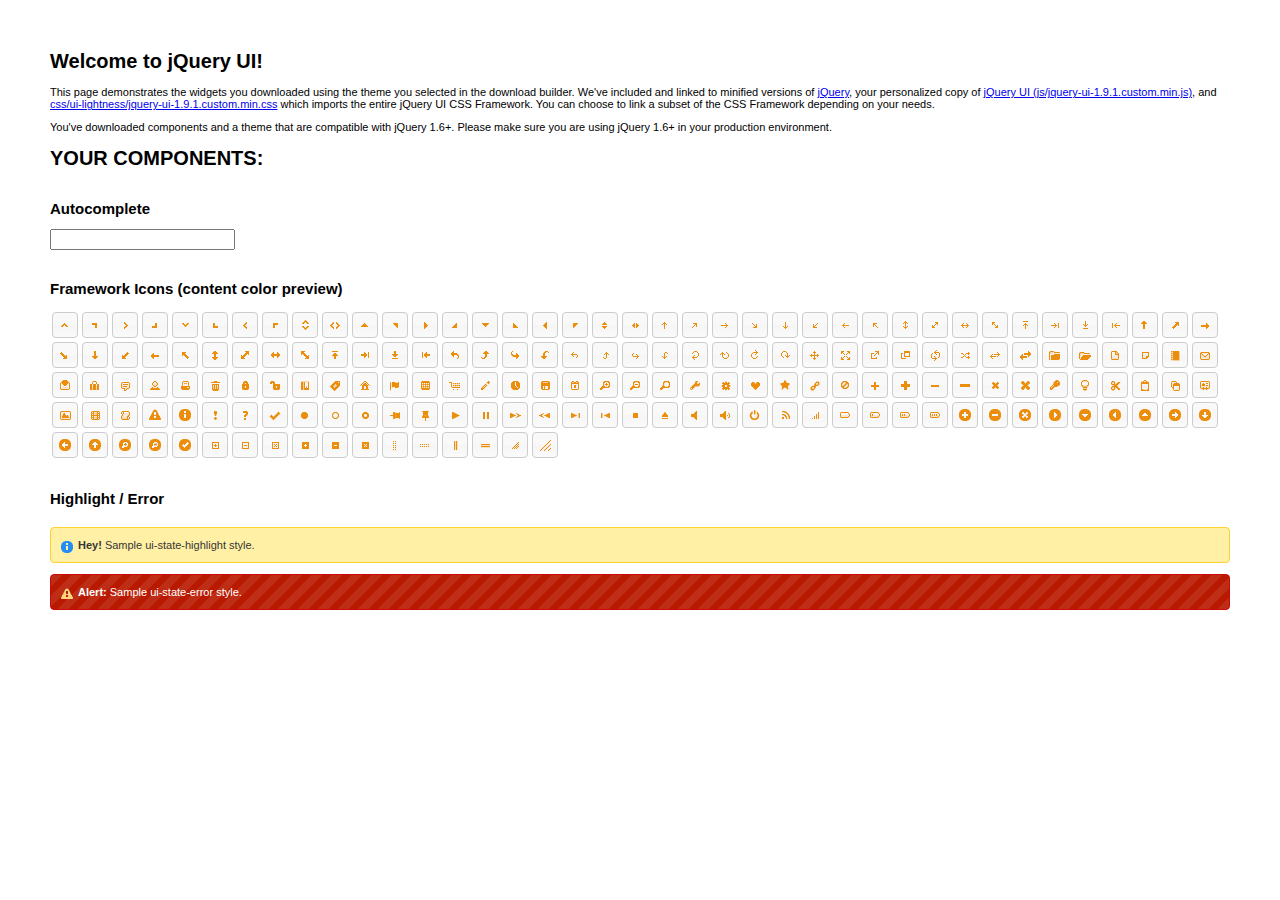
<file: resources/public/jquery-ui-1.9.1.custom/index.html>
<!doctype html>
<html lang="us">
<head>
	<meta charset="utf-8">
	<title>jQuery UI Example Page</title>
	<link href="css/ui-lightness/jquery-ui-1.9.1.custom.css" rel="stylesheet">
	<script src="js/jquery-1.8.2.js"></script>
	<script src="js/jquery-ui-1.9.1.custom.js"></script>
	<script>
	$(function() {
		

		
		var availableTags = [
			"ActionScript",
			"AppleScript",
			"Asp",
			"BASIC",
			"C",
			"C++",
			"Clojure",
			"COBOL",
			"ColdFusion",
			"Erlang",
			"Fortran",
			"Groovy",
			"Haskell",
			"Java",
			"JavaScript",
			"Lisp",
			"Perl",
			"PHP",
			"Python",
			"Ruby",
			"Scala",
			"Scheme"
		];
		$( "#autocomplete" ).autocomplete({
			source: availableTags
		});
		

		

		

		

		

		

		

		// Hover states on the static widgets
		$( "#dialog-link, #icons li" ).hover(
			function() {
				$( this ).addClass( "ui-state-hover" );
			},
			function() {
				$( this ).removeClass( "ui-state-hover" );
			}
		);
	});
	</script>
	<style>
	body{
		font: 62.5% "Trebuchet MS", sans-serif;
		margin: 50px;
	}
	.demoHeaders {
		margin-top: 2em;
	}
	#dialog-link {
		padding: .4em 1em .4em 20px;
		text-decoration: none;
		position: relative;
	}
	#dialog-link span.ui-icon {
		margin: 0 5px 0 0;
		position: absolute;
		left: .2em;
		top: 50%;
		margin-top: -8px;
	}
	#icons {
		margin: 0;
		padding: 0;
	}
	#icons li {
		margin: 2px;
		position: relative;
		padding: 4px 0;
		cursor: pointer;
		float: left;
		list-style: none;
	}
	#icons span.ui-icon {
		float: left;
		margin: 0 4px;
	}
	</style>
</head>
<body>

<h1>Welcome to jQuery UI!</h1>

<div class="ui-widget">
	<p>This page demonstrates the widgets you downloaded using the theme you selected in the download builder. We've included and linked to minified versions of <a href="js/jquery-1.8.2.js">jQuery</a>, your personalized copy of <a href="js/jquery-ui-1.9.1.custom.min.js">jQuery UI (js/jquery-ui-1.9.1.custom.min.js)</a>, and <a href="css/ui-lightness/jquery-ui-1.9.1.custom.min.css">css/ui-lightness/jquery-ui-1.9.1.custom.min.css</a> which imports the entire jQuery UI CSS Framework. You can choose to link a subset of the CSS Framework depending on your needs. </p>
	<p>You've downloaded components and a theme that are compatible with jQuery 1.6+. Please make sure you are using jQuery 1.6+ in your production environment.</p>
</div>

<h1>YOUR COMPONENTS:</h1>




<!-- Autocomplete -->
<h2 class="demoHeaders">Autocomplete</h2>
<div>
	<input id="autocomplete" title="type &quot;a&quot;">
</div>









<h2 class="demoHeaders">Framework Icons (content color preview)</h2>
<ul id="icons" class="ui-widget ui-helper-clearfix">
	<li class="ui-state-default ui-corner-all" title=".ui-icon-carat-1-n"><span class="ui-icon ui-icon-carat-1-n"></span></li>
	<li class="ui-state-default ui-corner-all" title=".ui-icon-carat-1-ne"><span class="ui-icon ui-icon-carat-1-ne"></span></li>
	<li class="ui-state-default ui-corner-all" title=".ui-icon-carat-1-e"><span class="ui-icon ui-icon-carat-1-e"></span></li>
	<li class="ui-state-default ui-corner-all" title=".ui-icon-carat-1-se"><span class="ui-icon ui-icon-carat-1-se"></span></li>
	<li class="ui-state-default ui-corner-all" title=".ui-icon-carat-1-s"><span class="ui-icon ui-icon-carat-1-s"></span></li>
	<li class="ui-state-default ui-corner-all" title=".ui-icon-carat-1-sw"><span class="ui-icon ui-icon-carat-1-sw"></span></li>
	<li class="ui-state-default ui-corner-all" title=".ui-icon-carat-1-w"><span class="ui-icon ui-icon-carat-1-w"></span></li>
	<li class="ui-state-default ui-corner-all" title=".ui-icon-carat-1-nw"><span class="ui-icon ui-icon-carat-1-nw"></span></li>
	<li class="ui-state-default ui-corner-all" title=".ui-icon-carat-2-n-s"><span class="ui-icon ui-icon-carat-2-n-s"></span></li>
	<li class="ui-state-default ui-corner-all" title=".ui-icon-carat-2-e-w"><span class="ui-icon ui-icon-carat-2-e-w"></span></li>
	<li class="ui-state-default ui-corner-all" title=".ui-icon-triangle-1-n"><span class="ui-icon ui-icon-triangle-1-n"></span></li>
	<li class="ui-state-default ui-corner-all" title=".ui-icon-triangle-1-ne"><span class="ui-icon ui-icon-triangle-1-ne"></span></li>
	<li class="ui-state-default ui-corner-all" title=".ui-icon-triangle-1-e"><span class="ui-icon ui-icon-triangle-1-e"></span></li>
	<li class="ui-state-default ui-corner-all" title=".ui-icon-triangle-1-se"><span class="ui-icon ui-icon-triangle-1-se"></span></li>
	<li class="ui-state-default ui-corner-all" title=".ui-icon-triangle-1-s"><span class="ui-icon ui-icon-triangle-1-s"></span></li>
	<li class="ui-state-default ui-corner-all" title=".ui-icon-triangle-1-sw"><span class="ui-icon ui-icon-triangle-1-sw"></span></li>
	<li class="ui-state-default ui-corner-all" title=".ui-icon-triangle-1-w"><span class="ui-icon ui-icon-triangle-1-w"></span></li>
	<li class="ui-state-default ui-corner-all" title=".ui-icon-triangle-1-nw"><span class="ui-icon ui-icon-triangle-1-nw"></span></li>
	<li class="ui-state-default ui-corner-all" title=".ui-icon-triangle-2-n-s"><span class="ui-icon ui-icon-triangle-2-n-s"></span></li>
	<li class="ui-state-default ui-corner-all" title=".ui-icon-triangle-2-e-w"><span class="ui-icon ui-icon-triangle-2-e-w"></span></li>
	<li class="ui-state-default ui-corner-all" title=".ui-icon-arrow-1-n"><span class="ui-icon ui-icon-arrow-1-n"></span></li>
	<li class="ui-state-default ui-corner-all" title=".ui-icon-arrow-1-ne"><span class="ui-icon ui-icon-arrow-1-ne"></span></li>
	<li class="ui-state-default ui-corner-all" title=".ui-icon-arrow-1-e"><span class="ui-icon ui-icon-arrow-1-e"></span></li>
	<li class="ui-state-default ui-corner-all" title=".ui-icon-arrow-1-se"><span class="ui-icon ui-icon-arrow-1-se"></span></li>
	<li class="ui-state-default ui-corner-all" title=".ui-icon-arrow-1-s"><span class="ui-icon ui-icon-arrow-1-s"></span></li>
	<li class="ui-state-default ui-corner-all" title=".ui-icon-arrow-1-sw"><span class="ui-icon ui-icon-arrow-1-sw"></span></li>
	<li class="ui-state-default ui-corner-all" title=".ui-icon-arrow-1-w"><span class="ui-icon ui-icon-arrow-1-w"></span></li>
	<li class="ui-state-default ui-corner-all" title=".ui-icon-arrow-1-nw"><span class="ui-icon ui-icon-arrow-1-nw"></span></li>
	<li class="ui-state-default ui-corner-all" title=".ui-icon-arrow-2-n-s"><span class="ui-icon ui-icon-arrow-2-n-s"></span></li>
	<li class="ui-state-default ui-corner-all" title=".ui-icon-arrow-2-ne-sw"><span class="ui-icon ui-icon-arrow-2-ne-sw"></span></li>
	<li class="ui-state-default ui-corner-all" title=".ui-icon-arrow-2-e-w"><span class="ui-icon ui-icon-arrow-2-e-w"></span></li>
	<li class="ui-state-default ui-corner-all" title=".ui-icon-arrow-2-se-nw"><span class="ui-icon ui-icon-arrow-2-se-nw"></span></li>
	<li class="ui-state-default ui-corner-all" title=".ui-icon-arrowstop-1-n"><span class="ui-icon ui-icon-arrowstop-1-n"></span></li>
	<li class="ui-state-default ui-corner-all" title=".ui-icon-arrowstop-1-e"><span class="ui-icon ui-icon-arrowstop-1-e"></span></li>
	<li class="ui-state-default ui-corner-all" title=".ui-icon-arrowstop-1-s"><span class="ui-icon ui-icon-arrowstop-1-s"></span></li>
	<li class="ui-state-default ui-corner-all" title=".ui-icon-arrowstop-1-w"><span class="ui-icon ui-icon-arrowstop-1-w"></span></li>
	<li class="ui-state-default ui-corner-all" title=".ui-icon-arrowthick-1-n"><span class="ui-icon ui-icon-arrowthick-1-n"></span></li>
	<li class="ui-state-default ui-corner-all" title=".ui-icon-arrowthick-1-ne"><span class="ui-icon ui-icon-arrowthick-1-ne"></span></li>
	<li class="ui-state-default ui-corner-all" title=".ui-icon-arrowthick-1-e"><span class="ui-icon ui-icon-arrowthick-1-e"></span></li>
	<li class="ui-state-default ui-corner-all" title=".ui-icon-arrowthick-1-se"><span class="ui-icon ui-icon-arrowthick-1-se"></span></li>
	<li class="ui-state-default ui-corner-all" title=".ui-icon-arrowthick-1-s"><span class="ui-icon ui-icon-arrowthick-1-s"></span></li>
	<li class="ui-state-default ui-corner-all" title=".ui-icon-arrowthick-1-sw"><span class="ui-icon ui-icon-arrowthick-1-sw"></span></li>
	<li class="ui-state-default ui-corner-all" title=".ui-icon-arrowthick-1-w"><span class="ui-icon ui-icon-arrowthick-1-w"></span></li>
	<li class="ui-state-default ui-corner-all" title=".ui-icon-arrowthick-1-nw"><span class="ui-icon ui-icon-arrowthick-1-nw"></span></li>
	<li class="ui-state-default ui-corner-all" title=".ui-icon-arrowthick-2-n-s"><span class="ui-icon ui-icon-arrowthick-2-n-s"></span></li>
	<li class="ui-state-default ui-corner-all" title=".ui-icon-arrowthick-2-ne-sw"><span class="ui-icon ui-icon-arrowthick-2-ne-sw"></span></li>
	<li class="ui-state-default ui-corner-all" title=".ui-icon-arrowthick-2-e-w"><span class="ui-icon ui-icon-arrowthick-2-e-w"></span></li>
	<li class="ui-state-default ui-corner-all" title=".ui-icon-arrowthick-2-se-nw"><span class="ui-icon ui-icon-arrowthick-2-se-nw"></span></li>
	<li class="ui-state-default ui-corner-all" title=".ui-icon-arrowthickstop-1-n"><span class="ui-icon ui-icon-arrowthickstop-1-n"></span></li>
	<li class="ui-state-default ui-corner-all" title=".ui-icon-arrowthickstop-1-e"><span class="ui-icon ui-icon-arrowthickstop-1-e"></span></li>
	<li class="ui-state-default ui-corner-all" title=".ui-icon-arrowthickstop-1-s"><span class="ui-icon ui-icon-arrowthickstop-1-s"></span></li>
	<li class="ui-state-default ui-corner-all" title=".ui-icon-arrowthickstop-1-w"><span class="ui-icon ui-icon-arrowthickstop-1-w"></span></li>
	<li class="ui-state-default ui-corner-all" title=".ui-icon-arrowreturnthick-1-w"><span class="ui-icon ui-icon-arrowreturnthick-1-w"></span></li>
	<li class="ui-state-default ui-corner-all" title=".ui-icon-arrowreturnthick-1-n"><span class="ui-icon ui-icon-arrowreturnthick-1-n"></span></li>
	<li class="ui-state-default ui-corner-all" title=".ui-icon-arrowreturnthick-1-e"><span class="ui-icon ui-icon-arrowreturnthick-1-e"></span></li>
	<li class="ui-state-default ui-corner-all" title=".ui-icon-arrowreturnthick-1-s"><span class="ui-icon ui-icon-arrowreturnthick-1-s"></span></li>
	<li class="ui-state-default ui-corner-all" title=".ui-icon-arrowreturn-1-w"><span class="ui-icon ui-icon-arrowreturn-1-w"></span></li>
	<li class="ui-state-default ui-corner-all" title=".ui-icon-arrowreturn-1-n"><span class="ui-icon ui-icon-arrowreturn-1-n"></span></li>
	<li class="ui-state-default ui-corner-all" title=".ui-icon-arrowreturn-1-e"><span class="ui-icon ui-icon-arrowreturn-1-e"></span></li>
	<li class="ui-state-default ui-corner-all" title=".ui-icon-arrowreturn-1-s"><span class="ui-icon ui-icon-arrowreturn-1-s"></span></li>
	<li class="ui-state-default ui-corner-all" title=".ui-icon-arrowrefresh-1-w"><span class="ui-icon ui-icon-arrowrefresh-1-w"></span></li>
	<li class="ui-state-default ui-corner-all" title=".ui-icon-arrowrefresh-1-n"><span class="ui-icon ui-icon-arrowrefresh-1-n"></span></li>
	<li class="ui-state-default ui-corner-all" title=".ui-icon-arrowrefresh-1-e"><span class="ui-icon ui-icon-arrowrefresh-1-e"></span></li>
	<li class="ui-state-default ui-corner-all" title=".ui-icon-arrowrefresh-1-s"><span class="ui-icon ui-icon-arrowrefresh-1-s"></span></li>
	<li class="ui-state-default ui-corner-all" title=".ui-icon-arrow-4"><span class="ui-icon ui-icon-arrow-4"></span></li>
	<li class="ui-state-default ui-corner-all" title=".ui-icon-arrow-4-diag"><span class="ui-icon ui-icon-arrow-4-diag"></span></li>
	<li class="ui-state-default ui-corner-all" title=".ui-icon-extlink"><span class="ui-icon ui-icon-extlink"></span></li>
	<li class="ui-state-default ui-corner-all" title=".ui-icon-newwin"><span class="ui-icon ui-icon-newwin"></span></li>
	<li class="ui-state-default ui-corner-all" title=".ui-icon-refresh"><span class="ui-icon ui-icon-refresh"></span></li>
	<li class="ui-state-default ui-corner-all" title=".ui-icon-shuffle"><span class="ui-icon ui-icon-shuffle"></span></li>
	<li class="ui-state-default ui-corner-all" title=".ui-icon-transfer-e-w"><span class="ui-icon ui-icon-transfer-e-w"></span></li>
	<li class="ui-state-default ui-corner-all" title=".ui-icon-transferthick-e-w"><span class="ui-icon ui-icon-transferthick-e-w"></span></li>
	<li class="ui-state-default ui-corner-all" title=".ui-icon-folder-collapsed"><span class="ui-icon ui-icon-folder-collapsed"></span></li>
	<li class="ui-state-default ui-corner-all" title=".ui-icon-folder-open"><span class="ui-icon ui-icon-folder-open"></span></li>
	<li class="ui-state-default ui-corner-all" title=".ui-icon-document"><span class="ui-icon ui-icon-document"></span></li>
	<li class="ui-state-default ui-corner-all" title=".ui-icon-document-b"><span class="ui-icon ui-icon-document-b"></span></li>
	<li class="ui-state-default ui-corner-all" title=".ui-icon-note"><span class="ui-icon ui-icon-note"></span></li>
	<li class="ui-state-default ui-corner-all" title=".ui-icon-mail-closed"><span class="ui-icon ui-icon-mail-closed"></span></li>
	<li class="ui-state-default ui-corner-all" title=".ui-icon-mail-open"><span class="ui-icon ui-icon-mail-open"></span></li>
	<li class="ui-state-default ui-corner-all" title=".ui-icon-suitcase"><span class="ui-icon ui-icon-suitcase"></span></li>
	<li class="ui-state-default ui-corner-all" title=".ui-icon-comment"><span class="ui-icon ui-icon-comment"></span></li>
	<li class="ui-state-default ui-corner-all" title=".ui-icon-person"><span class="ui-icon ui-icon-person"></span></li>
	<li class="ui-state-default ui-corner-all" title=".ui-icon-print"><span class="ui-icon ui-icon-print"></span></li>
	<li class="ui-state-default ui-corner-all" title=".ui-icon-trash"><span class="ui-icon ui-icon-trash"></span></li>
	<li class="ui-state-default ui-corner-all" title=".ui-icon-locked"><span class="ui-icon ui-icon-locked"></span></li>
	<li class="ui-state-default ui-corner-all" title=".ui-icon-unlocked"><span class="ui-icon ui-icon-unlocked"></span></li>
	<li class="ui-state-default ui-corner-all" title=".ui-icon-bookmark"><span class="ui-icon ui-icon-bookmark"></span></li>
	<li class="ui-state-default ui-corner-all" title=".ui-icon-tag"><span class="ui-icon ui-icon-tag"></span></li>
	<li class="ui-state-default ui-corner-all" title=".ui-icon-home"><span class="ui-icon ui-icon-home"></span></li>
	<li class="ui-state-default ui-corner-all" title=".ui-icon-flag"><span class="ui-icon ui-icon-flag"></span></li>
	<li class="ui-state-default ui-corner-all" title=".ui-icon-calculator"><span class="ui-icon ui-icon-calculator"></span></li>
	<li class="ui-state-default ui-corner-all" title=".ui-icon-cart"><span class="ui-icon ui-icon-cart"></span></li>
	<li class="ui-state-default ui-corner-all" title=".ui-icon-pencil"><span class="ui-icon ui-icon-pencil"></span></li>
	<li class="ui-state-default ui-corner-all" title=".ui-icon-clock"><span class="ui-icon ui-icon-clock"></span></li>
	<li class="ui-state-default ui-corner-all" title=".ui-icon-disk"><span class="ui-icon ui-icon-disk"></span></li>
	<li class="ui-state-default ui-corner-all" title=".ui-icon-calendar"><span class="ui-icon ui-icon-calendar"></span></li>
	<li class="ui-state-default ui-corner-all" title=".ui-icon-zoomin"><span class="ui-icon ui-icon-zoomin"></span></li>
	<li class="ui-state-default ui-corner-all" title=".ui-icon-zoomout"><span class="ui-icon ui-icon-zoomout"></span></li>
	<li class="ui-state-default ui-corner-all" title=".ui-icon-search"><span class="ui-icon ui-icon-search"></span></li>
	<li class="ui-state-default ui-corner-all" title=".ui-icon-wrench"><span class="ui-icon ui-icon-wrench"></span></li>
	<li class="ui-state-default ui-corner-all" title=".ui-icon-gear"><span class="ui-icon ui-icon-gear"></span></li>
	<li class="ui-state-default ui-corner-all" title=".ui-icon-heart"><span class="ui-icon ui-icon-heart"></span></li>
	<li class="ui-state-default ui-corner-all" title=".ui-icon-star"><span class="ui-icon ui-icon-star"></span></li>
	<li class="ui-state-default ui-corner-all" title=".ui-icon-link"><span class="ui-icon ui-icon-link"></span></li>
	<li class="ui-state-default ui-corner-all" title=".ui-icon-cancel"><span class="ui-icon ui-icon-cancel"></span></li>
	<li class="ui-state-default ui-corner-all" title=".ui-icon-plus"><span class="ui-icon ui-icon-plus"></span></li>
	<li class="ui-state-default ui-corner-all" title=".ui-icon-plusthick"><span class="ui-icon ui-icon-plusthick"></span></li>
	<li class="ui-state-default ui-corner-all" title=".ui-icon-minus"><span class="ui-icon ui-icon-minus"></span></li>
	<li class="ui-state-default ui-corner-all" title=".ui-icon-minusthick"><span class="ui-icon ui-icon-minusthick"></span></li>
	<li class="ui-state-default ui-corner-all" title=".ui-icon-close"><span class="ui-icon ui-icon-close"></span></li>
	<li class="ui-state-default ui-corner-all" title=".ui-icon-closethick"><span class="ui-icon ui-icon-closethick"></span></li>
	<li class="ui-state-default ui-corner-all" title=".ui-icon-key"><span class="ui-icon ui-icon-key"></span></li>
	<li class="ui-state-default ui-corner-all" title=".ui-icon-lightbulb"><span class="ui-icon ui-icon-lightbulb"></span></li>
	<li class="ui-state-default ui-corner-all" title=".ui-icon-scissors"><span class="ui-icon ui-icon-scissors"></span></li>
	<li class="ui-state-default ui-corner-all" title=".ui-icon-clipboard"><span class="ui-icon ui-icon-clipboard"></span></li>
	<li class="ui-state-default ui-corner-all" title=".ui-icon-copy"><span class="ui-icon ui-icon-copy"></span></li>
	<li class="ui-state-default ui-corner-all" title=".ui-icon-contact"><span class="ui-icon ui-icon-contact"></span></li>
	<li class="ui-state-default ui-corner-all" title=".ui-icon-image"><span class="ui-icon ui-icon-image"></span></li>
	<li class="ui-state-default ui-corner-all" title=".ui-icon-video"><span class="ui-icon ui-icon-video"></span></li>
	<li class="ui-state-default ui-corner-all" title=".ui-icon-script"><span class="ui-icon ui-icon-script"></span></li>
	<li class="ui-state-default ui-corner-all" title=".ui-icon-alert"><span class="ui-icon ui-icon-alert"></span></li>
	<li class="ui-state-default ui-corner-all" title=".ui-icon-info"><span class="ui-icon ui-icon-info"></span></li>
	<li class="ui-state-default ui-corner-all" title=".ui-icon-notice"><span class="ui-icon ui-icon-notice"></span></li>
	<li class="ui-state-default ui-corner-all" title=".ui-icon-help"><span class="ui-icon ui-icon-help"></span></li>
	<li class="ui-state-default ui-corner-all" title=".ui-icon-check"><span class="ui-icon ui-icon-check"></span></li>
	<li class="ui-state-default ui-corner-all" title=".ui-icon-bullet"><span class="ui-icon ui-icon-bullet"></span></li>
	<li class="ui-state-default ui-corner-all" title=".ui-icon-radio-off"><span class="ui-icon ui-icon-radio-off"></span></li>
	<li class="ui-state-default ui-corner-all" title=".ui-icon-radio-on"><span class="ui-icon ui-icon-radio-on"></span></li>
	<li class="ui-state-default ui-corner-all" title=".ui-icon-pin-w"><span class="ui-icon ui-icon-pin-w"></span></li>
	<li class="ui-state-default ui-corner-all" title=".ui-icon-pin-s"><span class="ui-icon ui-icon-pin-s"></span></li>
	<li class="ui-state-default ui-corner-all" title=".ui-icon-play"><span class="ui-icon ui-icon-play"></span></li>
	<li class="ui-state-default ui-corner-all" title=".ui-icon-pause"><span class="ui-icon ui-icon-pause"></span></li>
	<li class="ui-state-default ui-corner-all" title=".ui-icon-seek-next"><span class="ui-icon ui-icon-seek-next"></span></li>
	<li class="ui-state-default ui-corner-all" title=".ui-icon-seek-prev"><span class="ui-icon ui-icon-seek-prev"></span></li>
	<li class="ui-state-default ui-corner-all" title=".ui-icon-seek-end"><span class="ui-icon ui-icon-seek-end"></span></li>
	<li class="ui-state-default ui-corner-all" title=".ui-icon-seek-first"><span class="ui-icon ui-icon-seek-first"></span></li>
	<li class="ui-state-default ui-corner-all" title=".ui-icon-stop"><span class="ui-icon ui-icon-stop"></span></li>
	<li class="ui-state-default ui-corner-all" title=".ui-icon-eject"><span class="ui-icon ui-icon-eject"></span></li>
	<li class="ui-state-default ui-corner-all" title=".ui-icon-volume-off"><span class="ui-icon ui-icon-volume-off"></span></li>
	<li class="ui-state-default ui-corner-all" title=".ui-icon-volume-on"><span class="ui-icon ui-icon-volume-on"></span></li>
	<li class="ui-state-default ui-corner-all" title=".ui-icon-power"><span class="ui-icon ui-icon-power"></span></li>
	<li class="ui-state-default ui-corner-all" title=".ui-icon-signal-diag"><span class="ui-icon ui-icon-signal-diag"></span></li>
	<li class="ui-state-default ui-corner-all" title=".ui-icon-signal"><span class="ui-icon ui-icon-signal"></span></li>
	<li class="ui-state-default ui-corner-all" title=".ui-icon-battery-0"><span class="ui-icon ui-icon-battery-0"></span></li>
	<li class="ui-state-default ui-corner-all" title=".ui-icon-battery-1"><span class="ui-icon ui-icon-battery-1"></span></li>
	<li class="ui-state-default ui-corner-all" title=".ui-icon-battery-2"><span class="ui-icon ui-icon-battery-2"></span></li>
	<li class="ui-state-default ui-corner-all" title=".ui-icon-battery-3"><span class="ui-icon ui-icon-battery-3"></span></li>
	<li class="ui-state-default ui-corner-all" title=".ui-icon-circle-plus"><span class="ui-icon ui-icon-circle-plus"></span></li>
	<li class="ui-state-default ui-corner-all" title=".ui-icon-circle-minus"><span class="ui-icon ui-icon-circle-minus"></span></li>
	<li class="ui-state-default ui-corner-all" title=".ui-icon-circle-close"><span class="ui-icon ui-icon-circle-close"></span></li>
	<li class="ui-state-default ui-corner-all" title=".ui-icon-circle-triangle-e"><span class="ui-icon ui-icon-circle-triangle-e"></span></li>
	<li class="ui-state-default ui-corner-all" title=".ui-icon-circle-triangle-s"><span class="ui-icon ui-icon-circle-triangle-s"></span></li>
	<li class="ui-state-default ui-corner-all" title=".ui-icon-circle-triangle-w"><span class="ui-icon ui-icon-circle-triangle-w"></span></li>
	<li class="ui-state-default ui-corner-all" title=".ui-icon-circle-triangle-n"><span class="ui-icon ui-icon-circle-triangle-n"></span></li>
	<li class="ui-state-default ui-corner-all" title=".ui-icon-circle-arrow-e"><span class="ui-icon ui-icon-circle-arrow-e"></span></li>
	<li class="ui-state-default ui-corner-all" title=".ui-icon-circle-arrow-s"><span class="ui-icon ui-icon-circle-arrow-s"></span></li>
	<li class="ui-state-default ui-corner-all" title=".ui-icon-circle-arrow-w"><span class="ui-icon ui-icon-circle-arrow-w"></span></li>
	<li class="ui-state-default ui-corner-all" title=".ui-icon-circle-arrow-n"><span class="ui-icon ui-icon-circle-arrow-n"></span></li>
	<li class="ui-state-default ui-corner-all" title=".ui-icon-circle-zoomin"><span class="ui-icon ui-icon-circle-zoomin"></span></li>
	<li class="ui-state-default ui-corner-all" title=".ui-icon-circle-zoomout"><span class="ui-icon ui-icon-circle-zoomout"></span></li>
	<li class="ui-state-default ui-corner-all" title=".ui-icon-circle-check"><span class="ui-icon ui-icon-circle-check"></span></li>
	<li class="ui-state-default ui-corner-all" title=".ui-icon-circlesmall-plus"><span class="ui-icon ui-icon-circlesmall-plus"></span></li>
	<li class="ui-state-default ui-corner-all" title=".ui-icon-circlesmall-minus"><span class="ui-icon ui-icon-circlesmall-minus"></span></li>
	<li class="ui-state-default ui-corner-all" title=".ui-icon-circlesmall-close"><span class="ui-icon ui-icon-circlesmall-close"></span></li>
	<li class="ui-state-default ui-corner-all" title=".ui-icon-squaresmall-plus"><span class="ui-icon ui-icon-squaresmall-plus"></span></li>
	<li class="ui-state-default ui-corner-all" title=".ui-icon-squaresmall-minus"><span class="ui-icon ui-icon-squaresmall-minus"></span></li>
	<li class="ui-state-default ui-corner-all" title=".ui-icon-squaresmall-close"><span class="ui-icon ui-icon-squaresmall-close"></span></li>
	<li class="ui-state-default ui-corner-all" title=".ui-icon-grip-dotted-vertical"><span class="ui-icon ui-icon-grip-dotted-vertical"></span></li>
	<li class="ui-state-default ui-corner-all" title=".ui-icon-grip-dotted-horizontal"><span class="ui-icon ui-icon-grip-dotted-horizontal"></span></li>
	<li class="ui-state-default ui-corner-all" title=".ui-icon-grip-solid-vertical"><span class="ui-icon ui-icon-grip-solid-vertical"></span></li>
	<li class="ui-state-default ui-corner-all" title=".ui-icon-grip-solid-horizontal"><span class="ui-icon ui-icon-grip-solid-horizontal"></span></li>
	<li class="ui-state-default ui-corner-all" title=".ui-icon-gripsmall-diagonal-se"><span class="ui-icon ui-icon-gripsmall-diagonal-se"></span></li>
	<li class="ui-state-default ui-corner-all" title=".ui-icon-grip-diagonal-se"><span class="ui-icon ui-icon-grip-diagonal-se"></span></li>
</ul>







<!-- Highlight / Error -->
<h2 class="demoHeaders">Highlight / Error</h2>
<div class="ui-widget">
	<div class="ui-state-highlight ui-corner-all" style="margin-top: 20px; padding: 0 .7em;">
		<p><span class="ui-icon ui-icon-info" style="float: left; margin-right: .3em;"></span>
		<strong>Hey!</strong> Sample ui-state-highlight style.</p>
	</div>
</div>
<br>
<div class="ui-widget">
	<div class="ui-state-error ui-corner-all" style="padding: 0 .7em;">
		<p><span class="ui-icon ui-icon-alert" style="float: left; margin-right: .3em;"></span>
		<strong>Alert:</strong> Sample ui-state-error style.</p>
	</div>
</div>

</body>
</html>
</file>
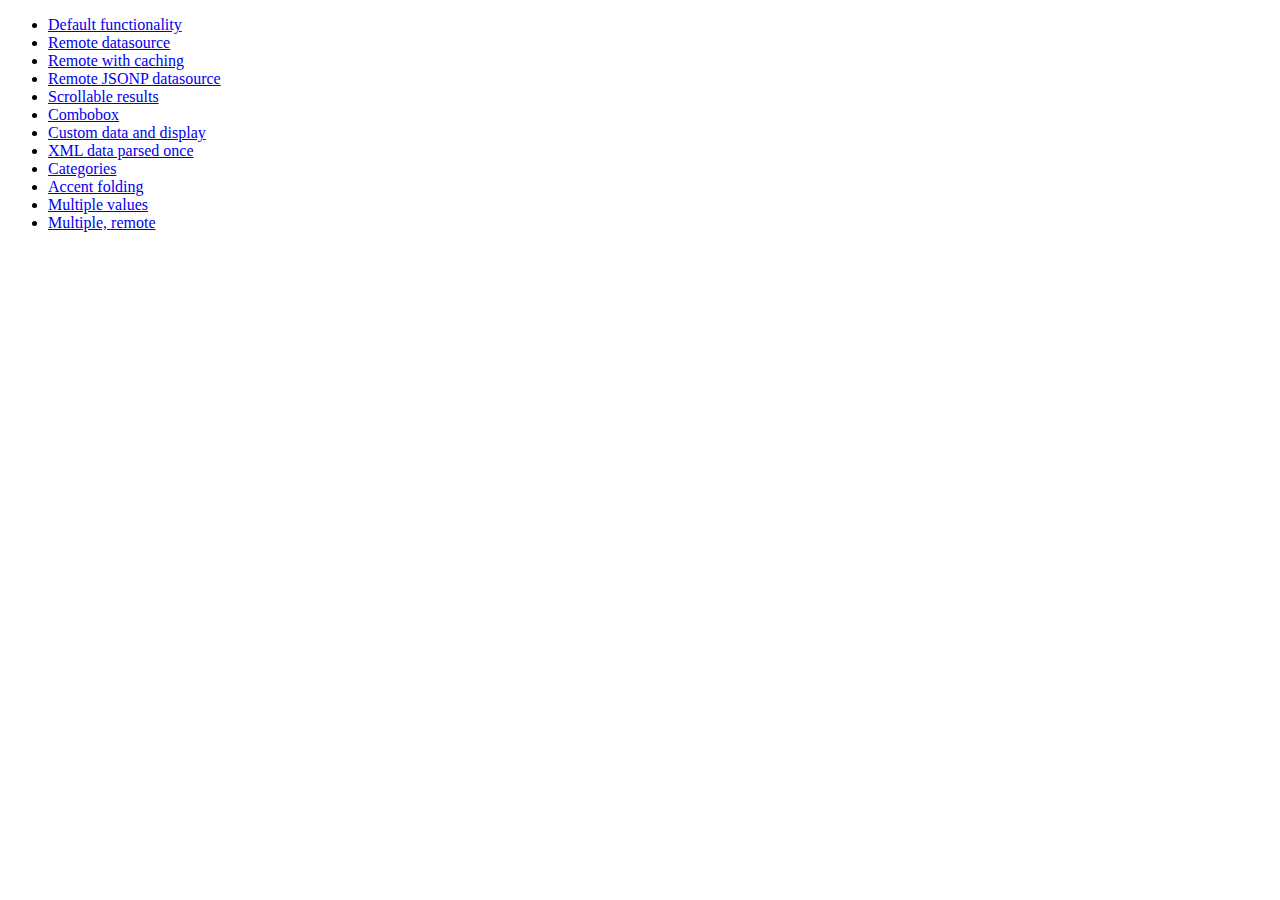
<file: resources/public/jquery-ui-1.9.1.custom/development-bundle/demos/autocomplete/index.html>
<!doctype html>
<html lang="en">
<head>
	<meta charset="utf-8">
	<title>jQuery UI Autocomplete Demos</title>
</head>
<body>

<ul>
	<li><a href="default.html">Default functionality</a></li>
	<li><a href="remote.html">Remote datasource</a></li>
	<li><a href="remote-with-cache.html">Remote with caching</a></li>
	<li><a href="remote-jsonp.html">Remote JSONP datasource</a></li>
	<li><a href="maxheight.html">Scrollable results</a></li>
	<li><a href="combobox.html">Combobox</a></li>
	<li><a href="custom-data.html">Custom data and display</a></li>
	<li><a href="xml.html">XML data parsed once</a></li>
	<li><a href="categories.html">Categories</a></li>
	<li><a href="folding.html">Accent folding</a></li>
	<li><a href="multiple.html">Multiple values</a></li>
	<li><a href="multiple-remote.html">Multiple, remote</a></li>
</ul>

</body>
</html>
</file>
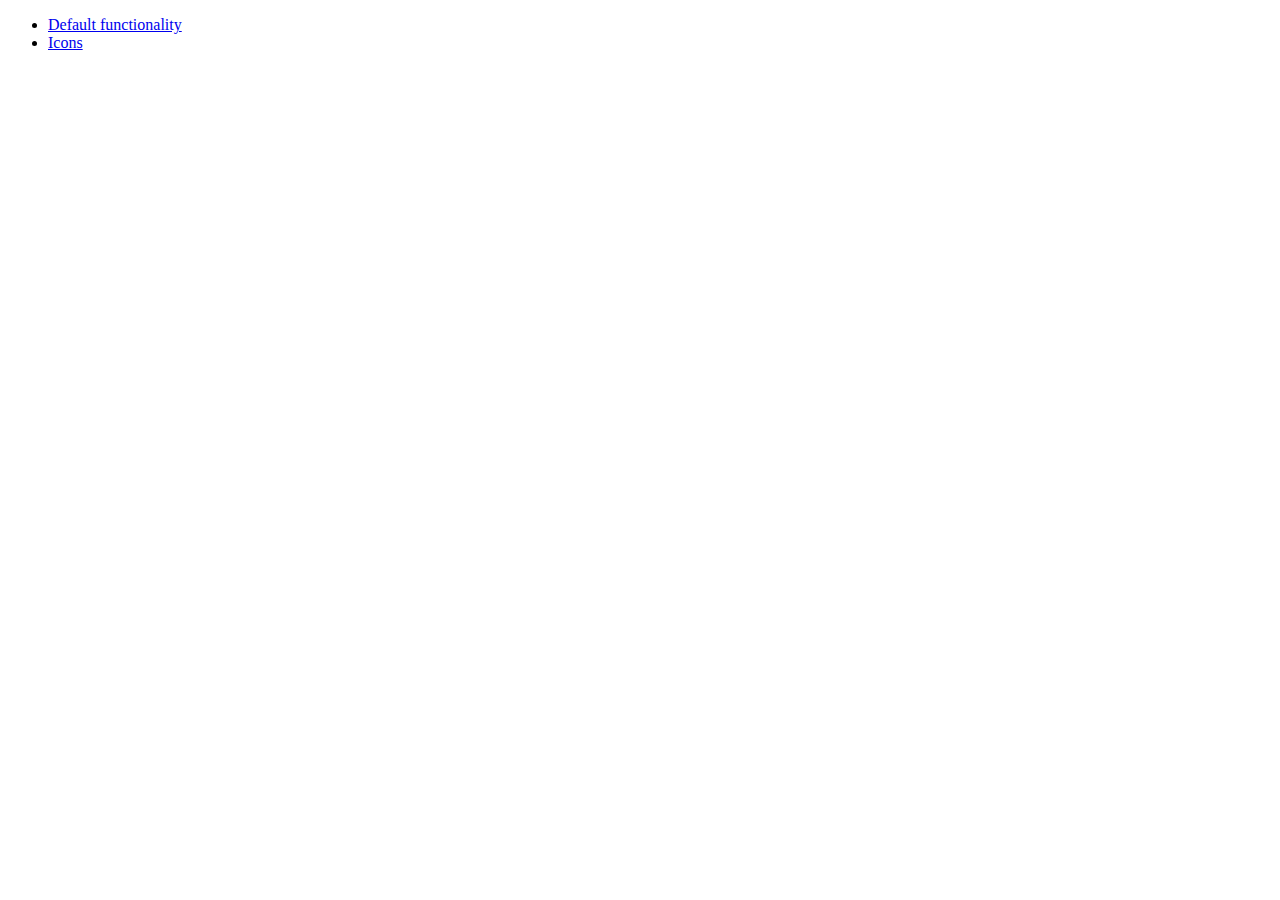
<file: resources/public/jquery-ui-1.9.1.custom/development-bundle/demos/menu/index.html>
<!doctype html>
<html lang="en">
<head>
	<meta charset="utf-8">
	<title>jQuery UI Menu Demos</title>
</head>
<body>

<ul>
	<li><a href="default.html">Default functionality</a></li>
	<li><a href="icons.html">Icons</a></li>
</ul>

</body>
</html>
</file>
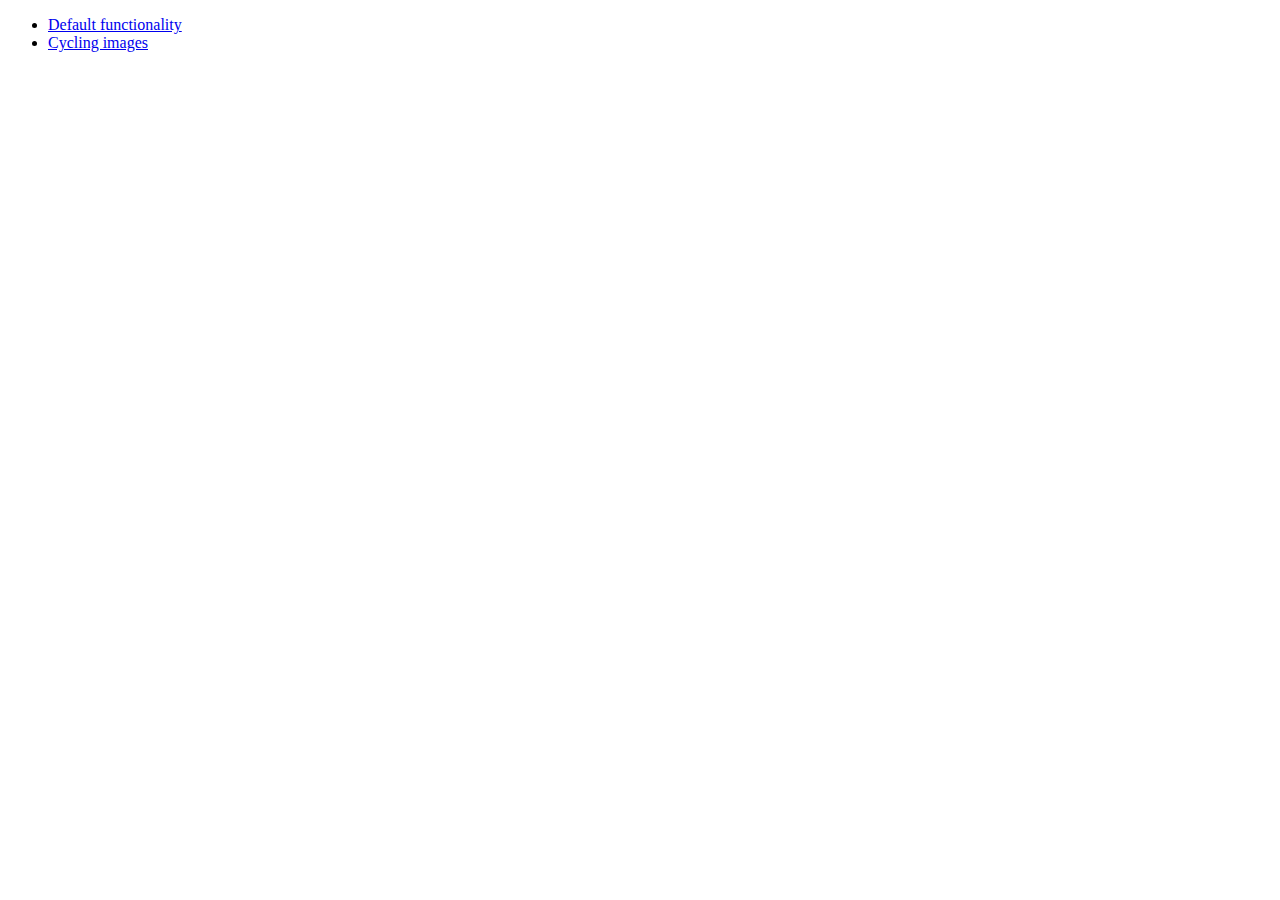
<file: resources/public/jquery-ui-1.9.1.custom/development-bundle/demos/position/index.html>
<!doctype html>
<html lang="en">
<head>
	<meta charset="utf-8">
	<title>jQuery UI Position Demo</title>
</head>
<body>

<ul>
	<li><a href="default.html">Default functionality</a></li>
	<li><a href="cycler.html">Cycling images</a></li>
</ul>

</body>
</html>
</file>
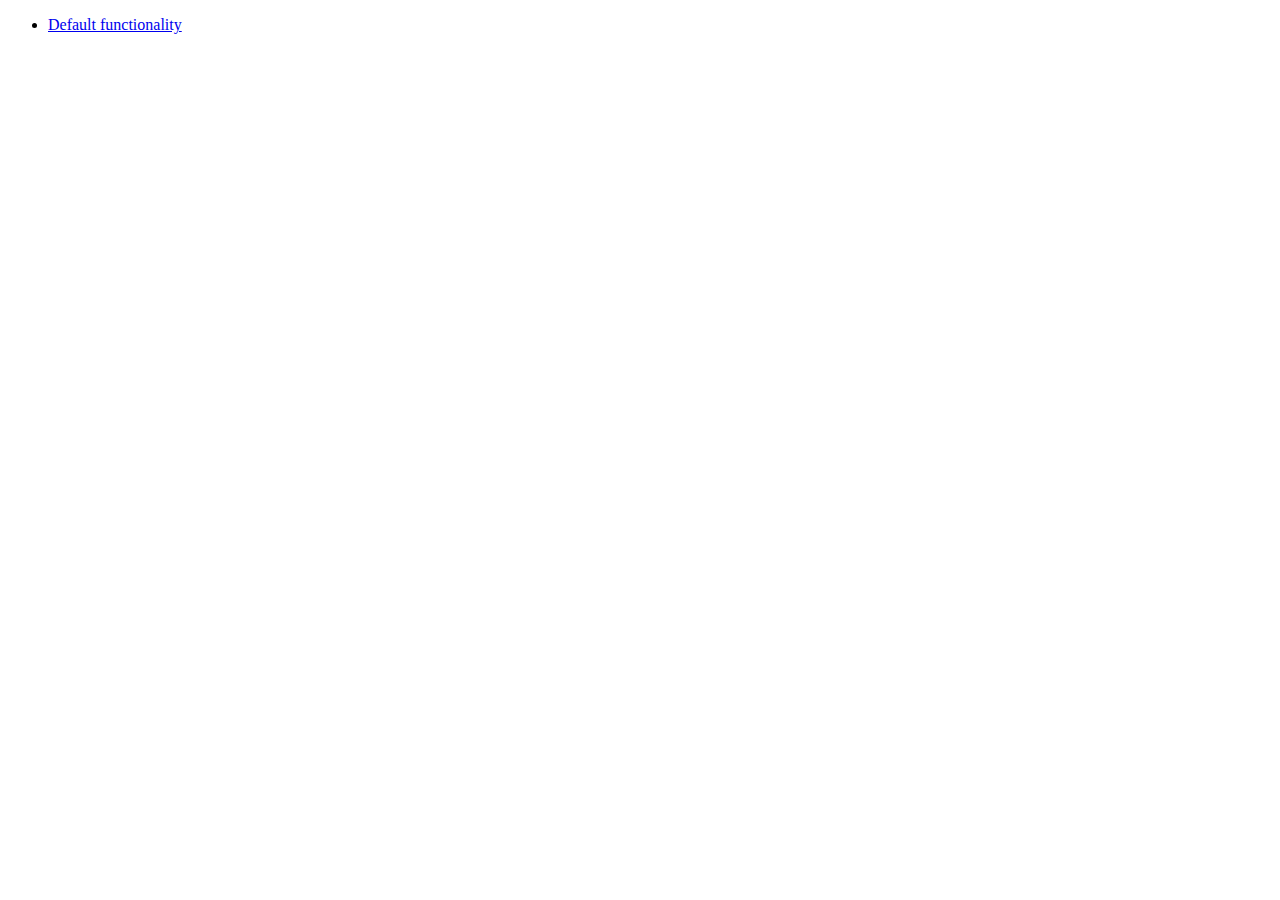
<file: resources/public/jquery-ui-1.9.1.custom/development-bundle/demos/widget/index.html>
<!doctype html>
<html lang="en">
<head>
	<meta charset="utf-8">
	<title>jQuery UI Widget Demo</title>
</head>
<body>

<ul>
	<li><a href="default.html">Default functionality</a></li>
</ul>

</body>
</html>
</file>
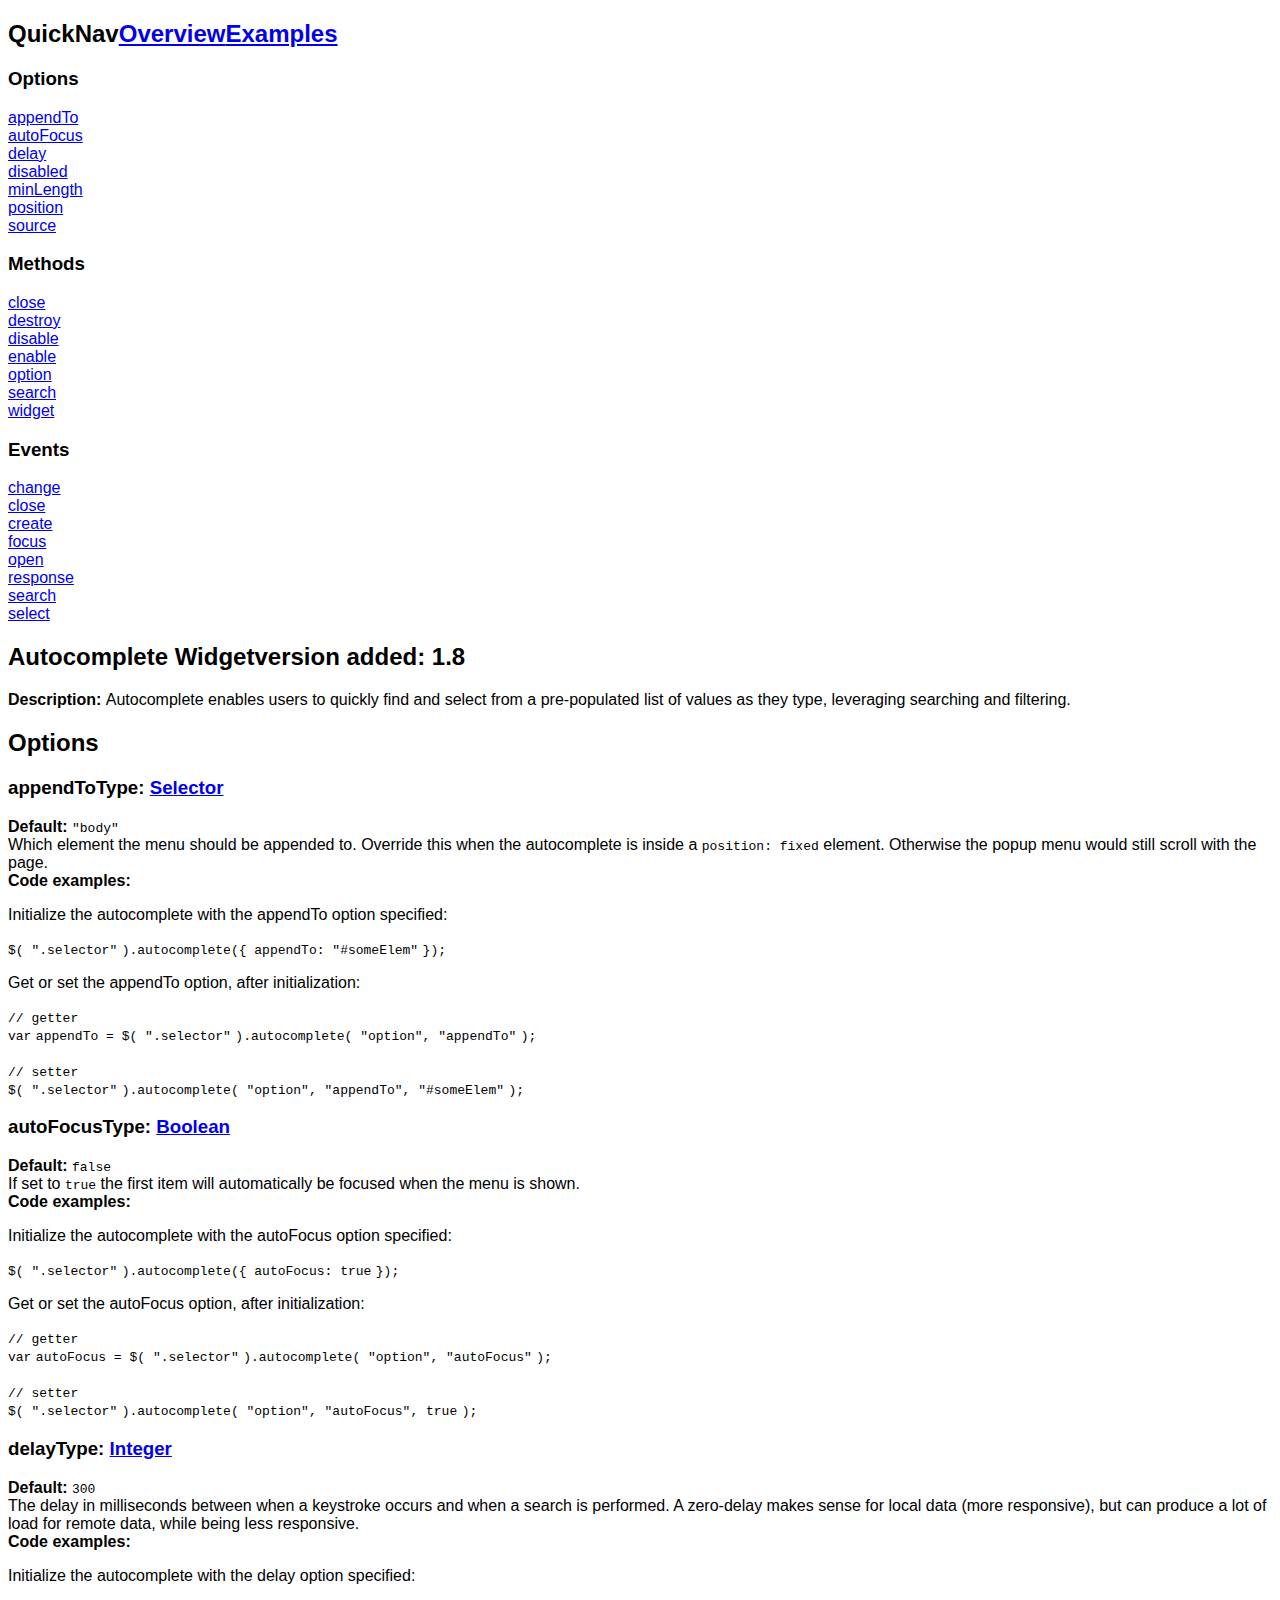
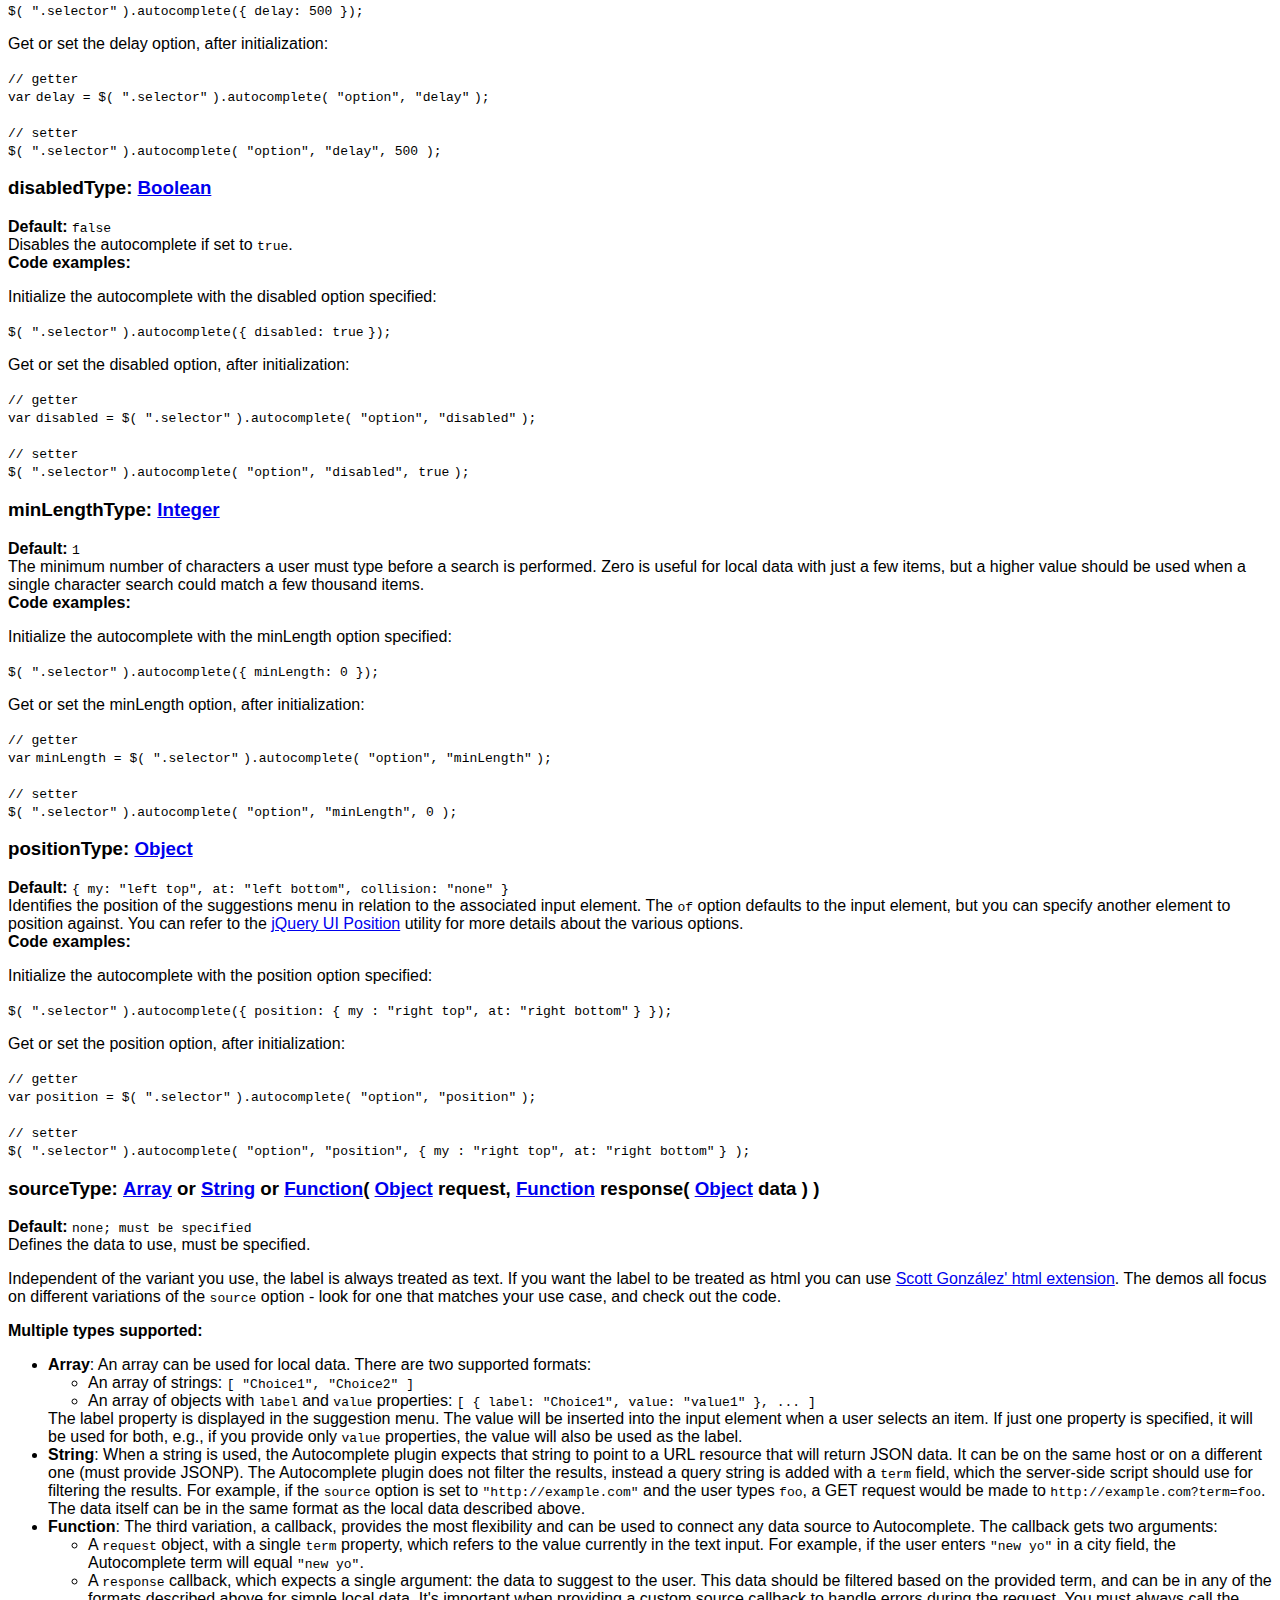
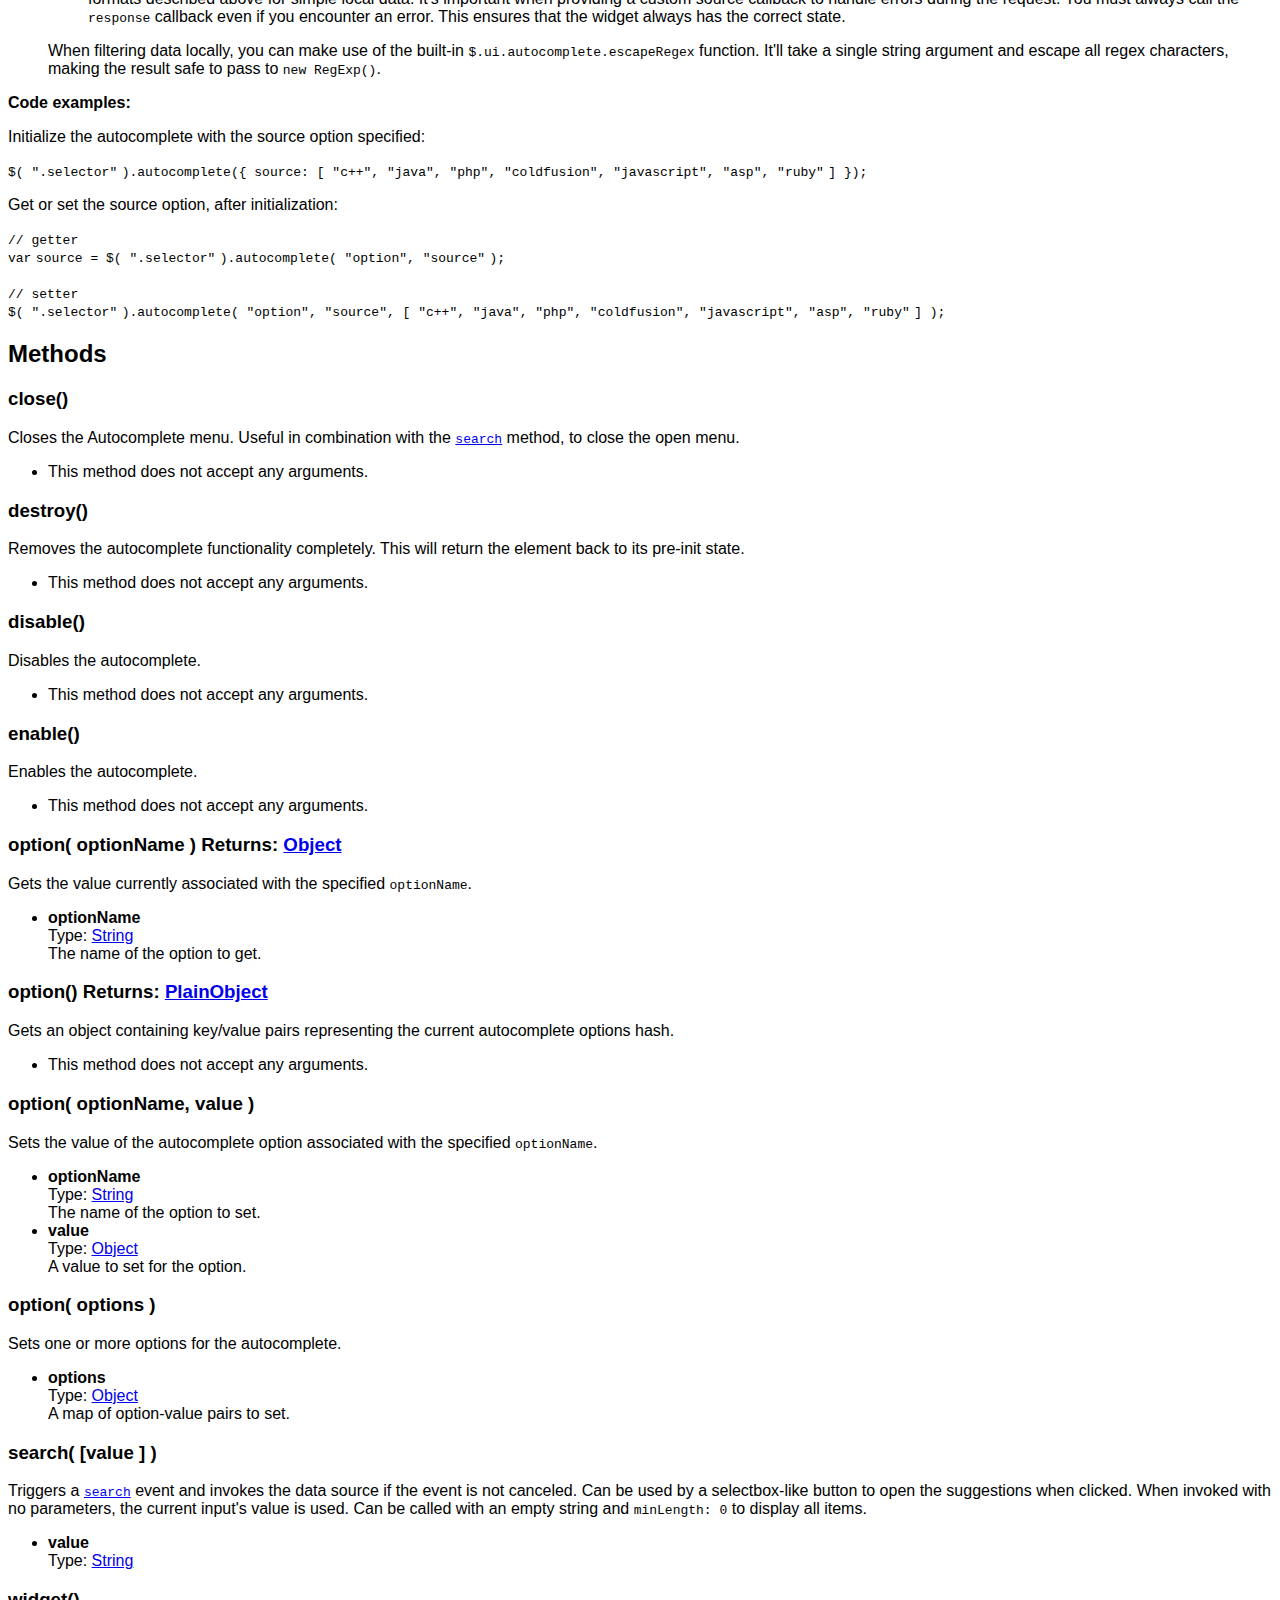
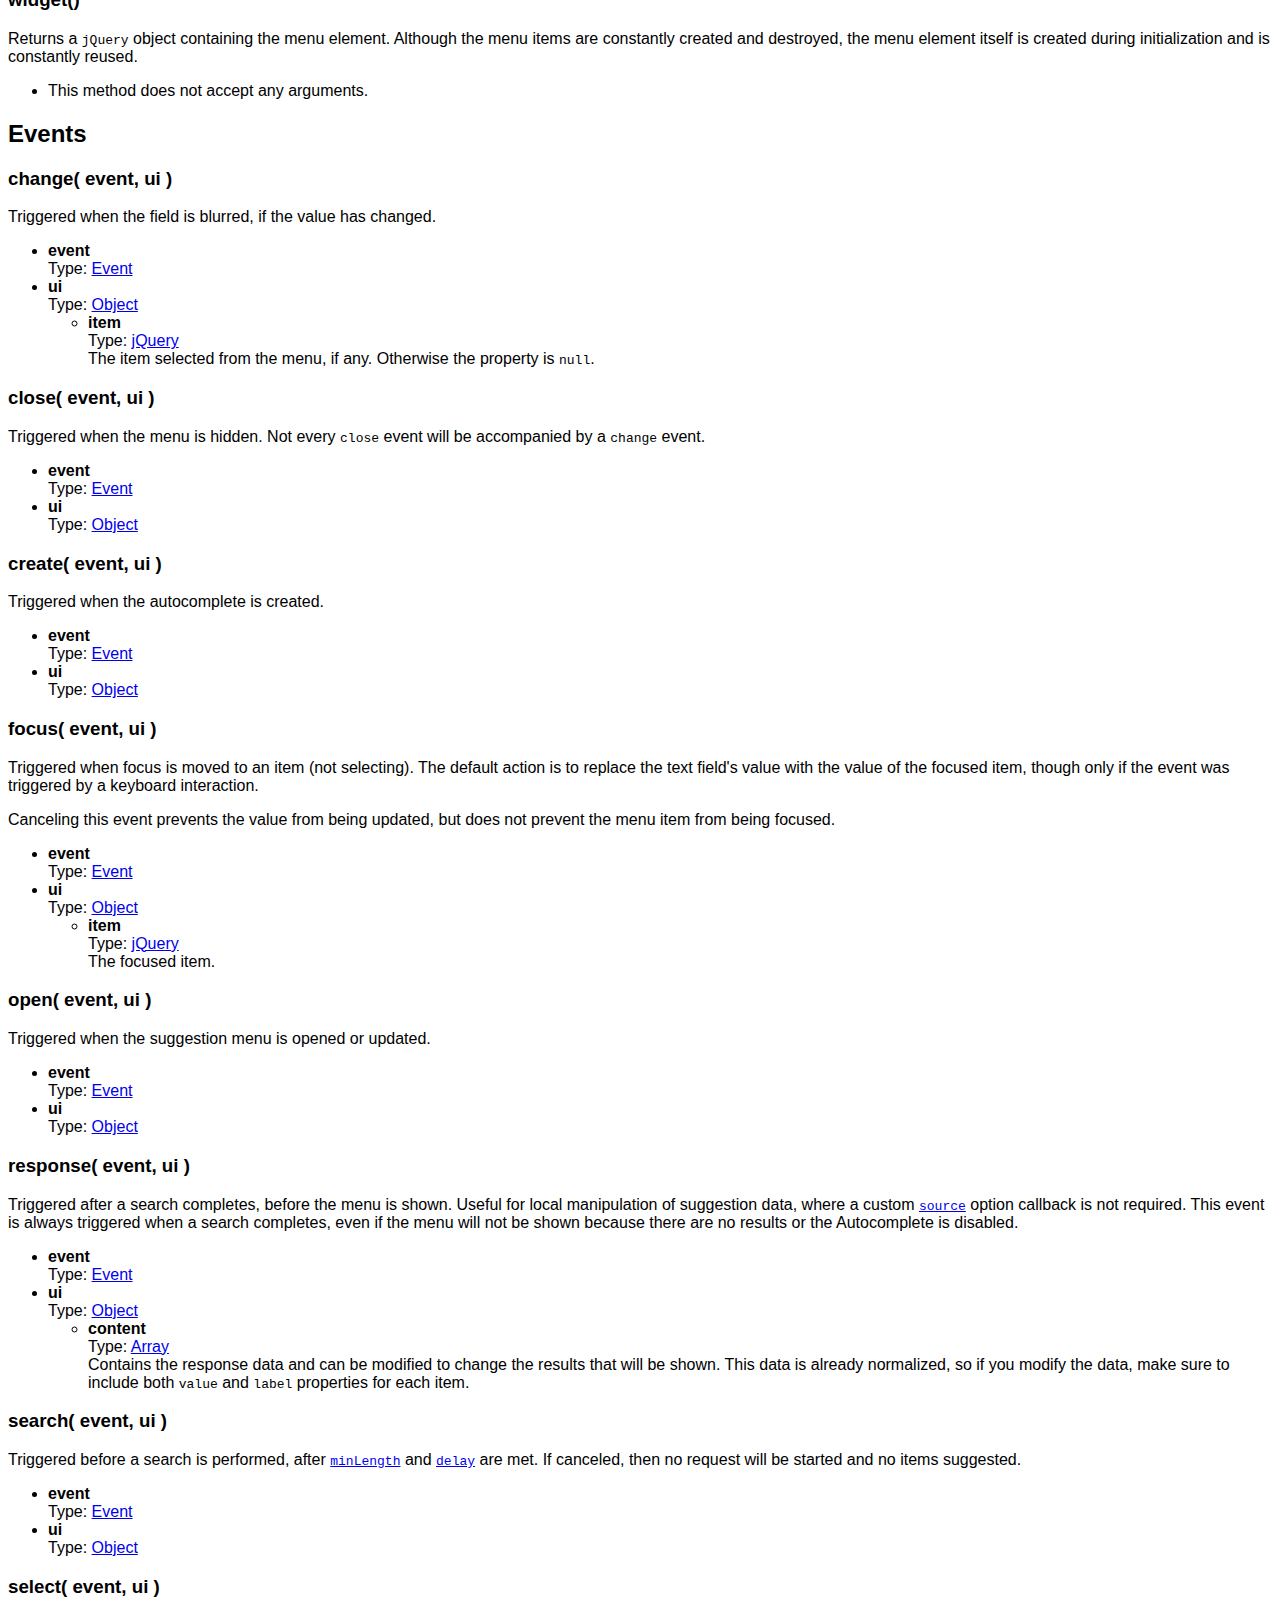
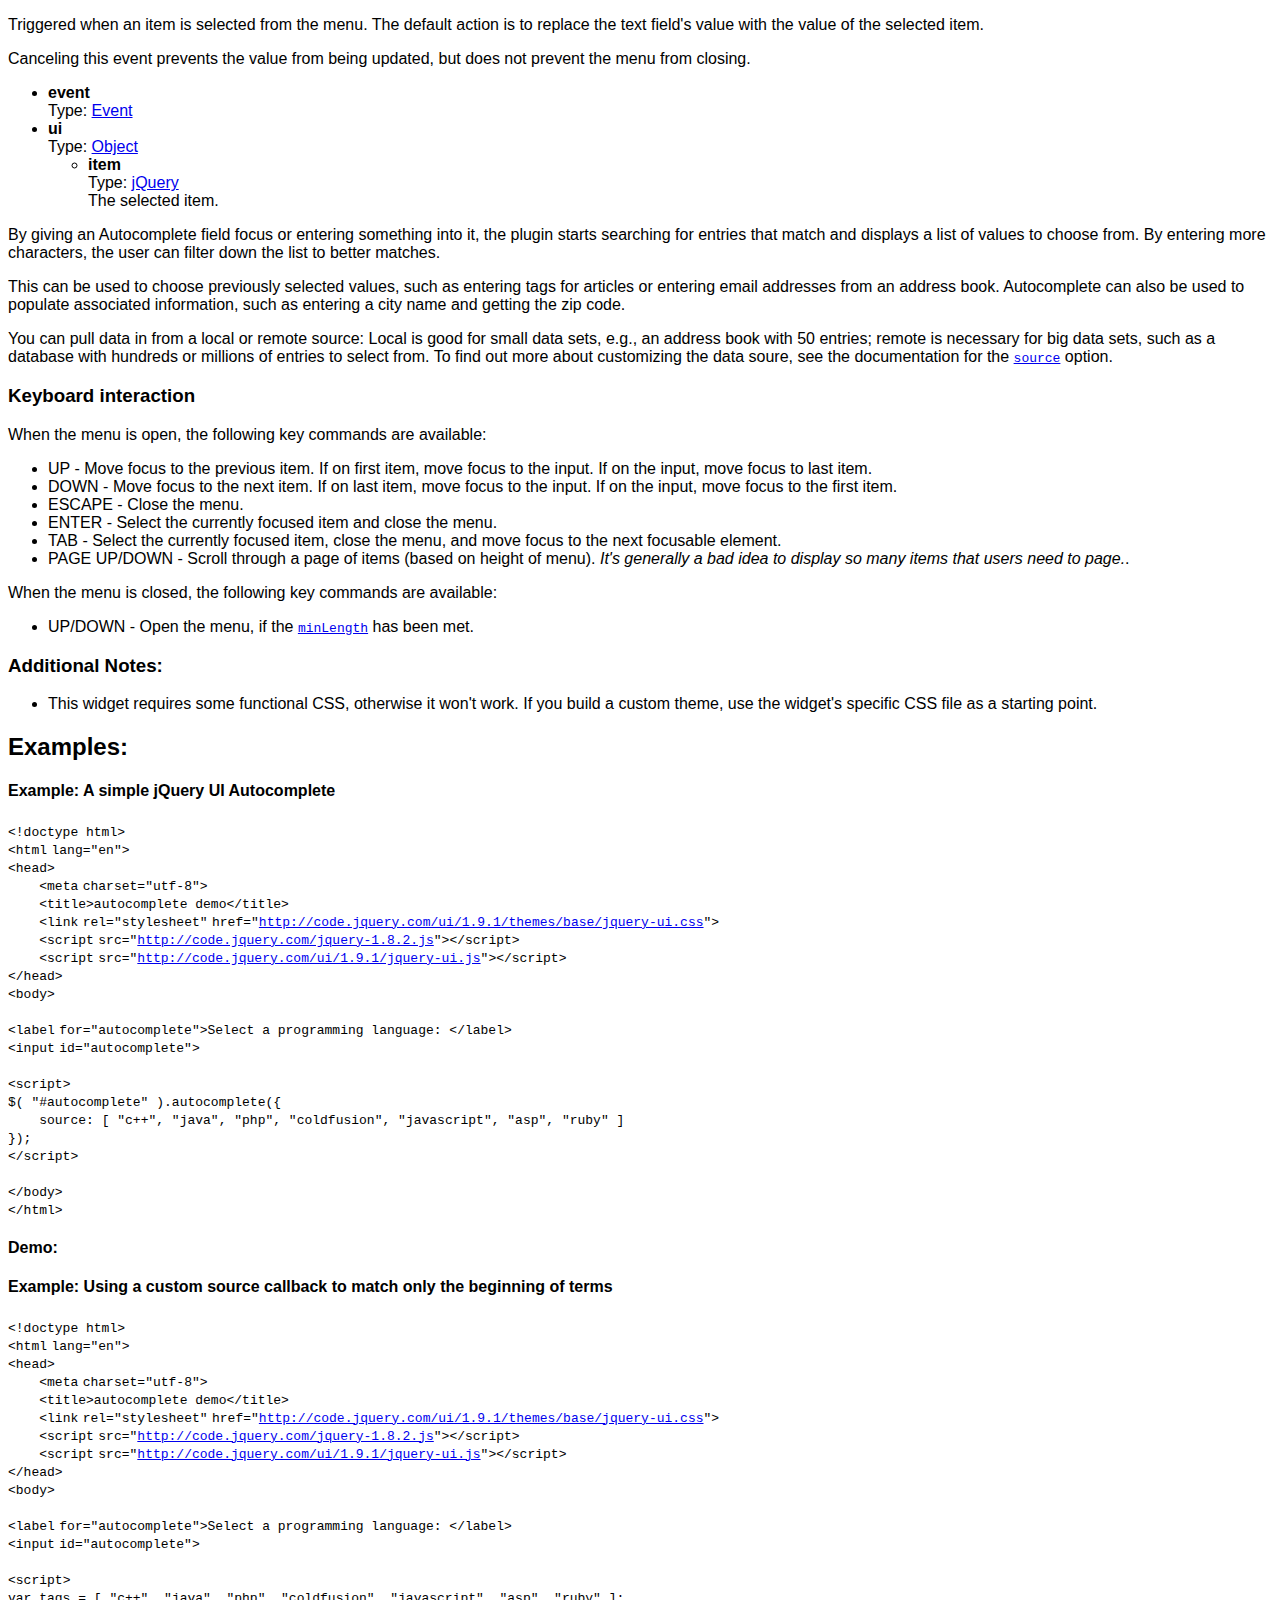
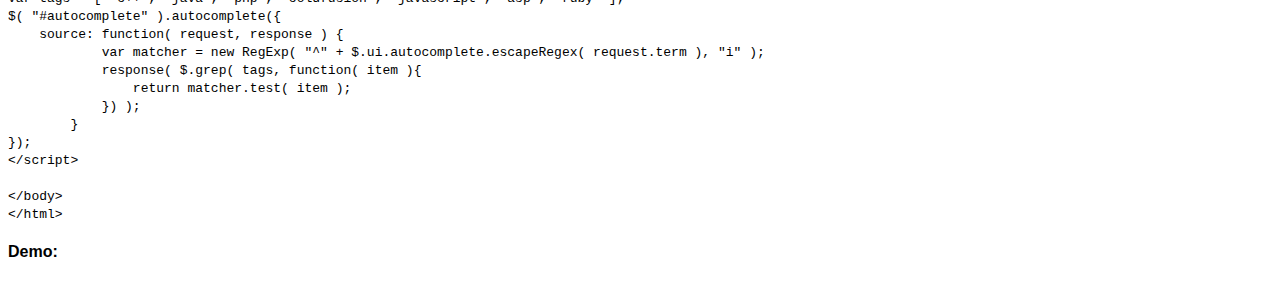
<file: resources/public/jquery-ui-1.9.1.custom/development-bundle/docs/autocomplete.html>
<!doctype html>
<html lang="en">
<head>
	<meta charset="utf-8">
	<title>jQuery UI autocomplete documentation</title>

	<style>
	body {
		font-family: "Trebuchet MS", "Arial", "Helvetica", "Verdana", "sans-serif"
	}
	.gutter {
		display: none;
	}
	</style>
</head>
<body>

<script>{
		"title":
			"Autocomplete Widget",
		"excerpt":
			"Autocomplete enables users to quickly find and select from a pre-populated list of values as they type, leveraging searching and filtering.",
		"termSlugs": {
			"category": [
				"widgets"
			]
		}
	}</script><section class="quick-nav"><header><h2>QuickNav<a href="#entry-longdesc">Overview</a><a href="#entry-examples">Examples</a>
</h2></header><div class="quick-nav-section">
<h3>Options</h3>
<div><a href="#option-appendTo">appendTo</a></div>
<div><a href="#option-autoFocus">autoFocus</a></div>
<div><a href="#option-delay">delay</a></div>
<div><a href="#option-disabled">disabled</a></div>
<div><a href="#option-minLength">minLength</a></div>
<div><a href="#option-position">position</a></div>
<div><a href="#option-source">source</a></div>
</div>
<div class="quick-nav-section">
<h3>Methods</h3>
<div><a href="#method-close">close</a></div>
<div><a href="#method-destroy">destroy</a></div>
<div><a href="#method-disable">disable</a></div>
<div><a href="#method-enable">enable</a></div>
<div><a href="#method-option">option</a></div>
<div><a href="#method-search">search</a></div>
<div><a href="#method-widget">widget</a></div>
</div>
<div class="quick-nav-section">
<h3>Events</h3>
<div><a href="#event-change">change</a></div>
<div><a href="#event-close">close</a></div>
<div><a href="#event-create">create</a></div>
<div><a href="#event-focus">focus</a></div>
<div><a href="#event-open">open</a></div>
<div><a href="#event-response">response</a></div>
<div><a href="#event-search">search</a></div>
<div><a href="#event-select">select</a></div>
</div></section><article id="autocomplete1" class="entry widget"><h2 class="section-title">
<span>Autocomplete Widget</span><span class="version-details">version added: 1.8</span>
</h2>
<div class="entry-wrapper">
<p class="desc"><strong>Description: </strong>Autocomplete enables users to quickly find and select from a pre-populated list of values as they type, leveraging searching and filtering.</p>
<section id="options"><header><h2 class="underline">Options</h2></header><div id="option-appendTo" class="api-item first-item">
<h3>appendTo<span class="option-type"><strong>Type: </strong><a href="http://api.jquery.com/Types#Selector">Selector</a></span>
</h3>
<div class="default">
<strong>Default: </strong><code>"body"</code>
</div>
<div>Which element the menu should be appended to. Override this when the autocomplete is inside a <code>position: fixed</code> element. Otherwise the popup menu would still scroll with the page.</div>
<strong>Code examples:</strong><p>Initialize the autocomplete with the appendTo option specified:</p>
<div class="syntaxhighlighter nogutter  "><table border="0" cellpadding="0" cellspacing="0"><tbody><tr><td class="code"><div class="container"><div class="line number1 index0 alt2"><code class="plain">$( </code><code class="string">".selector"</code> <code class="plain">).autocomplete({ appendTo: </code><code class="string">"#someElem"</code> <code class="plain">});</code></div></div></td></tr></tbody></table></div>
<p>Get or set the appendTo option, after initialization:</p>
<div class="syntaxhighlighter nogutter  "><table border="0" cellpadding="0" cellspacing="0"><tbody><tr><td class="code"><div class="container"><div class="line number1 index0 alt2"><code class="comments">// getter</code></div><div class="line number2 index1 alt1"><code class="keyword">var</code> <code class="plain">appendTo = $( </code><code class="string">".selector"</code> <code class="plain">).autocomplete( </code><code class="string">"option"</code><code class="plain">, </code><code class="string">"appendTo"</code> <code class="plain">);</code></div><div class="line number3 index2 alt2">&nbsp;</div><div class="line number4 index3 alt1"><code class="comments">// setter</code></div><div class="line number5 index4 alt2"><code class="plain">$( </code><code class="string">".selector"</code> <code class="plain">).autocomplete( </code><code class="string">"option"</code><code class="plain">, </code><code class="string">"appendTo"</code><code class="plain">, </code><code class="string">"#someElem"</code> <code class="plain">);</code></div></div></td></tr></tbody></table></div>
</div>
<div id="option-autoFocus" class="api-item">
<h3>autoFocus<span class="option-type"><strong>Type: </strong><a href="http://api.jquery.com/Types#Boolean">Boolean</a></span>
</h3>
<div class="default">
<strong>Default: </strong><code>false</code>
</div>
<div>If set to <code>true</code> the first item will automatically be focused when the menu is shown.</div>
<strong>Code examples:</strong><p>Initialize the autocomplete with the autoFocus option specified:</p>
<div class="syntaxhighlighter nogutter  "><table border="0" cellpadding="0" cellspacing="0"><tbody><tr><td class="code"><div class="container"><div class="line number1 index0 alt2"><code class="plain">$( </code><code class="string">".selector"</code> <code class="plain">).autocomplete({ autoFocus: </code><code class="keyword">true</code> <code class="plain">});</code></div></div></td></tr></tbody></table></div>
<p>Get or set the autoFocus option, after initialization:</p>
<div class="syntaxhighlighter nogutter  "><table border="0" cellpadding="0" cellspacing="0"><tbody><tr><td class="code"><div class="container"><div class="line number1 index0 alt2"><code class="comments">// getter</code></div><div class="line number2 index1 alt1"><code class="keyword">var</code> <code class="plain">autoFocus = $( </code><code class="string">".selector"</code> <code class="plain">).autocomplete( </code><code class="string">"option"</code><code class="plain">, </code><code class="string">"autoFocus"</code> <code class="plain">);</code></div><div class="line number3 index2 alt2">&nbsp;</div><div class="line number4 index3 alt1"><code class="comments">// setter</code></div><div class="line number5 index4 alt2"><code class="plain">$( </code><code class="string">".selector"</code> <code class="plain">).autocomplete( </code><code class="string">"option"</code><code class="plain">, </code><code class="string">"autoFocus"</code><code class="plain">, </code><code class="keyword">true</code> <code class="plain">);</code></div></div></td></tr></tbody></table></div>
</div>
<div id="option-delay" class="api-item">
<h3>delay<span class="option-type"><strong>Type: </strong><a href="http://api.jquery.com/Types#Integer">Integer</a></span>
</h3>
<div class="default">
<strong>Default: </strong><code>300</code>
</div>
<div>The delay in milliseconds between when a keystroke occurs and when a search is performed. A zero-delay makes sense for local data (more responsive), but can produce a lot of load for remote data, while being less responsive.</div>
<strong>Code examples:</strong><p>Initialize the autocomplete with the delay option specified:</p>
<div class="syntaxhighlighter nogutter  "><table border="0" cellpadding="0" cellspacing="0"><tbody><tr><td class="code"><div class="container"><div class="line number1 index0 alt2"><code class="plain">$( </code><code class="string">".selector"</code> <code class="plain">).autocomplete({ delay: 500 });</code></div></div></td></tr></tbody></table></div>
<p>Get or set the delay option, after initialization:</p>
<div class="syntaxhighlighter nogutter  "><table border="0" cellpadding="0" cellspacing="0"><tbody><tr><td class="code"><div class="container"><div class="line number1 index0 alt2"><code class="comments">// getter</code></div><div class="line number2 index1 alt1"><code class="keyword">var</code> <code class="plain">delay = $( </code><code class="string">".selector"</code> <code class="plain">).autocomplete( </code><code class="string">"option"</code><code class="plain">, </code><code class="string">"delay"</code> <code class="plain">);</code></div><div class="line number3 index2 alt2">&nbsp;</div><div class="line number4 index3 alt1"><code class="comments">// setter</code></div><div class="line number5 index4 alt2"><code class="plain">$( </code><code class="string">".selector"</code> <code class="plain">).autocomplete( </code><code class="string">"option"</code><code class="plain">, </code><code class="string">"delay"</code><code class="plain">, 500 );</code></div></div></td></tr></tbody></table></div>
</div>
<div id="option-disabled" class="api-item">
<h3>disabled<span class="option-type"><strong>Type: </strong><a href="http://api.jquery.com/Types#Boolean">Boolean</a></span>
</h3>
<div class="default">
<strong>Default: </strong><code>false</code>
</div>
<div>Disables the autocomplete if set to <code>true</code>.</div>
<strong>Code examples:</strong><p>Initialize the autocomplete with the disabled option specified:</p>
<div class="syntaxhighlighter nogutter  "><table border="0" cellpadding="0" cellspacing="0"><tbody><tr><td class="code"><div class="container"><div class="line number1 index0 alt2"><code class="plain">$( </code><code class="string">".selector"</code> <code class="plain">).autocomplete({ disabled: </code><code class="keyword">true</code> <code class="plain">});</code></div></div></td></tr></tbody></table></div>
<p>Get or set the disabled option, after initialization:</p>
<div class="syntaxhighlighter nogutter  "><table border="0" cellpadding="0" cellspacing="0"><tbody><tr><td class="code"><div class="container"><div class="line number1 index0 alt2"><code class="comments">// getter</code></div><div class="line number2 index1 alt1"><code class="keyword">var</code> <code class="plain">disabled = $( </code><code class="string">".selector"</code> <code class="plain">).autocomplete( </code><code class="string">"option"</code><code class="plain">, </code><code class="string">"disabled"</code> <code class="plain">);</code></div><div class="line number3 index2 alt2">&nbsp;</div><div class="line number4 index3 alt1"><code class="comments">// setter</code></div><div class="line number5 index4 alt2"><code class="plain">$( </code><code class="string">".selector"</code> <code class="plain">).autocomplete( </code><code class="string">"option"</code><code class="plain">, </code><code class="string">"disabled"</code><code class="plain">, </code><code class="keyword">true</code> <code class="plain">);</code></div></div></td></tr></tbody></table></div>
</div>
<div id="option-minLength" class="api-item">
<h3>minLength<span class="option-type"><strong>Type: </strong><a href="http://api.jquery.com/Types#Integer">Integer</a></span>
</h3>
<div class="default">
<strong>Default: </strong><code>1</code>
</div>
<div>The minimum number of characters a user must type before a search is performed. Zero is useful for local data with just a few items, but a higher value should be used when a single character search could match a few thousand items.</div>
<strong>Code examples:</strong><p>Initialize the autocomplete with the minLength option specified:</p>
<div class="syntaxhighlighter nogutter  "><table border="0" cellpadding="0" cellspacing="0"><tbody><tr><td class="code"><div class="container"><div class="line number1 index0 alt2"><code class="plain">$( </code><code class="string">".selector"</code> <code class="plain">).autocomplete({ minLength: 0 });</code></div></div></td></tr></tbody></table></div>
<p>Get or set the minLength option, after initialization:</p>
<div class="syntaxhighlighter nogutter  "><table border="0" cellpadding="0" cellspacing="0"><tbody><tr><td class="code"><div class="container"><div class="line number1 index0 alt2"><code class="comments">// getter</code></div><div class="line number2 index1 alt1"><code class="keyword">var</code> <code class="plain">minLength = $( </code><code class="string">".selector"</code> <code class="plain">).autocomplete( </code><code class="string">"option"</code><code class="plain">, </code><code class="string">"minLength"</code> <code class="plain">);</code></div><div class="line number3 index2 alt2">&nbsp;</div><div class="line number4 index3 alt1"><code class="comments">// setter</code></div><div class="line number5 index4 alt2"><code class="plain">$( </code><code class="string">".selector"</code> <code class="plain">).autocomplete( </code><code class="string">"option"</code><code class="plain">, </code><code class="string">"minLength"</code><code class="plain">, 0 );</code></div></div></td></tr></tbody></table></div>
</div>
<div id="option-position" class="api-item">
<h3>position<span class="option-type"><strong>Type: </strong><a href="http://api.jquery.com/Types#Object">Object</a></span>
</h3>
<div class="default">
<strong>Default: </strong><code>{ my: "left top", at: "left bottom", collision: "none" }</code>
</div>
<div>Identifies the position of the suggestions menu in relation to the associated input element. The <code>of</code> option defaults to the input element, but you can specify another element to position against. You can refer to the <a href="/position">jQuery UI Position</a> utility for more details about the various options.</div>
<strong>Code examples:</strong><p>Initialize the autocomplete with the position option specified:</p>
<div class="syntaxhighlighter nogutter  "><table border="0" cellpadding="0" cellspacing="0"><tbody><tr><td class="code"><div class="container"><div class="line number1 index0 alt2"><code class="plain">$( </code><code class="string">".selector"</code> <code class="plain">).autocomplete({ position: { my : </code><code class="string">"right top"</code><code class="plain">, at: </code><code class="string">"right bottom"</code> <code class="plain">} });</code></div></div></td></tr></tbody></table></div>
<p>Get or set the position option, after initialization:</p>
<div class="syntaxhighlighter nogutter  "><table border="0" cellpadding="0" cellspacing="0"><tbody><tr><td class="code"><div class="container"><div class="line number1 index0 alt2"><code class="comments">// getter</code></div><div class="line number2 index1 alt1"><code class="keyword">var</code> <code class="plain">position = $( </code><code class="string">".selector"</code> <code class="plain">).autocomplete( </code><code class="string">"option"</code><code class="plain">, </code><code class="string">"position"</code> <code class="plain">);</code></div><div class="line number3 index2 alt2">&nbsp;</div><div class="line number4 index3 alt1"><code class="comments">// setter</code></div><div class="line number5 index4 alt2"><code class="plain">$( </code><code class="string">".selector"</code> <code class="plain">).autocomplete( </code><code class="string">"option"</code><code class="plain">, </code><code class="string">"position"</code><code class="plain">, { my : </code><code class="string">"right top"</code><code class="plain">, at: </code><code class="string">"right bottom"</code> <code class="plain">} );</code></div></div></td></tr></tbody></table></div>
</div>
<div id="option-source" class="api-item">
<h3>source<span class="option-type"><strong>Type: </strong><a href="http://api.jquery.com/Types#Array">Array</a> or <a href="http://api.jquery.com/Types#String">String</a> or <a href="http://api.jquery.com/Types/#Function">Function</a>( <a href="http://api.jquery.com/Types#Object">Object</a> request, <a href="http://api.jquery.com/Types#Function">Function</a> response( <a href="http://api.jquery.com/Types#Object">Object</a> data ) )</span>
</h3>
<div class="default">
<strong>Default: </strong><code>none; must be specified</code>
</div>
<div>
				Defines the data to use, must be specified.
				<p>Independent of the variant you use, the label is always treated as text. If you want the label to be treated as html you can use <a href="https://github.com/scottgonzalez/jquery-ui-extensions/blob/master/autocomplete/jquery.ui.autocomplete.html.js">Scott González' html extension</a>. The demos all focus on different variations of the <code>source</code> option - look for one that matches your use case, and check out the code.</p>
			</div>
<strong>Multiple types supported:</strong><ul>
<li>
<strong>Array</strong>: 
					An array can be used for local data. There are two supported formats:
					<ul>
						<li>An array of strings: <code>[ "Choice1", "Choice2" ]</code>
</li>
						<li>An array of objects with <code>label</code> and <code>value</code> properties: <code>[ { label: "Choice1", value: "value1" }, ... ]</code>
</li>
					</ul>
					The label property is displayed in the suggestion menu. The value will be inserted into the input element when a user selects an item. If just one property is specified, it will be used for both, e.g., if you provide only <code>value</code> properties, the value will also be used as the label.
				</li>
<li>
<strong>String</strong>: When a string is used, the Autocomplete plugin expects that string to point to a URL resource that will return JSON data. It can be on the same host or on a different one (must provide JSONP). The Autocomplete plugin does not filter the results, instead a query string is added with a <code>term</code> field, which the server-side script should use for filtering the results. For example, if the <code>source</code> option is set to <code>"http://example.com"</code> and the user types <code>foo</code>, a GET request would be made to <code>http://example.com?term=foo</code>. The data itself can be in the same format as the local data described above.</li>
<li>
<strong>Function</strong>: 
					The third variation, a callback, provides the most flexibility and can be used to connect any data source to Autocomplete. The callback gets two arguments:
					<ul>
						<li>A <code>request</code> object, with a single <code>term</code> property, which refers to the value currently in the text input. For example, if the user enters <code>"new yo"</code> in a city field, the Autocomplete term will equal <code>"new yo"</code>.</li>
						<li>A <code>response</code> callback, which expects a single argument: the data to suggest to the user. This data should be filtered based on the provided term, and can be in any of the formats described above for simple local data. It's important when providing a custom source callback to handle errors during the request. You must always call the <code>response</code> callback even if you encounter an error. This ensures that the widget always has the correct state.</li>
					</ul>
					<p>When filtering data locally, you can make use of the built-in <code>$.ui.autocomplete.escapeRegex</code> function. It'll take a single string argument and escape all regex characters, making the result safe to pass to <code>new RegExp()</code>.</p>
				</li>
</ul>
<strong>Code examples:</strong><p>Initialize the autocomplete with the source option specified:</p>
<div class="syntaxhighlighter nogutter  "><table border="0" cellpadding="0" cellspacing="0"><tbody><tr><td class="code"><div class="container"><div class="line number1 index0 alt2"><code class="plain">$( </code><code class="string">".selector"</code> <code class="plain">).autocomplete({ source: [ </code><code class="string">"c++"</code><code class="plain">, </code><code class="string">"java"</code><code class="plain">, </code><code class="string">"php"</code><code class="plain">, </code><code class="string">"coldfusion"</code><code class="plain">, </code><code class="string">"javascript"</code><code class="plain">, </code><code class="string">"asp"</code><code class="plain">, </code><code class="string">"ruby"</code> <code class="plain">] });</code></div></div></td></tr></tbody></table></div>
<p>Get or set the source option, after initialization:</p>
<div class="syntaxhighlighter nogutter  "><table border="0" cellpadding="0" cellspacing="0"><tbody><tr><td class="code"><div class="container"><div class="line number1 index0 alt2"><code class="comments">// getter</code></div><div class="line number2 index1 alt1"><code class="keyword">var</code> <code class="plain">source = $( </code><code class="string">".selector"</code> <code class="plain">).autocomplete( </code><code class="string">"option"</code><code class="plain">, </code><code class="string">"source"</code> <code class="plain">);</code></div><div class="line number3 index2 alt2">&nbsp;</div><div class="line number4 index3 alt1"><code class="comments">// setter</code></div><div class="line number5 index4 alt2"><code class="plain">$( </code><code class="string">".selector"</code> <code class="plain">).autocomplete( </code><code class="string">"option"</code><code class="plain">, </code><code class="string">"source"</code><code class="plain">, [ </code><code class="string">"c++"</code><code class="plain">, </code><code class="string">"java"</code><code class="plain">, </code><code class="string">"php"</code><code class="plain">, </code><code class="string">"coldfusion"</code><code class="plain">, </code><code class="string">"javascript"</code><code class="plain">, </code><code class="string">"asp"</code><code class="plain">, </code><code class="string">"ruby"</code> <code class="plain">] );</code></div></div></td></tr></tbody></table></div>
</div></section><section id="methods"><header><h2 class="underline">Methods</h2></header><div id="method-close"><div class="api-item first-item">
<h3>close()</h3>
<div>Closes the Autocomplete menu. Useful in combination with the <a href="#method-search"><code>search</code></a> method, to close the open menu.</div>
<ul><li><div class="null-signature">This method does not accept any arguments.</div></li></ul>
</div></div>
<div id="method-destroy"><div class="api-item">
<h3>destroy()</h3>
<div>
		Removes the autocomplete functionality completely. This will return the element back to its pre-init state.
	</div>
<ul><li><div class="null-signature">This method does not accept any arguments.</div></li></ul>
</div></div>
<div id="method-disable"><div class="api-item">
<h3>disable()</h3>
<div>
		Disables the autocomplete.
	</div>
<ul><li><div class="null-signature">This method does not accept any arguments.</div></li></ul>
</div></div>
<div id="method-enable"><div class="api-item">
<h3>enable()</h3>
<div>
		Enables the autocomplete.
	</div>
<ul><li><div class="null-signature">This method does not accept any arguments.</div></li></ul>
</div></div>
<div id="method-option">
<div class="api-item">
<h3>option( optionName ) <span class="returns">Returns: <a class="return" href="http://api.jquery.com/Types/#Object">Object</a></span>
</h3>
<div>Gets the value currently associated with the specified <code>optionName</code>.</div>
<ul><li>
<div><strong>optionName</strong></div>
<div>Type: <a href="http://api.jquery.com/Types#String">String</a>
</div>
<div>The name of the option to get.</div>
</li></ul>
</div>
<div class="api-item">
<h3>option() <span class="returns">Returns: <a class="return" href="http://api.jquery.com/Types/#PlainObject">PlainObject</a></span>
</h3>
<div>Gets an object containing key/value pairs representing the current autocomplete options hash.</div>
<ul><li><div class="null-signature">This method does not accept any arguments.</div></li></ul>
</div>
<div class="api-item">
<h3>option( optionName, value )</h3>
<div>Sets the value of the autocomplete option associated with the specified <code>optionName</code>.</div>
<ul>
<li>
<div><strong>optionName</strong></div>
<div>Type: <a href="http://api.jquery.com/Types#String">String</a>
</div>
<div>The name of the option to set.</div>
</li>
<li>
<div><strong>value</strong></div>
<div>Type: <a href="http://api.jquery.com/Types#Object">Object</a>
</div>
<div>A value to set for the option.</div>
</li>
</ul>
</div>
<div class="api-item">
<h3>option( options )</h3>
<div>Sets one or more options for the autocomplete.</div>
<ul><li>
<div><strong>options</strong></div>
<div>Type: <a href="http://api.jquery.com/Types#Object">Object</a>
</div>
<div>A map of option-value pairs to set.</div>
</li></ul>
</div>
</div>
<div id="method-search"><div class="api-item">
<h3>search(  [value ] )</h3>
<div>Triggers a <a href="#event-search"><code>search</code></a> event and invokes the data source if the event is not canceled. Can be used by a selectbox-like button to open the suggestions when clicked. When invoked with no parameters, the current input's value is used. Can be called with an empty string and <code>minLength: 0</code> to display all items.</div>
<ul><li>
<div><strong>value</strong></div>
<div>Type: <a href="http://api.jquery.com/Types#String">String</a>
</div>
<div></div>
</li></ul>
</div></div>
<div id="method-widget"><div class="api-item">
<h3>widget()</h3>
<div>Returns a <code>jQuery</code> object containing the menu element. Although the menu items are constantly created and destroyed, the menu element itself is created during initialization and is constantly reused.</div>
<ul><li><div class="null-signature">This method does not accept any arguments.</div></li></ul>
</div></div></section><section id="events"><header><h2 class="underline">Events</h2></header><div id="event-change" class="api-item first-item">
<h3>change( event, ui )</h3>
<div>Triggered when the field is blurred, if the value has changed.</div>
<ul>
<li>
<div><strong>event</strong></div>
<div>Type: <a href="http://api.jquery.com/Types#Event">Event</a>
</div>
<div></div>
</li>
<li>
<div><strong>ui</strong></div>
<div>Type: <a href="http://api.jquery.com/Types#Object">Object</a>
</div>
<div></div>
<ul><li>
<div><strong>item</strong></div>
<div>Type: <a href="http://api.jquery.com/Types#jQuery">jQuery</a>
</div>
<div>The item selected from the menu, if any. Otherwise the property is <code>null</code>.</div>
</li></ul>
</li>
</ul>
</div>
<div id="event-close" class="api-item">
<h3>close( event, ui )</h3>
<div>Triggered when the menu is hidden. Not every <code>close</code> event will be accompanied by a <code>change</code> event.</div>
<ul>
<li>
<div><strong>event</strong></div>
<div>Type: <a href="http://api.jquery.com/Types#Event">Event</a>
</div>
<div></div>
</li>
<li>
<div><strong>ui</strong></div>
<div>Type: <a href="http://api.jquery.com/Types#Object">Object</a>
</div>
<div></div>
</li>
</ul>
</div>
<div id="event-create" class="api-item">
<h3>create( event, ui )</h3>
<div>
		Triggered when the autocomplete is created.
	</div>
<ul>
<li>
<div><strong>event</strong></div>
<div>Type: <a href="http://api.jquery.com/Types#Event">Event</a>
</div>
<div></div>
</li>
<li>
<div><strong>ui</strong></div>
<div>Type: <a href="http://api.jquery.com/Types#Object">Object</a>
</div>
<div></div>
</li>
</ul>
</div>
<div id="event-focus" class="api-item">
<h3>focus( event, ui )</h3>
<div>
				Triggered when focus is moved to an item (not selecting). The default action is to replace the text field's value with the value of the focused item, though only if the event was triggered by a keyboard interaction.
				<p>Canceling this event prevents the value from being updated, but does not prevent the menu item from being focused.</p>
			</div>
<ul>
<li>
<div><strong>event</strong></div>
<div>Type: <a href="http://api.jquery.com/Types#Event">Event</a>
</div>
<div></div>
</li>
<li>
<div><strong>ui</strong></div>
<div>Type: <a href="http://api.jquery.com/Types#Object">Object</a>
</div>
<div></div>
<ul><li>
<div><strong>item</strong></div>
<div>Type: <a href="http://api.jquery.com/Types#jQuery">jQuery</a>
</div>
<div>The focused item.</div>
</li></ul>
</li>
</ul>
</div>
<div id="event-open" class="api-item">
<h3>open( event, ui )</h3>
<div>Triggered when the suggestion menu is opened or updated.</div>
<ul>
<li>
<div><strong>event</strong></div>
<div>Type: <a href="http://api.jquery.com/Types#Event">Event</a>
</div>
<div></div>
</li>
<li>
<div><strong>ui</strong></div>
<div>Type: <a href="http://api.jquery.com/Types#Object">Object</a>
</div>
<div></div>
</li>
</ul>
</div>
<div id="event-response" class="api-item">
<h3>response( event, ui )</h3>
<div>Triggered after a search completes, before the menu is shown. Useful for local manipulation of suggestion data, where a custom <a href="#option-source"><code>source</code></a> option callback is not required. This event is always triggered when a search completes, even if the menu will not be shown because there are no results or the Autocomplete is disabled.</div>
<ul>
<li>
<div><strong>event</strong></div>
<div>Type: <a href="http://api.jquery.com/Types#Event">Event</a>
</div>
<div></div>
</li>
<li>
<div><strong>ui</strong></div>
<div>Type: <a href="http://api.jquery.com/Types#Object">Object</a>
</div>
<div></div>
<ul><li>
<div><strong>content</strong></div>
<div>Type: <a href="http://api.jquery.com/Types#Array">Array</a>
</div>
<div>Contains the response data and can be modified to change the results that will be shown. This data is already normalized, so if you modify the data, make sure to include both <code>value</code> and <code>label</code> properties for each item.</div>
</li></ul>
</li>
</ul>
</div>
<div id="event-search" class="api-item">
<h3>search( event, ui )</h3>
<div>Triggered before a search is performed, after <a href="#option-minLength"><code>minLength</code></a> and <a href="#option-delay"><code>delay</code></a> are met. If canceled, then no request will be started and no items suggested.</div>
<ul>
<li>
<div><strong>event</strong></div>
<div>Type: <a href="http://api.jquery.com/Types#Event">Event</a>
</div>
<div></div>
</li>
<li>
<div><strong>ui</strong></div>
<div>Type: <a href="http://api.jquery.com/Types#Object">Object</a>
</div>
<div></div>
</li>
</ul>
</div>
<div id="event-select" class="api-item">
<h3>select( event, ui )</h3>
<div>
				Triggered when an item is selected from the menu. The default action is to replace the text field's value with the value of the selected item.
				<p>Canceling this event prevents the value from being updated, but does not prevent the menu from closing.</p>
			</div>
<ul>
<li>
<div><strong>event</strong></div>
<div>Type: <a href="http://api.jquery.com/Types#Event">Event</a>
</div>
<div></div>
</li>
<li>
<div><strong>ui</strong></div>
<div>Type: <a href="http://api.jquery.com/Types#Object">Object</a>
</div>
<div></div>
<ul><li>
<div><strong>item</strong></div>
<div>Type: <a href="http://api.jquery.com/Types#jQuery">jQuery</a>
</div>
<div>The selected item.</div>
</li></ul>
</li>
</ul>
</div></section><div class="longdesc" id="entry-longdesc">
		<p>By giving an Autocomplete field focus or entering something into it, the plugin starts searching for entries that match and displays a list of values to choose from. By entering more characters, the user can filter down the list to better matches.</p>

		<p>This can be used to choose previously selected values, such as entering tags for articles or entering email addresses from an address book. Autocomplete can also be used to populate associated information, such as entering a city name and getting the zip code.</p>

		<p>You can pull data in from a local or remote source: Local is good for small data sets, e.g., an address book with 50 entries; remote is necessary for big data sets, such as a database with hundreds or millions of entries to select from. To find out more about customizing the data soure, see the documentation for the <a href="#option-source"><code>source</code></a> option.</p>

		<h3>Keyboard interaction</h3>

		<p>When the menu is open, the following key commands are available:</p>
		<ul>
			<li>UP - Move focus to the previous item. If on first item, move focus to the input. If on the input, move focus to last item.</li>
			<li>DOWN - Move focus to the next item. If on last item, move focus to the input. If on the input, move focus to the first item.</li>
			<li>ESCAPE - Close the menu.</li>
			<li>ENTER - Select the currently focused item and close the menu.</li>
			<li>TAB - Select the currently focused item, close the menu, and move focus to the next focusable element.</li>
			<li>PAGE UP/DOWN - Scroll through a page of items (based on height of menu). <em>It's generally a bad idea to display so many items that users need to page.</em>.</li>
		</ul>

		<p>When the menu is closed, the following key commands are available:</p>
		<ul>
			<li>UP/DOWN - Open the menu, if the <a href="#option-minLength"><code>minLength</code></a> has been met.</li>
		</ul>
	</div>
<h3>Additional Notes:</h3>
<div class="longdesc"><ul><li>
			This widget requires some functional CSS, otherwise it won't work. If you build a custom theme, use the widget's specific CSS file as a starting point.
		</li></ul></div>
<section class="entry-examples" id="entry-examples"><header><h2 class="underline">Examples:</h2></header><div class="entry-example" id="example-0">
<h4>Example: <span class="desc">A simple jQuery UI Autocomplete</span>
</h4>
<div class="syntaxhighlighter  "><table border="0" cellpadding="0" cellspacing="0"><tbody><tr><td class="gutter"><div class="line number1 index0 alt2">1</div><div class="line number2 index1 alt1">2</div><div class="line number3 index2 alt2">3</div><div class="line number4 index3 alt1">4</div><div class="line number5 index4 alt2">5</div><div class="line number6 index5 alt1">6</div><div class="line number7 index6 alt2">7</div><div class="line number8 index7 alt1">8</div><div class="line number9 index8 alt2">9</div><div class="line number10 index9 alt1">10</div><div class="line number11 index10 alt2">11</div><div class="line number12 index11 alt1">12</div><div class="line number13 index12 alt2">13</div><div class="line number14 index13 alt1">14</div><div class="line number15 index14 alt2">15</div><div class="line number16 index15 alt1">16</div><div class="line number17 index16 alt2">17</div><div class="line number18 index17 alt1">18</div><div class="line number19 index18 alt2">19</div><div class="line number20 index19 alt1">20</div><div class="line number21 index20 alt2">21</div><div class="line number22 index21 alt1">22</div></td><td class="code"><div class="container"><div class="line number1 index0 alt2"><code class="plain">&lt;!doctype html&gt;</code></div><div class="line number2 index1 alt1"><code class="plain">&lt;</code><code class="keyword">html</code> <code class="color1">lang</code><code class="plain">=</code><code class="string">"en"</code><code class="plain">&gt;</code></div><div class="line number3 index2 alt2"><code class="plain">&lt;</code><code class="keyword">head</code><code class="plain">&gt;</code></div><div class="line number4 index3 alt1"><code class="undefined spaces">&nbsp;&nbsp;&nbsp;&nbsp;</code><code class="plain">&lt;</code><code class="keyword">meta</code> <code class="color1">charset</code><code class="plain">=</code><code class="string">"utf-8"</code><code class="plain">&gt;</code></div><div class="line number5 index4 alt2"><code class="undefined spaces">&nbsp;&nbsp;&nbsp;&nbsp;</code><code class="plain">&lt;</code><code class="keyword">title</code><code class="plain">&gt;autocomplete demo&lt;/</code><code class="keyword">title</code><code class="plain">&gt;</code></div><div class="line number6 index5 alt1"><code class="undefined spaces">&nbsp;&nbsp;&nbsp;&nbsp;</code><code class="plain">&lt;</code><code class="keyword">link</code> <code class="color1">rel</code><code class="plain">=</code><code class="string">"stylesheet"</code> <code class="color1">href</code><code class="plain">=</code><code class="string">"<a href="http://code.jquery.com/ui/1.9.1/themes/base/jquery-ui.css">http://code.jquery.com/ui/1.9.1/themes/base/jquery-ui.css</a>"</code><code class="plain">&gt;</code></div><div class="line number7 index6 alt2"><code class="undefined spaces">&nbsp;&nbsp;&nbsp;&nbsp;</code><code class="plain">&lt;</code><code class="keyword">script</code> <code class="color1">src</code><code class="plain">=</code><code class="string">"<a href="http://code.jquery.com/jquery-1.8.2.js">http://code.jquery.com/jquery-1.8.2.js</a>"</code><code class="plain">&gt;&lt;/</code><code class="keyword">script</code><code class="plain">&gt;</code></div><div class="line number8 index7 alt1"><code class="undefined spaces">&nbsp;&nbsp;&nbsp;&nbsp;</code><code class="plain">&lt;</code><code class="keyword">script</code> <code class="color1">src</code><code class="plain">=</code><code class="string">"<a href="http://code.jquery.com/ui/1.9.1/jquery-ui.js">http://code.jquery.com/ui/1.9.1/jquery-ui.js</a>"</code><code class="plain">&gt;&lt;/</code><code class="keyword">script</code><code class="plain">&gt;</code></div><div class="line number9 index8 alt2"><code class="plain">&lt;/</code><code class="keyword">head</code><code class="plain">&gt;</code></div><div class="line number10 index9 alt1"><code class="plain">&lt;</code><code class="keyword">body</code><code class="plain">&gt;</code></div><div class="line number11 index10 alt2">&nbsp;</div><div class="line number12 index11 alt1"><code class="plain">&lt;</code><code class="keyword">label</code> <code class="color1">for</code><code class="plain">=</code><code class="string">"autocomplete"</code><code class="plain">&gt;Select a programming language: &lt;/</code><code class="keyword">label</code><code class="plain">&gt;</code></div><div class="line number13 index12 alt2"><code class="plain">&lt;</code><code class="keyword">input</code> <code class="color1">id</code><code class="plain">=</code><code class="string">"autocomplete"</code><code class="plain">&gt;</code></div><div class="line number14 index13 alt1">&nbsp;</div><div class="line number15 index14 alt2"><code class="plain">&lt;</code><code class="keyword">script</code><code class="plain">&gt;</code></div><div class="line number16 index15 alt1"><code class="plain">$( "#autocomplete" ).autocomplete({</code></div><div class="line number17 index16 alt2"><code class="undefined spaces">&nbsp;&nbsp;&nbsp;&nbsp;</code><code class="plain">source: [ "c++", "java", "php", "coldfusion", "javascript", "asp", "ruby" ]</code></div><div class="line number18 index17 alt1"><code class="plain">});</code></div><div class="line number19 index18 alt2"><code class="plain">&lt;/</code><code class="keyword">script</code><code class="plain">&gt;</code></div><div class="line number20 index19 alt1">&nbsp;</div><div class="line number21 index20 alt2"><code class="plain">&lt;/</code><code class="keyword">body</code><code class="plain">&gt;</code></div><div class="line number22 index21 alt1"><code class="plain">&lt;/</code><code class="keyword">html</code><code class="plain">&gt;</code></div></div></td></tr></tbody></table></div>
<h4>Demo:</h4>
<div class="demo code-demo"></div>
</div>
<div class="entry-example" id="example-1">
<h4>Example: <span class="desc">Using a custom source callback to match only the beginning of terms</span>
</h4>
<div class="syntaxhighlighter  "><table border="0" cellpadding="0" cellspacing="0"><tbody><tr><td class="gutter"><div class="line number1 index0 alt2">1</div><div class="line number2 index1 alt1">2</div><div class="line number3 index2 alt2">3</div><div class="line number4 index3 alt1">4</div><div class="line number5 index4 alt2">5</div><div class="line number6 index5 alt1">6</div><div class="line number7 index6 alt2">7</div><div class="line number8 index7 alt1">8</div><div class="line number9 index8 alt2">9</div><div class="line number10 index9 alt1">10</div><div class="line number11 index10 alt2">11</div><div class="line number12 index11 alt1">12</div><div class="line number13 index12 alt2">13</div><div class="line number14 index13 alt1">14</div><div class="line number15 index14 alt2">15</div><div class="line number16 index15 alt1">16</div><div class="line number17 index16 alt2">17</div><div class="line number18 index17 alt1">18</div><div class="line number19 index18 alt2">19</div><div class="line number20 index19 alt1">20</div><div class="line number21 index20 alt2">21</div><div class="line number22 index21 alt1">22</div><div class="line number23 index22 alt2">23</div><div class="line number24 index23 alt1">24</div><div class="line number25 index24 alt2">25</div><div class="line number26 index25 alt1">26</div><div class="line number27 index26 alt2">27</div><div class="line number28 index27 alt1">28</div></td><td class="code"><div class="container"><div class="line number1 index0 alt2"><code class="plain">&lt;!doctype html&gt;</code></div><div class="line number2 index1 alt1"><code class="plain">&lt;</code><code class="keyword">html</code> <code class="color1">lang</code><code class="plain">=</code><code class="string">"en"</code><code class="plain">&gt;</code></div><div class="line number3 index2 alt2"><code class="plain">&lt;</code><code class="keyword">head</code><code class="plain">&gt;</code></div><div class="line number4 index3 alt1"><code class="undefined spaces">&nbsp;&nbsp;&nbsp;&nbsp;</code><code class="plain">&lt;</code><code class="keyword">meta</code> <code class="color1">charset</code><code class="plain">=</code><code class="string">"utf-8"</code><code class="plain">&gt;</code></div><div class="line number5 index4 alt2"><code class="undefined spaces">&nbsp;&nbsp;&nbsp;&nbsp;</code><code class="plain">&lt;</code><code class="keyword">title</code><code class="plain">&gt;autocomplete demo&lt;/</code><code class="keyword">title</code><code class="plain">&gt;</code></div><div class="line number6 index5 alt1"><code class="undefined spaces">&nbsp;&nbsp;&nbsp;&nbsp;</code><code class="plain">&lt;</code><code class="keyword">link</code> <code class="color1">rel</code><code class="plain">=</code><code class="string">"stylesheet"</code> <code class="color1">href</code><code class="plain">=</code><code class="string">"<a href="http://code.jquery.com/ui/1.9.1/themes/base/jquery-ui.css">http://code.jquery.com/ui/1.9.1/themes/base/jquery-ui.css</a>"</code><code class="plain">&gt;</code></div><div class="line number7 index6 alt2"><code class="undefined spaces">&nbsp;&nbsp;&nbsp;&nbsp;</code><code class="plain">&lt;</code><code class="keyword">script</code> <code class="color1">src</code><code class="plain">=</code><code class="string">"<a href="http://code.jquery.com/jquery-1.8.2.js">http://code.jquery.com/jquery-1.8.2.js</a>"</code><code class="plain">&gt;&lt;/</code><code class="keyword">script</code><code class="plain">&gt;</code></div><div class="line number8 index7 alt1"><code class="undefined spaces">&nbsp;&nbsp;&nbsp;&nbsp;</code><code class="plain">&lt;</code><code class="keyword">script</code> <code class="color1">src</code><code class="plain">=</code><code class="string">"<a href="http://code.jquery.com/ui/1.9.1/jquery-ui.js">http://code.jquery.com/ui/1.9.1/jquery-ui.js</a>"</code><code class="plain">&gt;&lt;/</code><code class="keyword">script</code><code class="plain">&gt;</code></div><div class="line number9 index8 alt2"><code class="plain">&lt;/</code><code class="keyword">head</code><code class="plain">&gt;</code></div><div class="line number10 index9 alt1"><code class="plain">&lt;</code><code class="keyword">body</code><code class="plain">&gt;</code></div><div class="line number11 index10 alt2">&nbsp;</div><div class="line number12 index11 alt1"><code class="plain">&lt;</code><code class="keyword">label</code> <code class="color1">for</code><code class="plain">=</code><code class="string">"autocomplete"</code><code class="plain">&gt;Select a programming language: &lt;/</code><code class="keyword">label</code><code class="plain">&gt;</code></div><div class="line number13 index12 alt2"><code class="plain">&lt;</code><code class="keyword">input</code> <code class="color1">id</code><code class="plain">=</code><code class="string">"autocomplete"</code><code class="plain">&gt;</code></div><div class="line number14 index13 alt1">&nbsp;</div><div class="line number15 index14 alt2"><code class="plain">&lt;</code><code class="keyword">script</code><code class="plain">&gt;</code></div><div class="line number16 index15 alt1"><code class="plain">var tags = [ "c++", "java", "php", "coldfusion", "javascript", "asp", "ruby" ];</code></div><div class="line number17 index16 alt2"><code class="plain">$( "#autocomplete" ).autocomplete({</code></div><div class="line number18 index17 alt1"><code class="undefined spaces">&nbsp;&nbsp;&nbsp;&nbsp;</code><code class="plain">source: function( request, response ) {</code></div><div class="line number19 index18 alt2"><code class="undefined spaces">&nbsp;&nbsp;&nbsp;&nbsp;&nbsp;&nbsp;&nbsp;&nbsp;&nbsp;&nbsp;&nbsp;&nbsp;</code><code class="plain">var matcher = new RegExp( "^" + $.ui.autocomplete.escapeRegex( request.term ), "i" );</code></div><div class="line number20 index19 alt1"><code class="undefined spaces">&nbsp;&nbsp;&nbsp;&nbsp;&nbsp;&nbsp;&nbsp;&nbsp;&nbsp;&nbsp;&nbsp;&nbsp;</code><code class="plain">response( $.grep( tags, function( item ){</code></div><div class="line number21 index20 alt2"><code class="undefined spaces">&nbsp;&nbsp;&nbsp;&nbsp;&nbsp;&nbsp;&nbsp;&nbsp;&nbsp;&nbsp;&nbsp;&nbsp;&nbsp;&nbsp;&nbsp;&nbsp;</code><code class="plain">return matcher.test( item );</code></div><div class="line number22 index21 alt1"><code class="undefined spaces">&nbsp;&nbsp;&nbsp;&nbsp;&nbsp;&nbsp;&nbsp;&nbsp;&nbsp;&nbsp;&nbsp;&nbsp;</code><code class="plain">}) );</code></div><div class="line number23 index22 alt2"><code class="undefined spaces">&nbsp;&nbsp;&nbsp;&nbsp;&nbsp;&nbsp;&nbsp;&nbsp;</code><code class="plain">}</code></div><div class="line number24 index23 alt1"><code class="plain">});</code></div><div class="line number25 index24 alt2"><code class="plain">&lt;/</code><code class="keyword">script</code><code class="plain">&gt;</code></div><div class="line number26 index25 alt1">&nbsp;</div><div class="line number27 index26 alt2"><code class="plain">&lt;/</code><code class="keyword">body</code><code class="plain">&gt;</code></div><div class="line number28 index27 alt1"><code class="plain">&lt;/</code><code class="keyword">html</code><code class="plain">&gt;</code></div></div></td></tr></tbody></table></div>
<h4>Demo:</h4>
<div class="demo code-demo"></div>
</div></section>
</div></article>

</body>
</html>
</file>
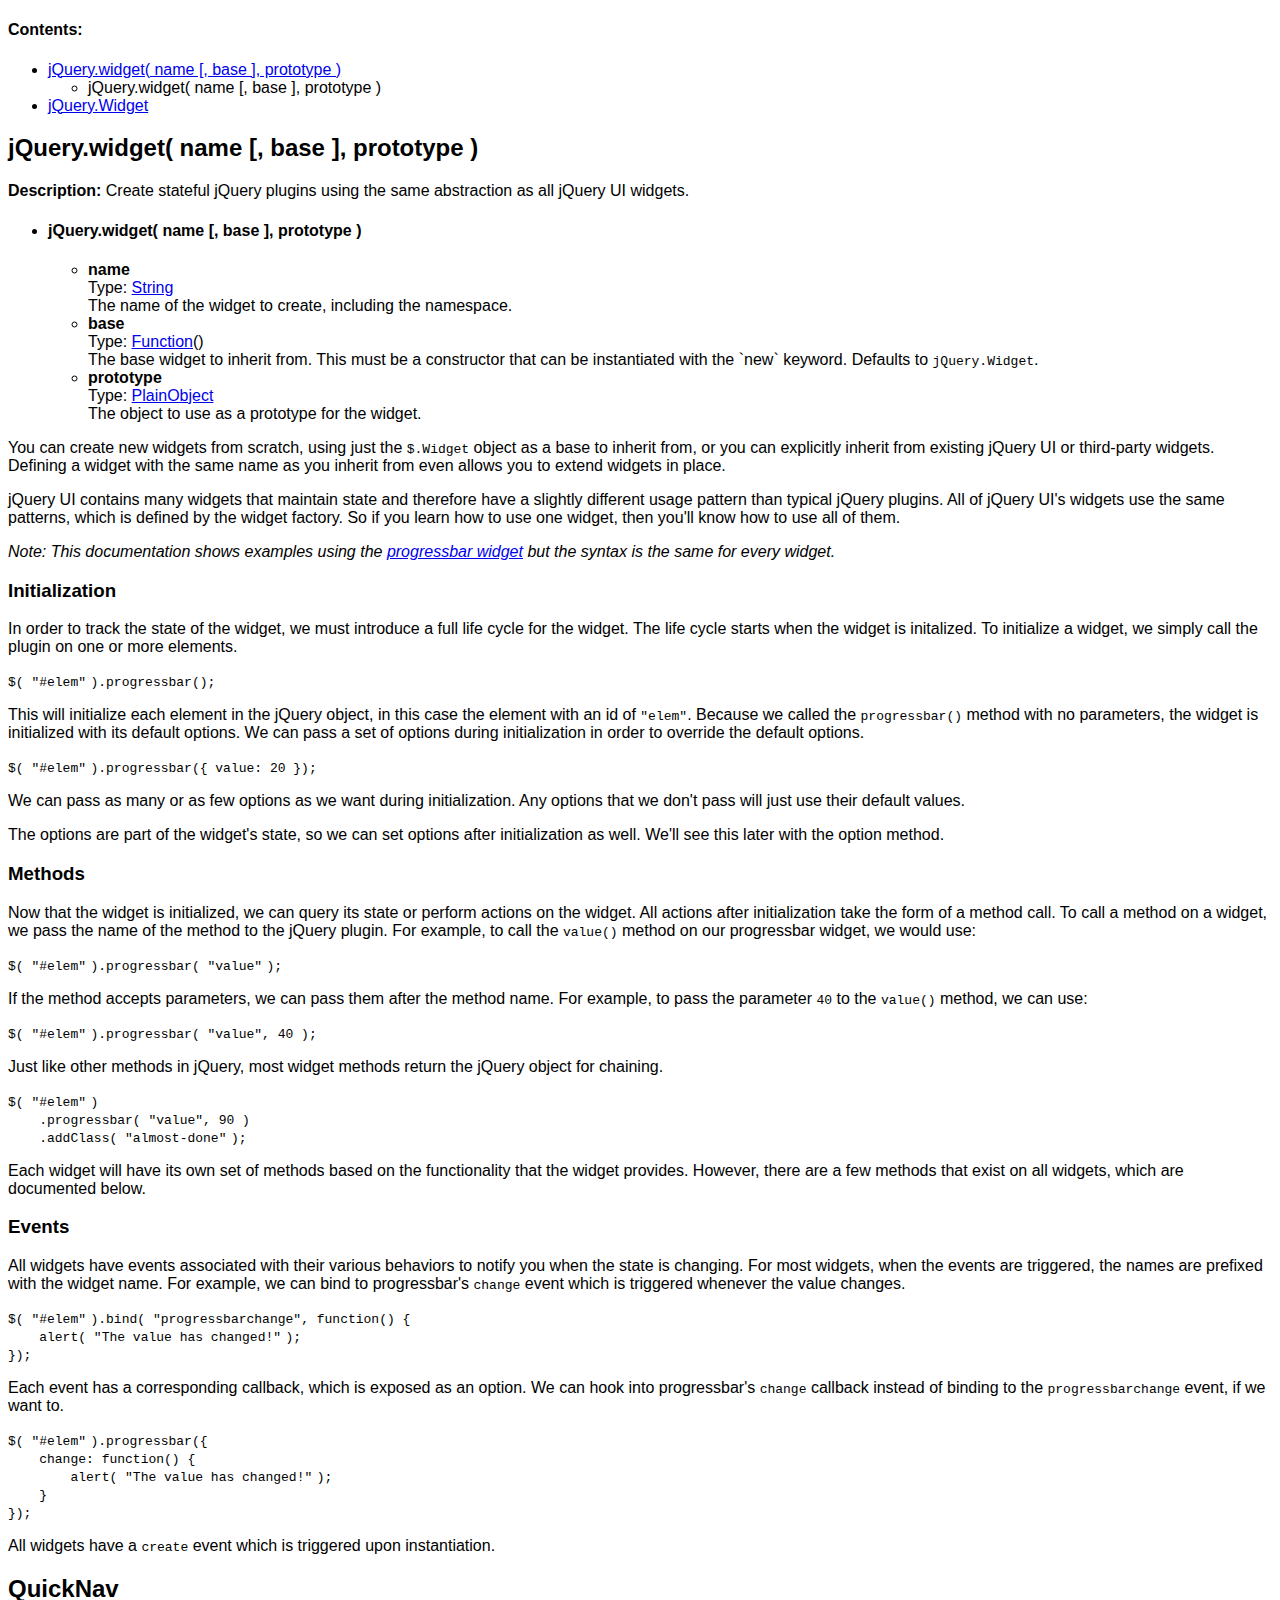
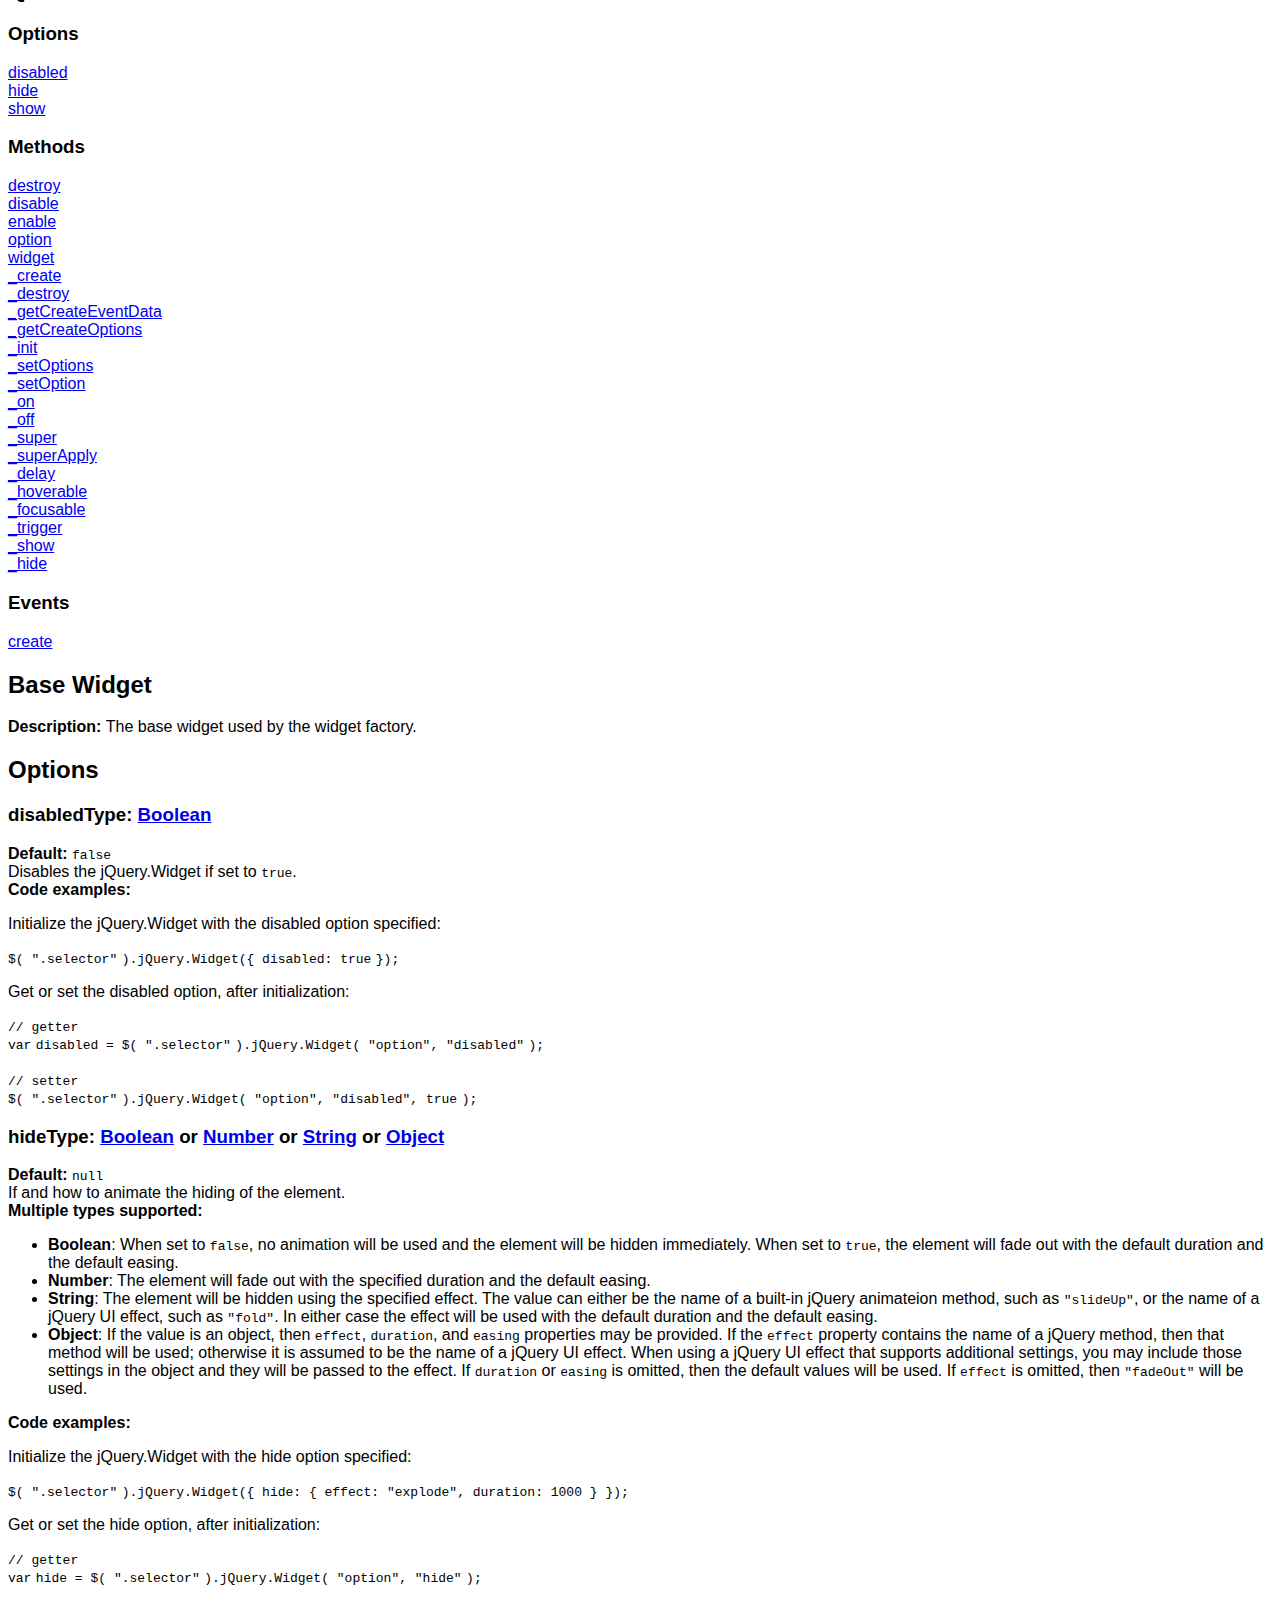
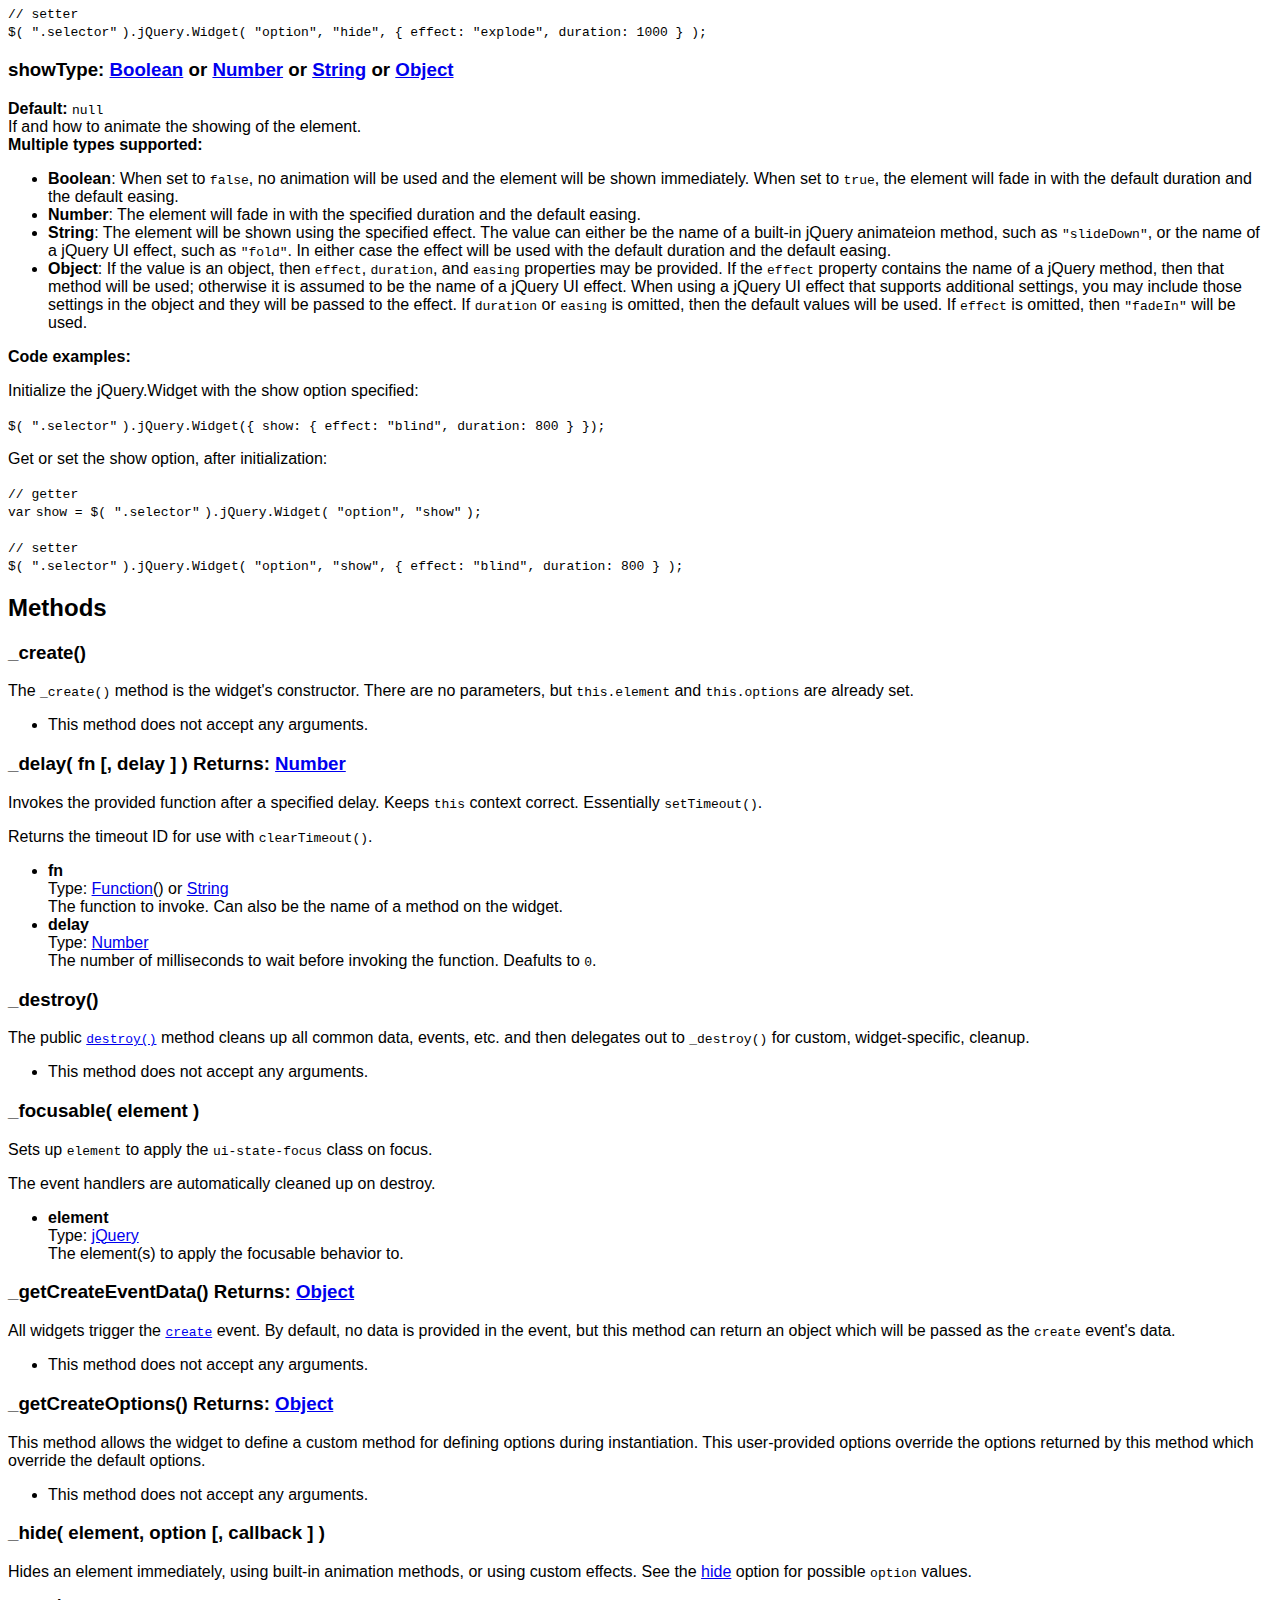
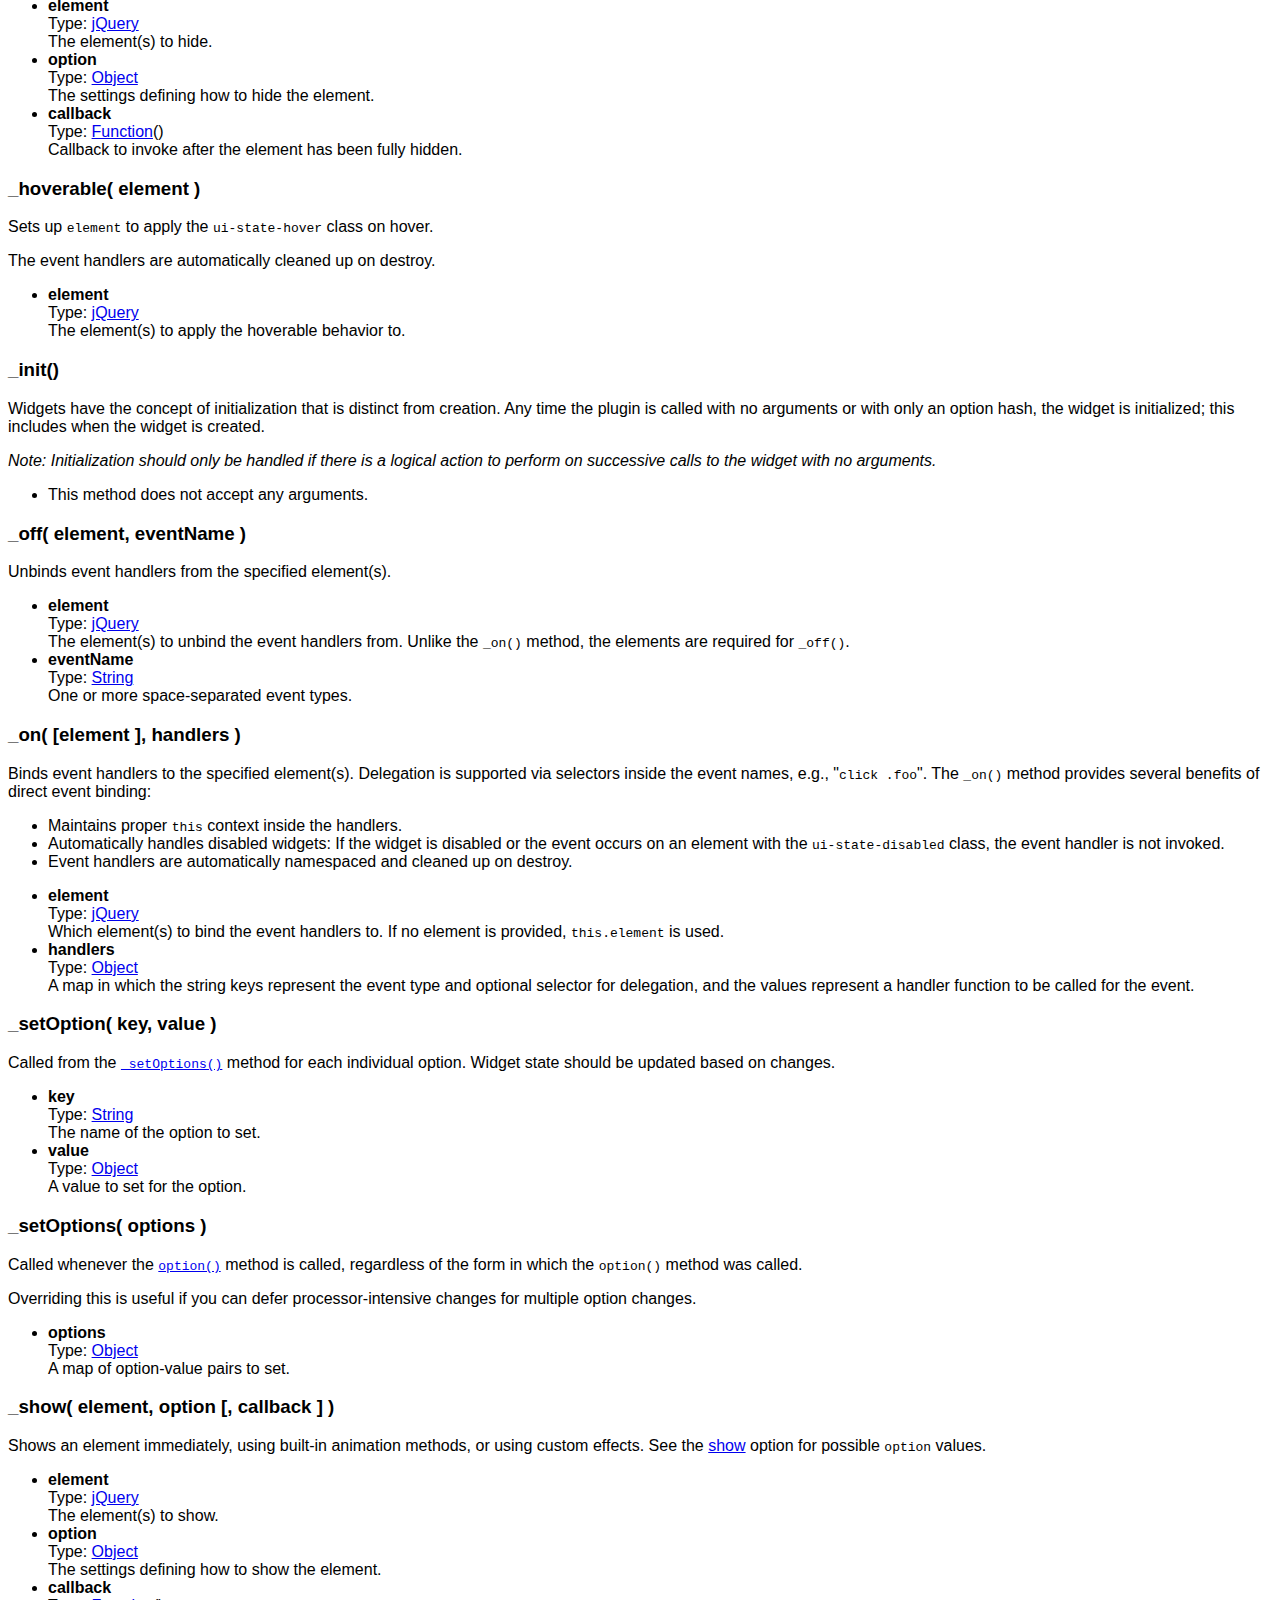
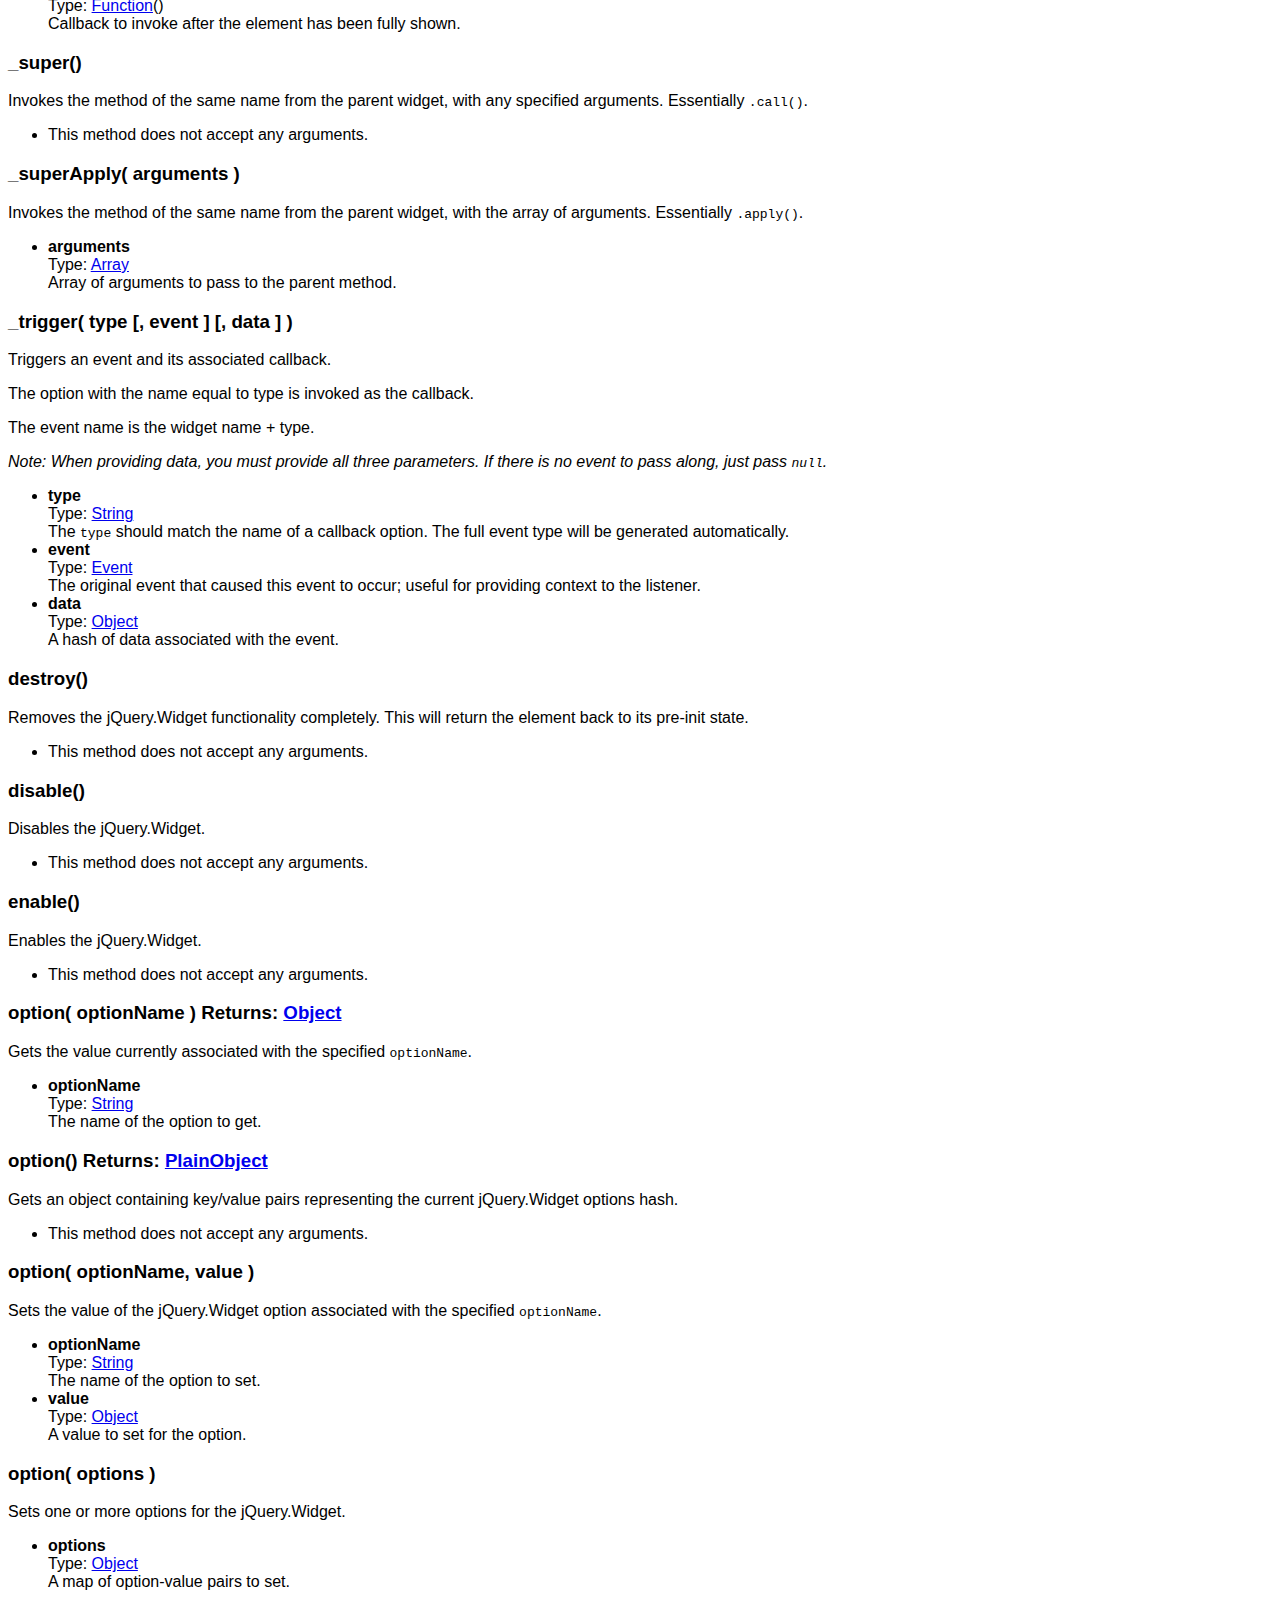
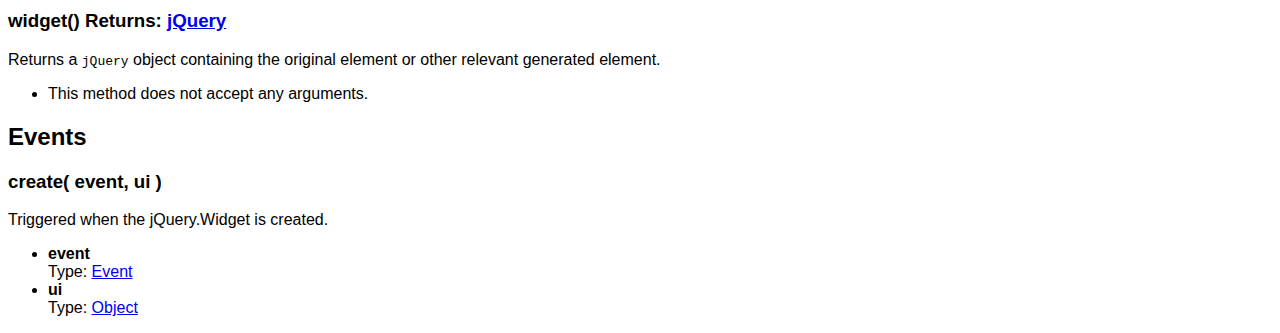
<file: resources/public/jquery-ui-1.9.1.custom/development-bundle/docs/jQuery.widget.html>
<!doctype html>
<html lang="en">
<head>
	<meta charset="utf-8">
	<title>jQuery UI jQuery documentation</title>

	<style>
	body {
		font-family: "Trebuchet MS", "Arial", "Helvetica", "Verdana", "sans-serif"
	}
	.gutter {
		display: none;
	}
	</style>
</head>
<body>

<script>{
		"title":
			"Widget Factory",
		"excerpt":
			"Create stateful jQuery plugins using the same abstraction as all jQuery UI widgets.",
		"termSlugs": {
			"category": [
				"utilities","utilities","widgets"
			]
		}
	}</script><div class="toc">
<h4><span>Contents:</span></h4>
<ul class="toc-list">
<li>
<a href="#jQuery-widget1">jQuery.widget( name [, base ], prototype )</a><ul><li>jQuery.widget( name [, base ], prototype )</li></ul>
</li>
<li><a href="#jQuery-Widget2">jQuery.Widget</a></li>
</ul>
</div><article id="jQuery-widget1" class="entry method"><h2 class="section-title"><span class="name">jQuery.widget( name [, base ], prototype )</span></h2>
<div class="entry-wrapper">
<p class="desc"><strong>Description: </strong>Create stateful jQuery plugins using the same abstraction as all jQuery UI widgets.</p>
<ul class="signatures"><li class="signature" id="jQuery-widget-name-base-prototype">
<h4 class="name">jQuery.widget( name [, base ], prototype )</h4>
<ul>
<li>
<div><strong>name</strong></div>
<div>Type: <a href="http://api.jquery.com/Types#String">String</a>
</div>
<div>The name of the widget to create, including the namespace.</div>
</li>
<li>
<div><strong>base</strong></div>
<div>Type: <a href="http://api.jquery.com/Types/#Function">Function</a>()</div>
<div>The base widget to inherit from. This must be a constructor that can be instantiated with the `new` keyword. Defaults to <code>jQuery.Widget</code>.</div>
</li>
<li>
<div><strong>prototype</strong></div>
<div>Type: <a href="http://api.jquery.com/Types#PlainObject">PlainObject</a>
</div>
<div>The object to use as a prototype for the widget.</div>
</li>
</ul>
</li></ul>
<div class="longdesc" id="entry-longdesc">
			<p>You can create new widgets from scratch, using just the <code>$.Widget</code> object as a base to inherit from, or you can explicitly inherit from existing jQuery UI or third-party widgets. Defining a widget with the same name as you inherit from even allows you to extend widgets in place.</p>

			<p>jQuery UI contains many widgets that maintain state and therefore have a slightly different usage pattern than typical jQuery plugins. All of jQuery UI's widgets use the same patterns, which is defined by the widget factory. So if you learn how to use one widget, then you'll know how to use all of them.</p>

			<p><em>Note: This documentation shows examples using the <a href="/progressbar">progressbar widget</a> but the syntax is the same for every widget.</em></p>

			<h3>Initialization</h3>

			<p>In order to track the state of the widget, we must introduce a full life cycle for the widget. The life cycle starts when the widget is initalized. To initialize a widget, we simply call the plugin on one or more elements.</p>

			<div class="syntaxhighlighter nogutter  "><table border="0" cellpadding="0" cellspacing="0"><tbody><tr><td class="code"><div class="container"><div class="line number1 index0 alt2"><code class="plain">$( </code><code class="string">"#elem"</code> <code class="plain">).progressbar();</code></div></div></td></tr></tbody></table></div>

			<p>This will initialize each element in the jQuery object, in this case the element with an id of <code>"elem"</code>. Because we called the <code>progressbar()</code> method with no parameters, the widget is initialized with its default options. We can pass a set of options during initialization in order to override the default options.</p>

			<div class="syntaxhighlighter nogutter  "><table border="0" cellpadding="0" cellspacing="0"><tbody><tr><td class="code"><div class="container"><div class="line number1 index0 alt2"><code class="plain">$( </code><code class="string">"#elem"</code> <code class="plain">).progressbar({ value: 20 });</code></div></div></td></tr></tbody></table></div>

			<p>We can pass as many or as few options as we want during initialization. Any options that we don't pass will just use their default values.</p>

			<p>The options are part of the widget's state, so we can set options after initialization as well. We'll see this later with the option method.</p>

			<h3>Methods</h3>

			<p>Now that the widget is initialized, we can query its state or perform actions on the widget. All actions after initialization take the form of a method call. To call a method on a widget, we pass the name of the method to the jQuery plugin. For example, to call the <code>value()</code> method on our progressbar widget, we would use:</p>

			<div class="syntaxhighlighter nogutter  "><table border="0" cellpadding="0" cellspacing="0"><tbody><tr><td class="code"><div class="container"><div class="line number1 index0 alt2"><code class="plain">$( </code><code class="string">"#elem"</code> <code class="plain">).progressbar( </code><code class="string">"value"</code> <code class="plain">);</code></div></div></td></tr></tbody></table></div>

			<p>If the method accepts parameters, we can pass them after the method name. For example, to pass the parameter <code>40</code> to the <code>value()</code> method, we can use:</p>

			<div class="syntaxhighlighter nogutter  "><table border="0" cellpadding="0" cellspacing="0"><tbody><tr><td class="code"><div class="container"><div class="line number1 index0 alt2"><code class="plain">$( </code><code class="string">"#elem"</code> <code class="plain">).progressbar( </code><code class="string">"value"</code><code class="plain">, 40 );</code></div></div></td></tr></tbody></table></div>

			<p>Just like other methods in jQuery, most widget methods return the jQuery object for chaining.</p>

			<div class="syntaxhighlighter nogutter  "><table border="0" cellpadding="0" cellspacing="0"><tbody><tr><td class="code"><div class="container"><div class="line number1 index0 alt2"><code class="plain">$( </code><code class="string">"#elem"</code> <code class="plain">)</code></div><div class="line number2 index1 alt1"><code class="undefined spaces">&nbsp;&nbsp;&nbsp;&nbsp;</code><code class="plain">.progressbar( </code><code class="string">"value"</code><code class="plain">, 90 )</code></div><div class="line number3 index2 alt2"><code class="undefined spaces">&nbsp;&nbsp;&nbsp;&nbsp;</code><code class="plain">.addClass( </code><code class="string">"almost-done"</code> <code class="plain">);</code></div></div></td></tr></tbody></table></div>

			<p>Each widget will have its own set of methods based on the functionality that the widget provides. However, there are a few methods that exist on all widgets, which are documented below.</p>

			<h3>Events</h3>

			<p>All widgets have events associated with their various behaviors to notify you when the state is changing. For most widgets, when the events are triggered, the names are prefixed with the widget name. For example, we can bind to progressbar's <code>change</code> event which is triggered whenever the value changes.</p>

			<div class="syntaxhighlighter nogutter  "><table border="0" cellpadding="0" cellspacing="0"><tbody><tr><td class="code"><div class="container"><div class="line number1 index0 alt2"><code class="plain">$( </code><code class="string">"#elem"</code> <code class="plain">).bind( </code><code class="string">"progressbarchange"</code><code class="plain">, </code><code class="keyword">function</code><code class="plain">() {</code></div><div class="line number2 index1 alt1"><code class="undefined spaces">&nbsp;&nbsp;&nbsp;&nbsp;</code><code class="plain">alert( </code><code class="string">"The value has changed!"</code> <code class="plain">);</code></div><div class="line number3 index2 alt2"><code class="plain">});</code></div></div></td></tr></tbody></table></div>

			<p>Each event has a corresponding callback, which is exposed as an option. We can hook into progressbar's <code>change</code> callback instead of binding to the <code>progressbarchange</code> event, if we want to.</p>

			<div class="syntaxhighlighter nogutter  "><table border="0" cellpadding="0" cellspacing="0"><tbody><tr><td class="code"><div class="container"><div class="line number1 index0 alt2"><code class="plain">$( </code><code class="string">"#elem"</code> <code class="plain">).progressbar({</code></div><div class="line number2 index1 alt1"><code class="undefined spaces">&nbsp;&nbsp;&nbsp;&nbsp;</code><code class="plain">change: </code><code class="keyword">function</code><code class="plain">() {</code></div><div class="line number3 index2 alt2"><code class="undefined spaces">&nbsp;&nbsp;&nbsp;&nbsp;&nbsp;&nbsp;&nbsp;&nbsp;</code><code class="plain">alert( </code><code class="string">"The value has changed!"</code> <code class="plain">);</code></div><div class="line number4 index3 alt1"><code class="undefined spaces">&nbsp;&nbsp;&nbsp;&nbsp;</code><code class="plain">}</code></div><div class="line number5 index4 alt2"><code class="plain">});</code></div></div></td></tr></tbody></table></div>

			<p>All widgets have a <code>create</code> event which is triggered upon instantiation.</p>
		</div>
</div></article><section class="quick-nav"><header><h2>QuickNav</h2></header><div class="quick-nav-section">
<h3>Options</h3>
<div><a href="#option-disabled">disabled</a></div>
<div><a href="#option-hide">hide</a></div>
<div><a href="#option-show">show</a></div>
</div>
<div class="quick-nav-section">
<h3>Methods</h3>
<div><a href="#method-destroy">destroy</a></div>
<div><a href="#method-disable">disable</a></div>
<div><a href="#method-enable">enable</a></div>
<div><a href="#method-option">option</a></div>
<div><a href="#method-widget">widget</a></div>
<div><a href="#method-_create">_create</a></div>
<div><a href="#method-_destroy">_destroy</a></div>
<div><a href="#method-_getCreateEventData">_getCreateEventData</a></div>
<div><a href="#method-_getCreateOptions">_getCreateOptions</a></div>
<div><a href="#method-_init">_init</a></div>
<div><a href="#method-_setOptions">_setOptions</a></div>
<div><a href="#method-_setOption">_setOption</a></div>
<div><a href="#method-_on">_on</a></div>
<div><a href="#method-_off">_off</a></div>
<div><a href="#method-_super">_super</a></div>
<div><a href="#method-_superApply">_superApply</a></div>
<div><a href="#method-_delay">_delay</a></div>
<div><a href="#method-_hoverable">_hoverable</a></div>
<div><a href="#method-_focusable">_focusable</a></div>
<div><a href="#method-_trigger">_trigger</a></div>
<div><a href="#method-_show">_show</a></div>
<div><a href="#method-_hide">_hide</a></div>
</div>
<div class="quick-nav-section">
<h3>Events</h3>
<div><a href="#event-create">create</a></div>
</div></section><article id="jQuery-Widget2" class="entry widget"><h2 class="section-title"><span>Base Widget</span></h2>
<div class="entry-wrapper">
<p class="desc"><strong>Description: </strong>The base widget used by the widget factory.</p>
<section id="options"><header><h2 class="underline">Options</h2></header><div id="option-disabled" class="api-item first-item">
<h3>disabled<span class="option-type"><strong>Type: </strong><a href="http://api.jquery.com/Types#Boolean">Boolean</a></span>
</h3>
<div class="default">
<strong>Default: </strong><code>false</code>
</div>
<div>Disables the jQuery.Widget if set to <code>true</code>.</div>
<strong>Code examples:</strong><p>Initialize the jQuery.Widget with the disabled option specified:</p>
<div class="syntaxhighlighter nogutter  "><table border="0" cellpadding="0" cellspacing="0"><tbody><tr><td class="code"><div class="container"><div class="line number1 index0 alt2"><code class="plain">$( </code><code class="string">".selector"</code> <code class="plain">).jQuery.Widget({ disabled: </code><code class="keyword">true</code> <code class="plain">});</code></div></div></td></tr></tbody></table></div>
<p>Get or set the disabled option, after initialization:</p>
<div class="syntaxhighlighter nogutter  "><table border="0" cellpadding="0" cellspacing="0"><tbody><tr><td class="code"><div class="container"><div class="line number1 index0 alt2"><code class="comments">// getter</code></div><div class="line number2 index1 alt1"><code class="keyword">var</code> <code class="plain">disabled = $( </code><code class="string">".selector"</code> <code class="plain">).jQuery.Widget( </code><code class="string">"option"</code><code class="plain">, </code><code class="string">"disabled"</code> <code class="plain">);</code></div><div class="line number3 index2 alt2">&nbsp;</div><div class="line number4 index3 alt1"><code class="comments">// setter</code></div><div class="line number5 index4 alt2"><code class="plain">$( </code><code class="string">".selector"</code> <code class="plain">).jQuery.Widget( </code><code class="string">"option"</code><code class="plain">, </code><code class="string">"disabled"</code><code class="plain">, </code><code class="keyword">true</code> <code class="plain">);</code></div></div></td></tr></tbody></table></div>
</div>
<div id="option-hide" class="api-item">
<h3>hide<span class="option-type"><strong>Type: </strong><a href="http://api.jquery.com/Types#Boolean">Boolean</a> or <a href="http://api.jquery.com/Types#Number">Number</a> or <a href="http://api.jquery.com/Types#String">String</a> or <a href="http://api.jquery.com/Types#Object">Object</a></span>
</h3>
<div class="default">
<strong>Default: </strong><code>null</code>
</div>
<div>If and how to animate the hiding of the element.</div>
<strong>Multiple types supported:</strong><ul>
<li>
<strong>Boolean</strong>: 
			When set to <code>false</code>, no animation will be used and the element will be hidden immediately.
			When set to <code>true</code>, the element will fade out with the default duration and the default easing.
		</li>
<li>
<strong>Number</strong>: 
			The element will fade out with the specified duration and the default easing.
		</li>
<li>
<strong>String</strong>: 
			The element will be hidden using the specified effect.
			The value can either be the name of a built-in jQuery animateion method, such as <code>"slideUp"</code>, or the name of a jQuery UI effect, such as <code>"fold"</code>.
			In either case the effect will be used with the default duration and the default easing.
		</li>
<li>
<strong>Object</strong>: If the value is an object, then <code>effect</code>, <code>duration</code>, and <code>easing</code> properties may be provided. If the <code>effect</code> property contains the name of a jQuery method, then that method will be used; otherwise it is assumed to be the name of a jQuery UI effect. When using a jQuery UI effect that supports additional settings, you may include those settings in the object and they will be passed to the effect. If <code>duration</code> or <code>easing</code> is omitted, then the default values will be used. If <code>effect</code> is omitted, then <code>"fadeOut"</code> will be used.</li>
</ul>
<strong>Code examples:</strong><p>Initialize the jQuery.Widget with the hide option specified:</p>
<div class="syntaxhighlighter nogutter  "><table border="0" cellpadding="0" cellspacing="0"><tbody><tr><td class="code"><div class="container"><div class="line number1 index0 alt2"><code class="plain">$( </code><code class="string">".selector"</code> <code class="plain">).jQuery.Widget({ hide: { effect: </code><code class="string">"explode"</code><code class="plain">, duration: 1000 } });</code></div></div></td></tr></tbody></table></div>
<p>Get or set the hide option, after initialization:</p>
<div class="syntaxhighlighter nogutter  "><table border="0" cellpadding="0" cellspacing="0"><tbody><tr><td class="code"><div class="container"><div class="line number1 index0 alt2"><code class="comments">// getter</code></div><div class="line number2 index1 alt1"><code class="keyword">var</code> <code class="plain">hide = $( </code><code class="string">".selector"</code> <code class="plain">).jQuery.Widget( </code><code class="string">"option"</code><code class="plain">, </code><code class="string">"hide"</code> <code class="plain">);</code></div><div class="line number3 index2 alt2">&nbsp;</div><div class="line number4 index3 alt1"><code class="comments">// setter</code></div><div class="line number5 index4 alt2"><code class="plain">$( </code><code class="string">".selector"</code> <code class="plain">).jQuery.Widget( </code><code class="string">"option"</code><code class="plain">, </code><code class="string">"hide"</code><code class="plain">, { effect: </code><code class="string">"explode"</code><code class="plain">, duration: 1000 } );</code></div></div></td></tr></tbody></table></div>
</div>
<div id="option-show" class="api-item">
<h3>show<span class="option-type"><strong>Type: </strong><a href="http://api.jquery.com/Types#Boolean">Boolean</a> or <a href="http://api.jquery.com/Types#Number">Number</a> or <a href="http://api.jquery.com/Types#String">String</a> or <a href="http://api.jquery.com/Types#Object">Object</a></span>
</h3>
<div class="default">
<strong>Default: </strong><code>null</code>
</div>
<div>If and how to animate the showing of the element.</div>
<strong>Multiple types supported:</strong><ul>
<li>
<strong>Boolean</strong>: 
			When set to <code>false</code>, no animation will be used and the element will be shown immediately.
			When set to <code>true</code>, the element will fade in with the default duration and the default easing.
		</li>
<li>
<strong>Number</strong>: 
			The element will fade in with the specified duration and the default easing.
		</li>
<li>
<strong>String</strong>: 
			The element will be shown using the specified effect.
			The value can either be the name of a built-in jQuery animateion method, such as <code>"slideDown"</code>, or the name of a jQuery UI effect, such as <code>"fold"</code>.
			In either case the effect will be used with the default duration and the default easing.
		</li>
<li>
<strong>Object</strong>: If the value is an object, then <code>effect</code>, <code>duration</code>, and <code>easing</code> properties may be provided. If the <code>effect</code> property contains the name of a jQuery method, then that method will be used; otherwise it is assumed to be the name of a jQuery UI effect. When using a jQuery UI effect that supports additional settings, you may include those settings in the object and they will be passed to the effect. If <code>duration</code> or <code>easing</code> is omitted, then the default values will be used. If <code>effect</code> is omitted, then <code>"fadeIn"</code> will be used.</li>
</ul>
<strong>Code examples:</strong><p>Initialize the jQuery.Widget with the show option specified:</p>
<div class="syntaxhighlighter nogutter  "><table border="0" cellpadding="0" cellspacing="0"><tbody><tr><td class="code"><div class="container"><div class="line number1 index0 alt2"><code class="plain">$( </code><code class="string">".selector"</code> <code class="plain">).jQuery.Widget({ show: { effect: </code><code class="string">"blind"</code><code class="plain">, duration: 800 } });</code></div></div></td></tr></tbody></table></div>
<p>Get or set the show option, after initialization:</p>
<div class="syntaxhighlighter nogutter  "><table border="0" cellpadding="0" cellspacing="0"><tbody><tr><td class="code"><div class="container"><div class="line number1 index0 alt2"><code class="comments">// getter</code></div><div class="line number2 index1 alt1"><code class="keyword">var</code> <code class="plain">show = $( </code><code class="string">".selector"</code> <code class="plain">).jQuery.Widget( </code><code class="string">"option"</code><code class="plain">, </code><code class="string">"show"</code> <code class="plain">);</code></div><div class="line number3 index2 alt2">&nbsp;</div><div class="line number4 index3 alt1"><code class="comments">// setter</code></div><div class="line number5 index4 alt2"><code class="plain">$( </code><code class="string">".selector"</code> <code class="plain">).jQuery.Widget( </code><code class="string">"option"</code><code class="plain">, </code><code class="string">"show"</code><code class="plain">, { effect: </code><code class="string">"blind"</code><code class="plain">, duration: 800 } );</code></div></div></td></tr></tbody></table></div>
</div></section><section id="methods"><header><h2 class="underline">Methods</h2></header><div id="method-_create"><div class="api-item first-item">
<h3>_create()</h3>
<div>
					The <code>_create()</code> method is the widget's constructor.
					There are no parameters, but <code>this.element</code> and <code>this.options</code> are already set.
				</div>
<ul><li><div class="null-signature">This method does not accept any arguments.</div></li></ul>
</div></div>
<div id="method-_delay"><div class="api-item">
<h3>_delay( fn [, delay ] ) <span class="returns">Returns: <a class="return" href="http://api.jquery.com/Types/#Number">Number</a></span>
</h3>
<div>
					Invokes the provided function after a specified delay. Keeps <code>this</code> context correct. Essentially <code>setTimeout()</code>.
					<p>Returns the timeout ID for use with <code>clearTimeout()</code>.</p>
				</div>
<ul>
<li>
<div><strong>fn</strong></div>
<div>Type: <a href="http://api.jquery.com/Types/#Function">Function</a>() or <a href="http://api.jquery.com/Types#String">String</a>
</div>
<div>The function to invoke. Can also be the name of a method on the widget.</div>
</li>
<li>
<div><strong>delay</strong></div>
<div>Type: <a href="http://api.jquery.com/Types#Number">Number</a>
</div>
<div>The number of milliseconds to wait before invoking the function. Deafults to <code>0</code>.</div>
</li>
</ul>
</div></div>
<div id="method-_destroy"><div class="api-item">
<h3>_destroy()</h3>
<div>
					The public <a href="#method-destroy"><code>destroy()</code></a> method cleans up all common data, events, etc. and then delegates out to <code>_destroy()</code> for custom, widget-specific, cleanup.
				</div>
<ul><li><div class="null-signature">This method does not accept any arguments.</div></li></ul>
</div></div>
<div id="method-_focusable"><div class="api-item">
<h3>_focusable( element )</h3>
<div>
					Sets up <code>element</code> to apply the <code>ui-state-focus</code> class on focus.
					<p>The event handlers are automatically cleaned up on destroy.</p>
				</div>
<ul><li>
<div><strong>element</strong></div>
<div>Type: <a href="http://api.jquery.com/Types#jQuery">jQuery</a>
</div>
<div>The element(s) to apply the focusable behavior to.</div>
</li></ul>
</div></div>
<div id="method-_getCreateEventData"><div class="api-item">
<h3>_getCreateEventData() <span class="returns">Returns: <a class="return" href="http://api.jquery.com/Types/#Object">Object</a></span>
</h3>
<div>
					All widgets trigger the <a href="#event-create"><code>create</code></a> event. By default, no data is provided in the event, but this method can return an object which will be passed as the <code>create</code> event's data.
				</div>
<ul><li><div class="null-signature">This method does not accept any arguments.</div></li></ul>
</div></div>
<div id="method-_getCreateOptions"><div class="api-item">
<h3>_getCreateOptions() <span class="returns">Returns: <a class="return" href="http://api.jquery.com/Types/#Object">Object</a></span>
</h3>
<div>
					This method allows the widget to define a custom method for defining options during instantiation. This user-provided options override the options returned by this method which override the default options.
				</div>
<ul><li><div class="null-signature">This method does not accept any arguments.</div></li></ul>
</div></div>
<div id="method-_hide"><div class="api-item">
<h3>_hide( element, option [, callback ] )</h3>
<div>
					Hides an element immediately, using built-in animation methods, or using custom effects.
					See the <a href="#option-hide">hide</a> option for possible <code>option</code> values.
				</div>
<ul>
<li>
<div><strong>element</strong></div>
<div>Type: <a href="http://api.jquery.com/Types#jQuery">jQuery</a>
</div>
<div>The element(s) to hide.</div>
</li>
<li>
<div><strong>option</strong></div>
<div>Type: <a href="http://api.jquery.com/Types#Object">Object</a>
</div>
<div>The settings defining how to hide the element.</div>
</li>
<li>
<div><strong>callback</strong></div>
<div>Type: <a href="http://api.jquery.com/Types/#Function">Function</a>()</div>
<div>Callback to invoke after the element has been fully hidden.</div>
</li>
</ul>
</div></div>
<div id="method-_hoverable"><div class="api-item">
<h3>_hoverable( element )</h3>
<div>
					Sets up <code>element</code> to apply the <code>ui-state-hover</code> class on hover.
					<p>The event handlers are automatically cleaned up on destroy.</p>
				</div>
<ul><li>
<div><strong>element</strong></div>
<div>Type: <a href="http://api.jquery.com/Types#jQuery">jQuery</a>
</div>
<div>The element(s) to apply the hoverable behavior to.</div>
</li></ul>
</div></div>
<div id="method-_init"><div class="api-item">
<h3>_init()</h3>
<div>
					Widgets have the concept of initialization that is distinct from creation. Any time the plugin is called with no arguments or with only an option hash, the widget is initialized; this includes when the widget is created.

					<p><em>Note: Initialization should only be handled if there is a logical action to perform on successive calls to the widget with no arguments.</em></p>
				</div>
<ul><li><div class="null-signature">This method does not accept any arguments.</div></li></ul>
</div></div>
<div id="method-_off"><div class="api-item">
<h3>_off( element, eventName )</h3>
<div>
					Unbinds event handlers from the specified element(s).
				</div>
<ul>
<li>
<div><strong>element</strong></div>
<div>Type: <a href="http://api.jquery.com/Types#jQuery">jQuery</a>
</div>
<div>
						The element(s) to unbind the event handlers from. Unlike the <code>_on()</code> method, the elements are required for <code>_off()</code>.
					</div>
</li>
<li>
<div><strong>eventName</strong></div>
<div>Type: <a href="http://api.jquery.com/Types#String">String</a>
</div>
<div>One or more space-separated event types.</div>
</li>
</ul>
</div></div>
<div id="method-_on"><div class="api-item">
<h3>_on(  [element ], handlers )</h3>
<div>
					Binds event handlers to the specified element(s). Delegation is supported via selectors inside the event names, e.g., "<code>click .foo</code>". The <code>_on()</code> method provides several benefits of direct event binding:
					<ul>
						<li>Maintains proper <code>this</code> context inside the handlers.</li>
						<li>Automatically handles disabled widgets: If the widget is disabled or the event occurs on an element with the <code>ui-state-disabled</code> class, the event handler is not invoked.</li>
						<li>Event handlers are automatically namespaced and cleaned up on destroy.</li>
					</ul>
				</div>
<ul>
<li>
<div><strong>element</strong></div>
<div>Type: <a href="http://api.jquery.com/Types#jQuery">jQuery</a>
</div>
<div>Which element(s) to bind the event handlers to. If no element is provided, <code>this.element</code> is used.</div>
</li>
<li>
<div><strong>handlers</strong></div>
<div>Type: <a href="http://api.jquery.com/Types#Object">Object</a>
</div>
<div>
						A map in which the string keys represent the event type and optional selector for delegation, and the values represent a handler function to be called for the event.
					</div>
</li>
</ul>
</div></div>
<div id="method-_setOption"><div class="api-item">
<h3>_setOption( key, value )</h3>
<div>
					Called from the <a href="#method-_setOptions"><code>_setOptions()</code></a> method for each individual option. Widget state should be updated based on changes.
				</div>
<ul>
<li>
<div><strong>key</strong></div>
<div>Type: <a href="http://api.jquery.com/Types#String">String</a>
</div>
<div>The name of the option to set.</div>
</li>
<li>
<div><strong>value</strong></div>
<div>Type: <a href="http://api.jquery.com/Types#Object">Object</a>
</div>
<div>A value to set for the option.</div>
</li>
</ul>
</div></div>
<div id="method-_setOptions"><div class="api-item">
<h3>_setOptions( options )</h3>
<div>
					Called whenever the <a href="#method-option"><code>option()</code></a> method is called, regardless of the form in which the <code>option()</code> method was called.
					<p>Overriding this is useful if you can defer processor-intensive changes for multiple option changes.</p>
				</div>
<ul><li>
<div><strong>options</strong></div>
<div>Type: <a href="http://api.jquery.com/Types#Object">Object</a>
</div>
<div>A map of option-value pairs to set.</div>
</li></ul>
</div></div>
<div id="method-_show"><div class="api-item">
<h3>_show( element, option [, callback ] )</h3>
<div>
					Shows an element immediately, using built-in animation methods, or using custom effects.
					See the <a href="#option-show">show</a> option for possible <code>option</code> values.
				</div>
<ul>
<li>
<div><strong>element</strong></div>
<div>Type: <a href="http://api.jquery.com/Types#jQuery">jQuery</a>
</div>
<div>The element(s) to show.</div>
</li>
<li>
<div><strong>option</strong></div>
<div>Type: <a href="http://api.jquery.com/Types#Object">Object</a>
</div>
<div>The settings defining how to show the element.</div>
</li>
<li>
<div><strong>callback</strong></div>
<div>Type: <a href="http://api.jquery.com/Types/#Function">Function</a>()</div>
<div>Callback to invoke after the element has been fully shown.</div>
</li>
</ul>
</div></div>
<div id="method-_super"><div class="api-item">
<h3>_super()</h3>
<div>
					Invokes the method of the same name from the parent widget, with any specified arguments. Essentially <code>.call()</code>.
				</div>
<ul><li><div class="null-signature">This method does not accept any arguments.</div></li></ul>
</div></div>
<div id="method-_superApply"><div class="api-item">
<h3>_superApply( arguments )</h3>
<div>
					Invokes the method of the same name from the parent widget, with the array of arguments. Essentially <code>.apply()</code>.
				</div>
<ul><li>
<div><strong>arguments</strong></div>
<div>Type: <a href="http://api.jquery.com/Types#Array">Array</a>
</div>
<div>Array of arguments to pass to the parent method.</div>
</li></ul>
</div></div>
<div id="method-_trigger"><div class="api-item">
<h3>_trigger( type [, event ] [, data ] )</h3>
<div>
					Triggers an event and its associated callback.
					<p>The option with the name equal to type is invoked as the callback.</p>
					<p>The event name is the widget name + type.</p>
					<p><em>Note: When providing data, you must provide all three parameters. If there is no event to pass along, just pass <code>null</code>.</em></p>
				</div>
<ul>
<li>
<div><strong>type</strong></div>
<div>Type: <a href="http://api.jquery.com/Types#String">String</a>
</div>
<div>The <code>type</code> should match the name of a callback option. The full event type will be generated automatically.</div>
</li>
<li>
<div><strong>event</strong></div>
<div>Type: <a href="http://api.jquery.com/Types#Event">Event</a>
</div>
<div>The original event that caused this event to occur; useful for providing context to the listener.</div>
</li>
<li>
<div><strong>data</strong></div>
<div>Type: <a href="http://api.jquery.com/Types#Object">Object</a>
</div>
<div>A hash of data associated with the event.</div>
</li>
</ul>
</div></div>
<div id="method-destroy"><div class="api-item">
<h3>destroy()</h3>
<div>
		Removes the jQuery.Widget functionality completely. This will return the element back to its pre-init state.
	</div>
<ul><li><div class="null-signature">This method does not accept any arguments.</div></li></ul>
</div></div>
<div id="method-disable"><div class="api-item">
<h3>disable()</h3>
<div>
		Disables the jQuery.Widget.
	</div>
<ul><li><div class="null-signature">This method does not accept any arguments.</div></li></ul>
</div></div>
<div id="method-enable"><div class="api-item">
<h3>enable()</h3>
<div>
		Enables the jQuery.Widget.
	</div>
<ul><li><div class="null-signature">This method does not accept any arguments.</div></li></ul>
</div></div>
<div id="method-option">
<div class="api-item">
<h3>option( optionName ) <span class="returns">Returns: <a class="return" href="http://api.jquery.com/Types/#Object">Object</a></span>
</h3>
<div>Gets the value currently associated with the specified <code>optionName</code>.</div>
<ul><li>
<div><strong>optionName</strong></div>
<div>Type: <a href="http://api.jquery.com/Types#String">String</a>
</div>
<div>The name of the option to get.</div>
</li></ul>
</div>
<div class="api-item">
<h3>option() <span class="returns">Returns: <a class="return" href="http://api.jquery.com/Types/#PlainObject">PlainObject</a></span>
</h3>
<div>Gets an object containing key/value pairs representing the current jQuery.Widget options hash.</div>
<ul><li><div class="null-signature">This method does not accept any arguments.</div></li></ul>
</div>
<div class="api-item">
<h3>option( optionName, value )</h3>
<div>Sets the value of the jQuery.Widget option associated with the specified <code>optionName</code>.</div>
<ul>
<li>
<div><strong>optionName</strong></div>
<div>Type: <a href="http://api.jquery.com/Types#String">String</a>
</div>
<div>The name of the option to set.</div>
</li>
<li>
<div><strong>value</strong></div>
<div>Type: <a href="http://api.jquery.com/Types#Object">Object</a>
</div>
<div>A value to set for the option.</div>
</li>
</ul>
</div>
<div class="api-item">
<h3>option( options )</h3>
<div>Sets one or more options for the jQuery.Widget.</div>
<ul><li>
<div><strong>options</strong></div>
<div>Type: <a href="http://api.jquery.com/Types#Object">Object</a>
</div>
<div>A map of option-value pairs to set.</div>
</li></ul>
</div>
</div>
<div id="method-widget"><div class="api-item">
<h3>widget() <span class="returns">Returns: <a class="return" href="http://api.jquery.com/Types/#jQuery">jQuery</a></span>
</h3>
<div>
		Returns a <code>jQuery</code> object containing the original element or other relevant generated element.
	</div>
<ul><li><div class="null-signature">This method does not accept any arguments.</div></li></ul>
</div></div></section><section id="events"><header><h2 class="underline">Events</h2></header><div id="event-create" class="api-item first-item">
<h3>create( event, ui )</h3>
<div>
		Triggered when the jQuery.Widget is created.
	</div>
<ul>
<li>
<div><strong>event</strong></div>
<div>Type: <a href="http://api.jquery.com/Types#Event">Event</a>
</div>
<div></div>
</li>
<li>
<div><strong>ui</strong></div>
<div>Type: <a href="http://api.jquery.com/Types#Object">Object</a>
</div>
<div></div>
</li>
</ul>
</div></section>
</div></article>

</body>
</html>
</file>
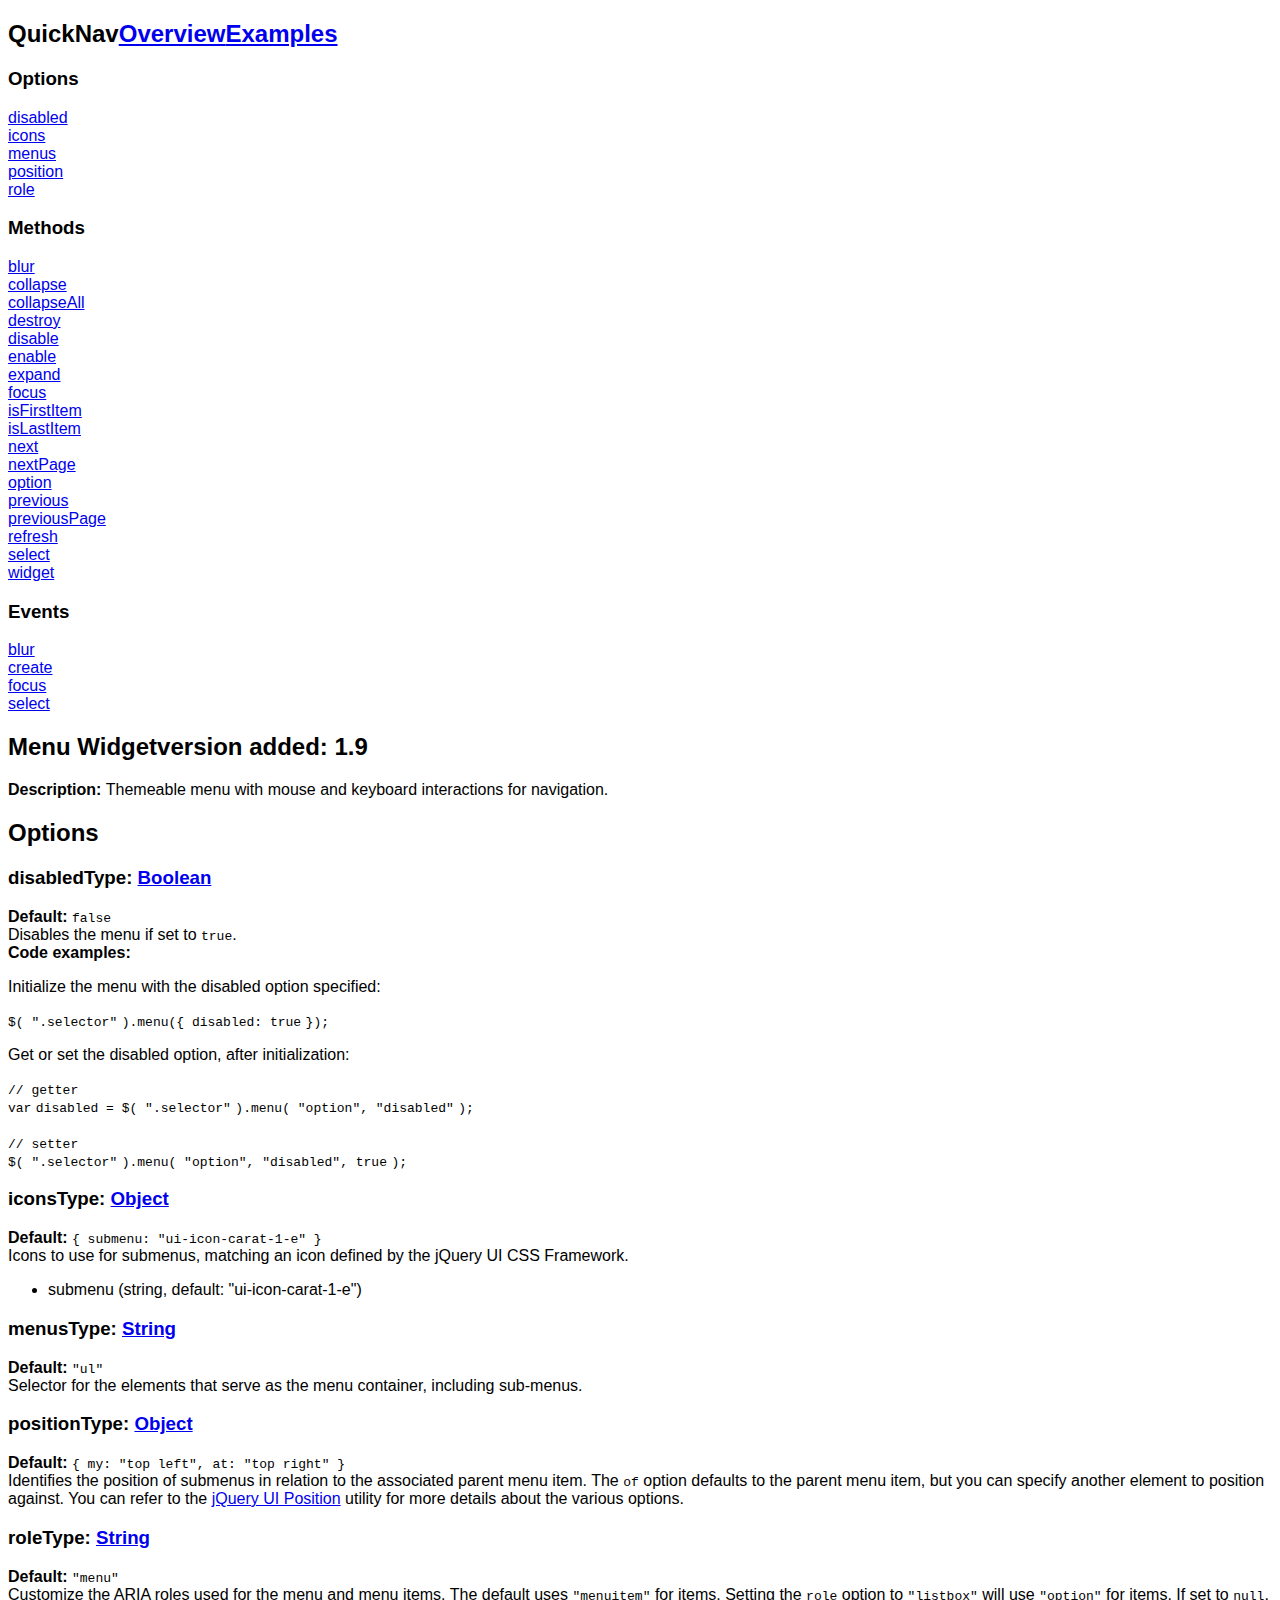
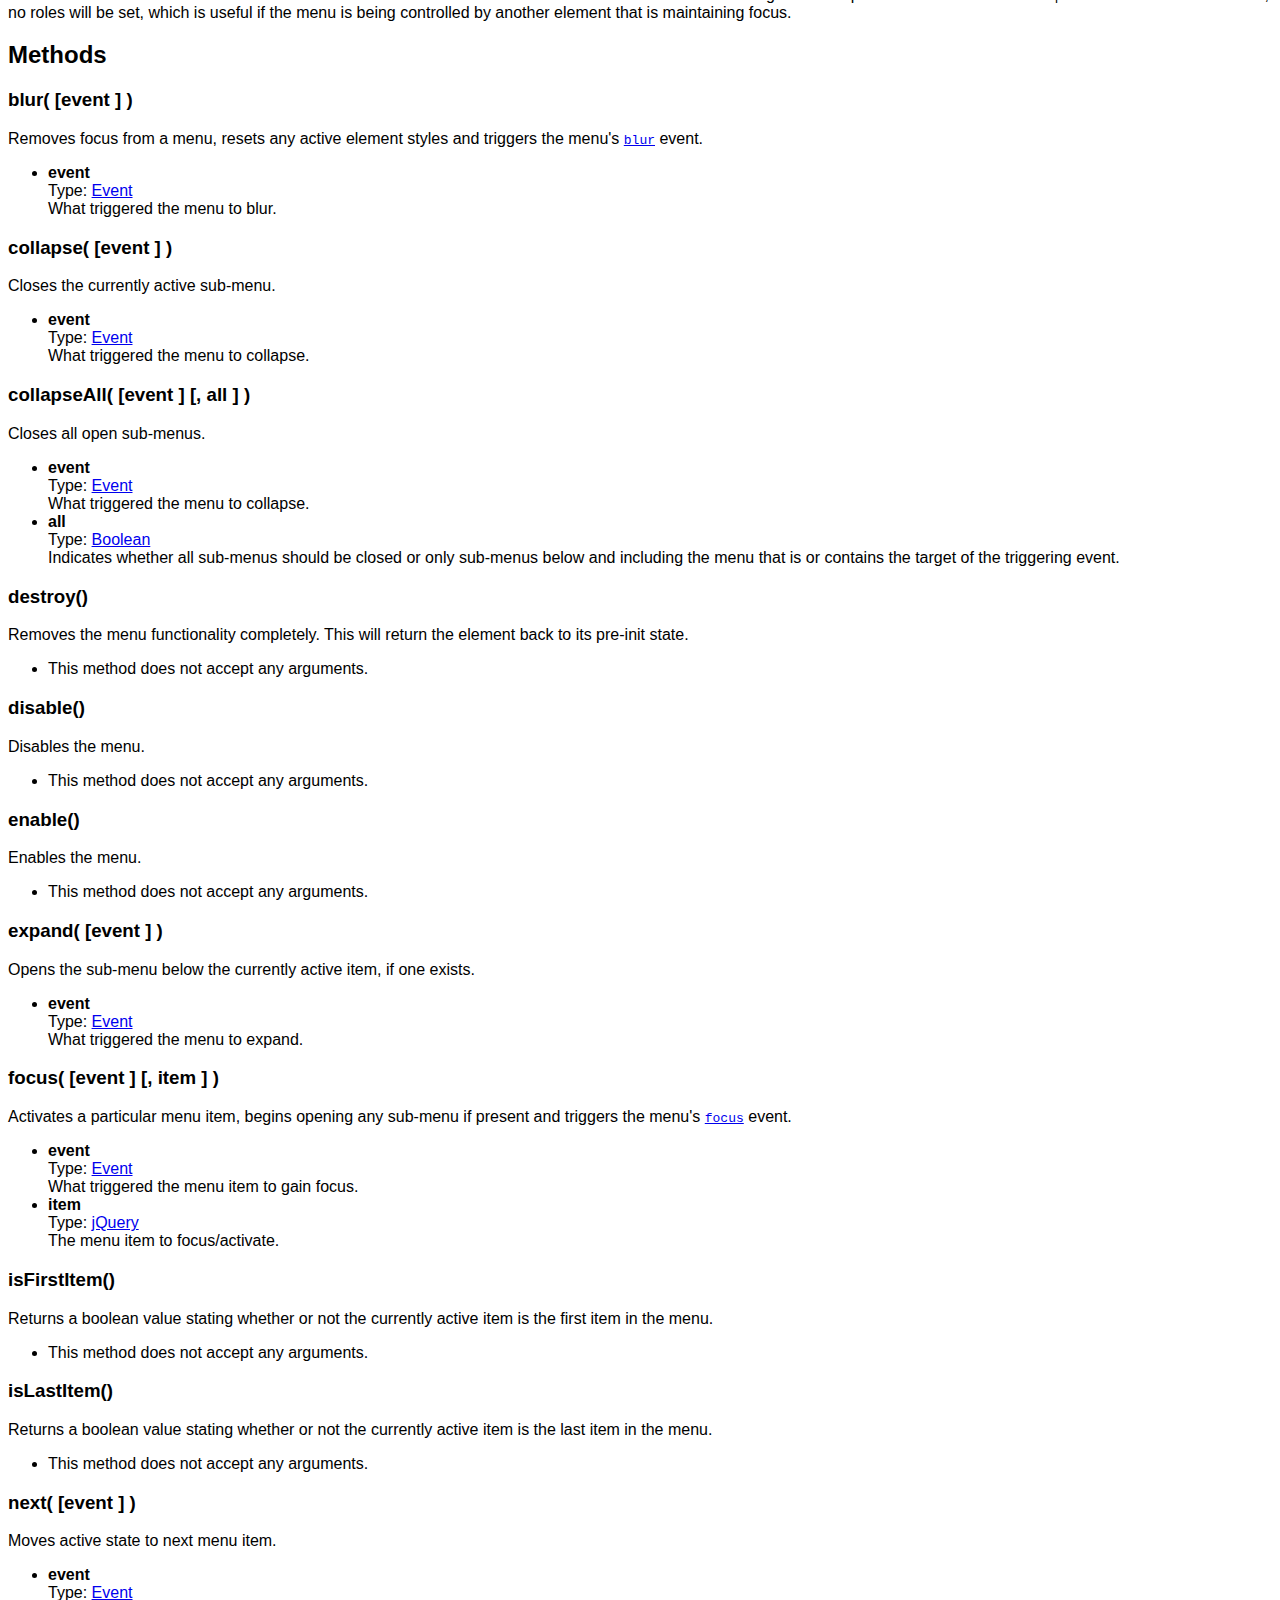
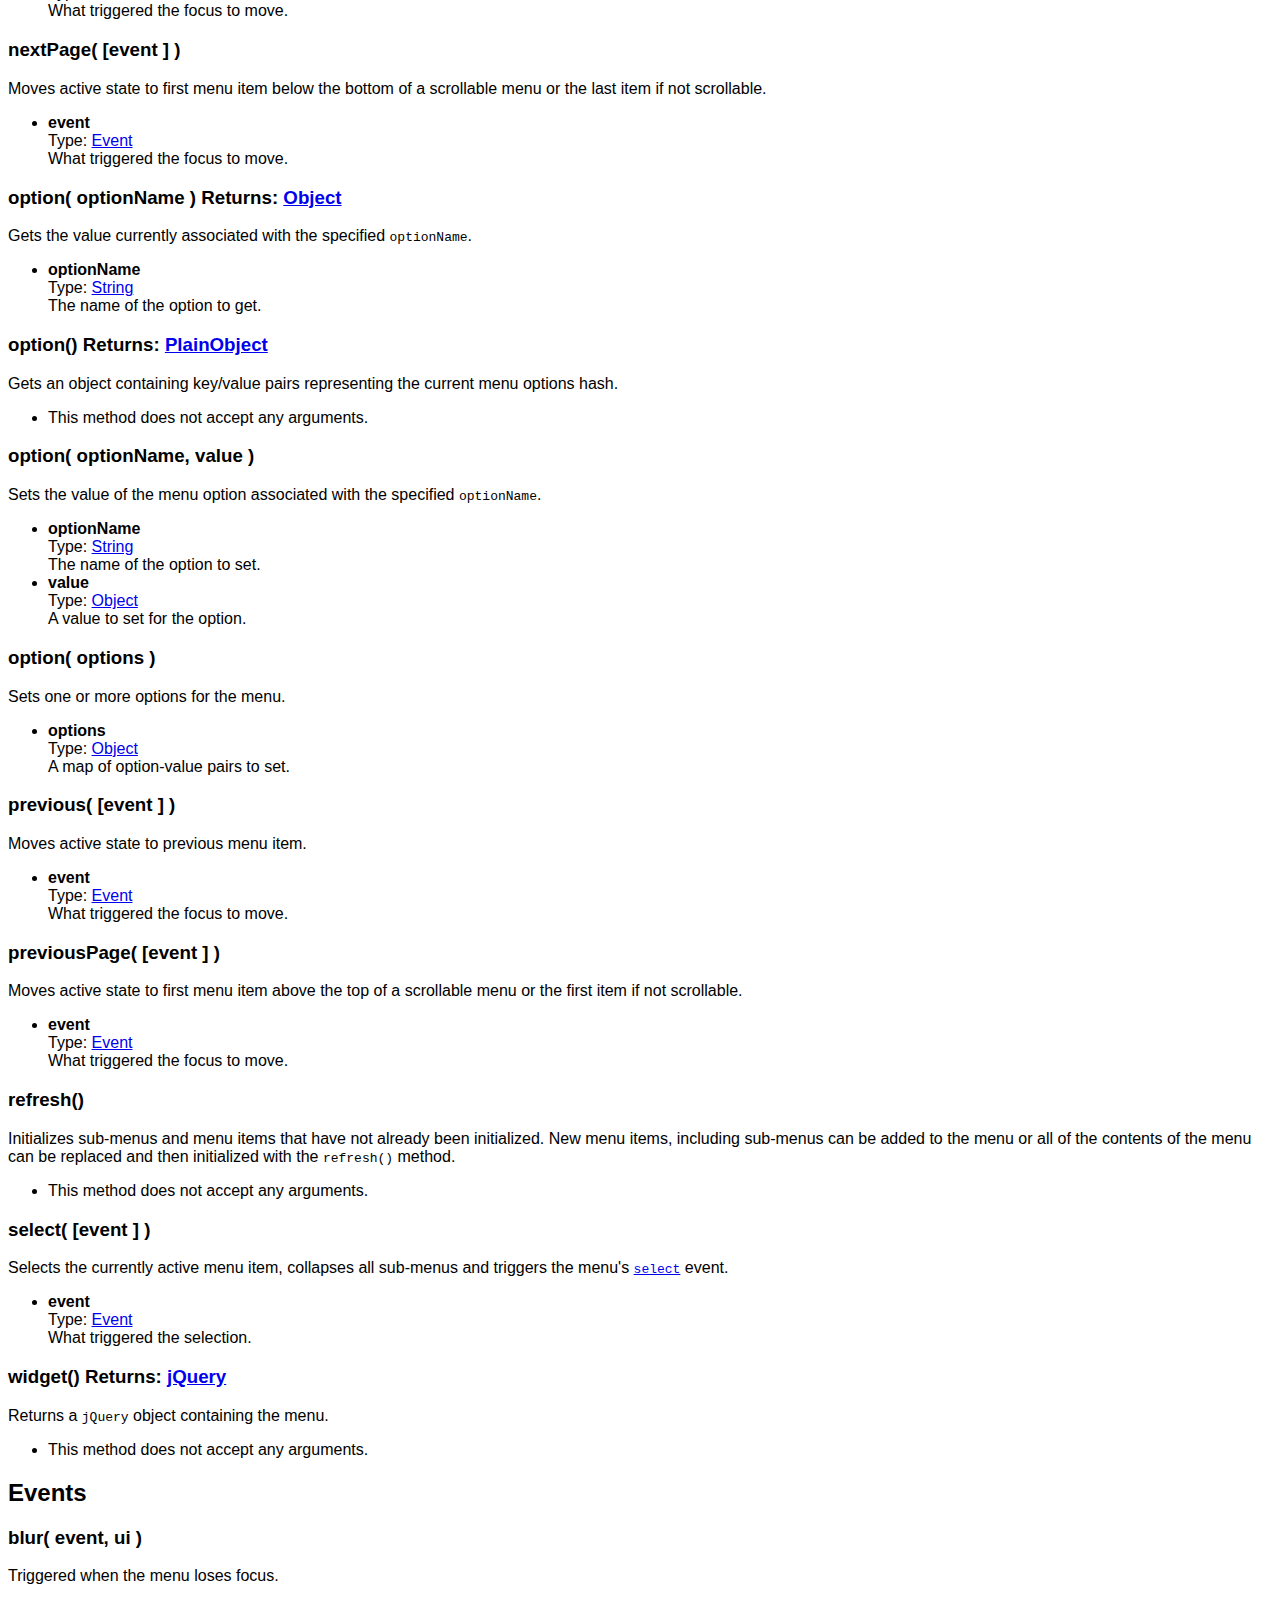
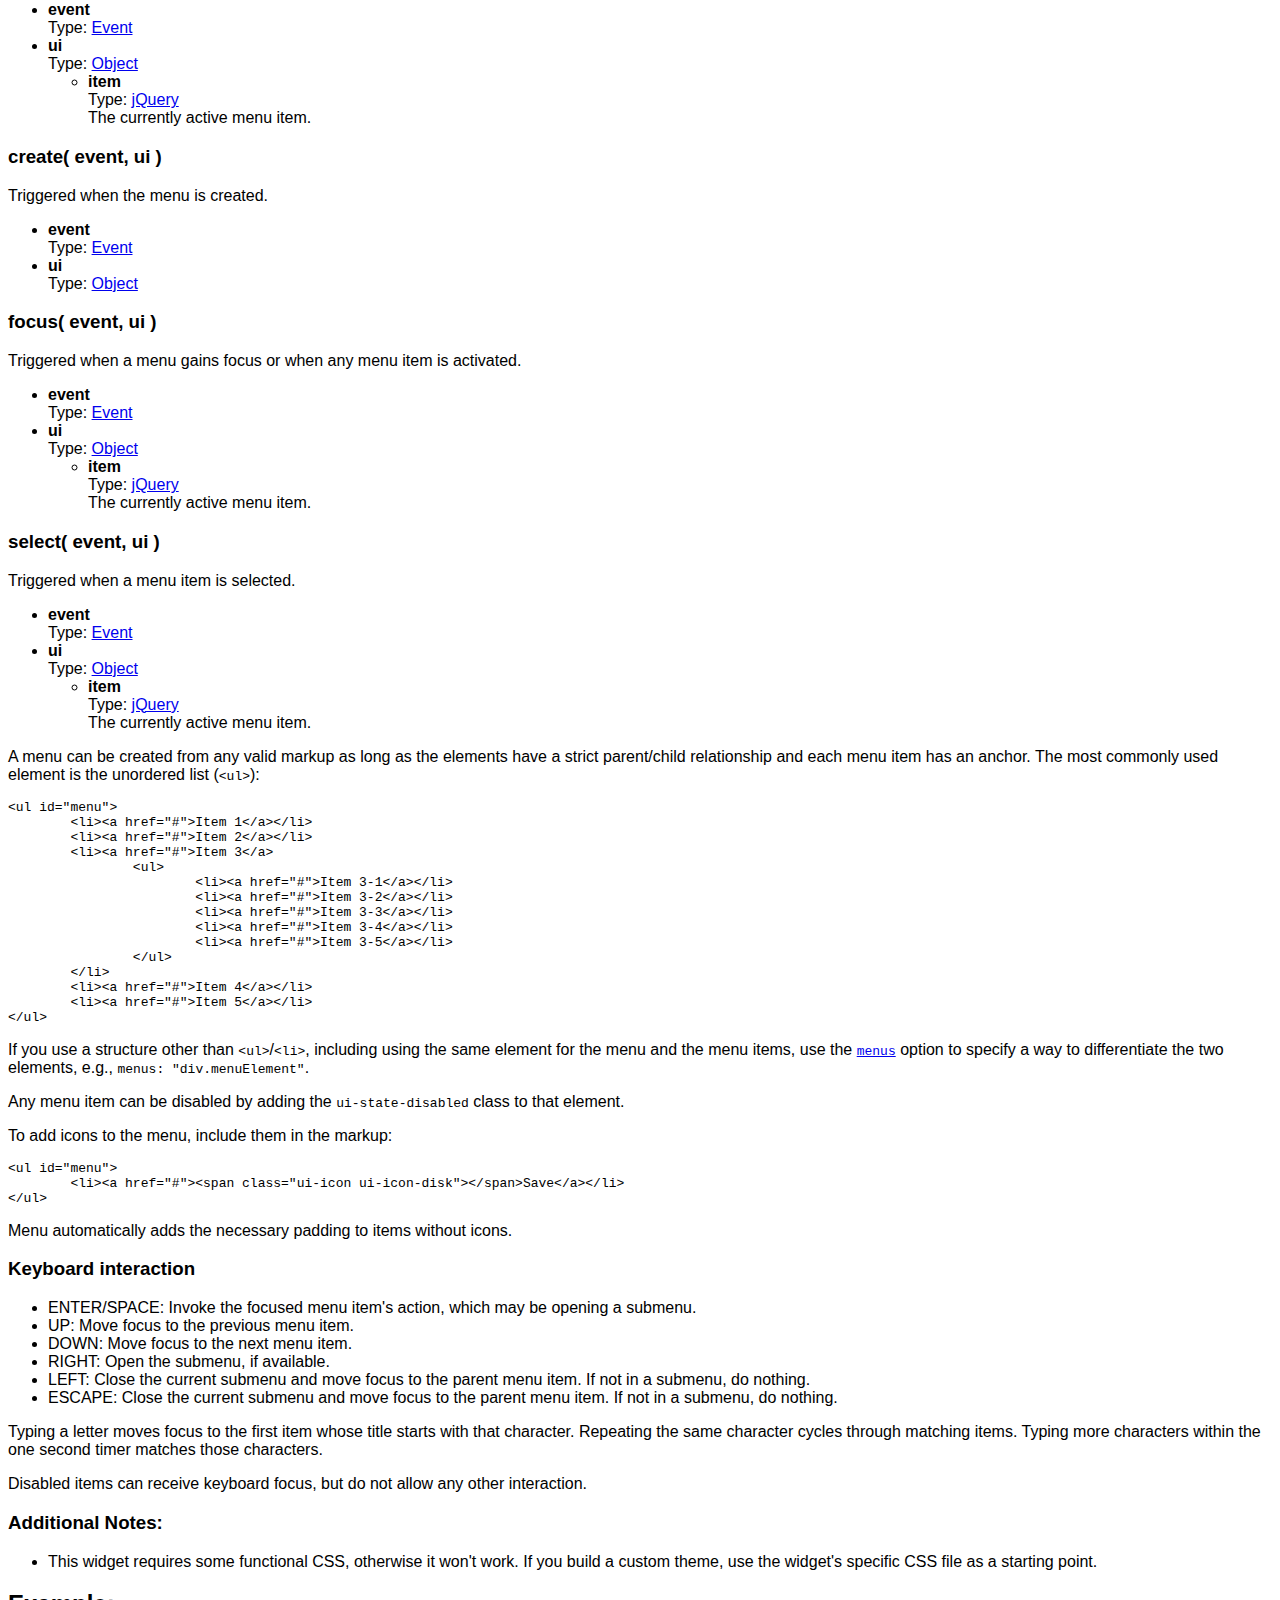
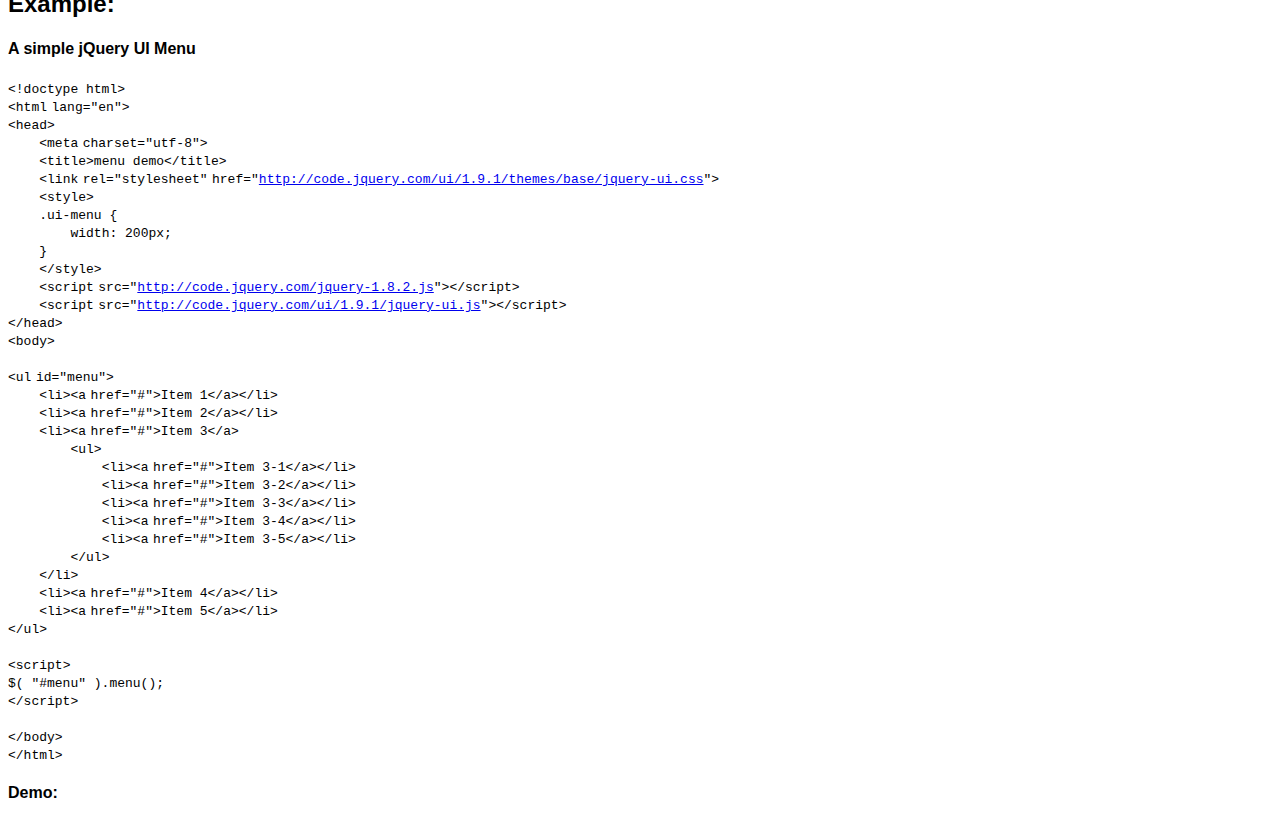
<file: resources/public/jquery-ui-1.9.1.custom/development-bundle/docs/menu.html>
<!doctype html>
<html lang="en">
<head>
	<meta charset="utf-8">
	<title>jQuery UI menu documentation</title>

	<style>
	body {
		font-family: "Trebuchet MS", "Arial", "Helvetica", "Verdana", "sans-serif"
	}
	.gutter {
		display: none;
	}
	</style>
</head>
<body>

<script>{
		"title":
			"Menu Widget",
		"excerpt":
			"\n\t\tThemeable menu with mouse and keyboard interactions for navigation.\n\t",
		"termSlugs": {
			"category": [
				"widgets"
			]
		}
	}</script><section class="quick-nav"><header><h2>QuickNav<a href="#entry-longdesc">Overview</a><a href="#entry-examples">Examples</a>
</h2></header><div class="quick-nav-section">
<h3>Options</h3>
<div><a href="#option-disabled">disabled</a></div>
<div><a href="#option-icons">icons</a></div>
<div><a href="#option-menus">menus</a></div>
<div><a href="#option-position">position</a></div>
<div><a href="#option-role">role</a></div>
</div>
<div class="quick-nav-section">
<h3>Methods</h3>
<div><a href="#method-blur">blur</a></div>
<div><a href="#method-collapse">collapse</a></div>
<div><a href="#method-collapseAll">collapseAll</a></div>
<div><a href="#method-destroy">destroy</a></div>
<div><a href="#method-disable">disable</a></div>
<div><a href="#method-enable">enable</a></div>
<div><a href="#method-expand">expand</a></div>
<div><a href="#method-focus">focus</a></div>
<div><a href="#method-isFirstItem">isFirstItem</a></div>
<div><a href="#method-isLastItem">isLastItem</a></div>
<div><a href="#method-next">next</a></div>
<div><a href="#method-nextPage">nextPage</a></div>
<div><a href="#method-option">option</a></div>
<div><a href="#method-previous">previous</a></div>
<div><a href="#method-previousPage">previousPage</a></div>
<div><a href="#method-refresh">refresh</a></div>
<div><a href="#method-select">select</a></div>
<div><a href="#method-widget">widget</a></div>
</div>
<div class="quick-nav-section">
<h3>Events</h3>
<div><a href="#event-blur">blur</a></div>
<div><a href="#event-create">create</a></div>
<div><a href="#event-focus">focus</a></div>
<div><a href="#event-select">select</a></div>
</div></section><article id="menu1" class="entry widget"><h2 class="section-title">
<span>Menu Widget</span><span class="version-details">version added: 1.9</span>
</h2>
<div class="entry-wrapper">
<p class="desc"><strong>Description: </strong>
		Themeable menu with mouse and keyboard interactions for navigation.
	</p>
<section id="options"><header><h2 class="underline">Options</h2></header><div id="option-disabled" class="api-item first-item">
<h3>disabled<span class="option-type"><strong>Type: </strong><a href="http://api.jquery.com/Types#Boolean">Boolean</a></span>
</h3>
<div class="default">
<strong>Default: </strong><code>false</code>
</div>
<div>Disables the menu if set to <code>true</code>.</div>
<strong>Code examples:</strong><p>Initialize the menu with the disabled option specified:</p>
<div class="syntaxhighlighter nogutter  "><table border="0" cellpadding="0" cellspacing="0"><tbody><tr><td class="code"><div class="container"><div class="line number1 index0 alt2"><code class="plain">$( </code><code class="string">".selector"</code> <code class="plain">).menu({ disabled: </code><code class="keyword">true</code> <code class="plain">});</code></div></div></td></tr></tbody></table></div>
<p>Get or set the disabled option, after initialization:</p>
<div class="syntaxhighlighter nogutter  "><table border="0" cellpadding="0" cellspacing="0"><tbody><tr><td class="code"><div class="container"><div class="line number1 index0 alt2"><code class="comments">// getter</code></div><div class="line number2 index1 alt1"><code class="keyword">var</code> <code class="plain">disabled = $( </code><code class="string">".selector"</code> <code class="plain">).menu( </code><code class="string">"option"</code><code class="plain">, </code><code class="string">"disabled"</code> <code class="plain">);</code></div><div class="line number3 index2 alt2">&nbsp;</div><div class="line number4 index3 alt1"><code class="comments">// setter</code></div><div class="line number5 index4 alt2"><code class="plain">$( </code><code class="string">".selector"</code> <code class="plain">).menu( </code><code class="string">"option"</code><code class="plain">, </code><code class="string">"disabled"</code><code class="plain">, </code><code class="keyword">true</code> <code class="plain">);</code></div></div></td></tr></tbody></table></div>
</div>
<div id="option-icons" class="api-item">
<h3>icons<span class="option-type"><strong>Type: </strong><a href="http://api.jquery.com/Types#Object">Object</a></span>
</h3>
<div class="default">
<strong>Default: </strong><code>{ submenu: "ui-icon-carat-1-e" }</code>
</div>
<div>
				Icons to use for submenus, matching an icon defined by the jQuery UI CSS Framework.
				<ul>
					<li>submenu (string, default: "ui-icon-carat-1-e")</li>
				</ul>
			</div>
</div>
<div id="option-menus" class="api-item">
<h3>menus<span class="option-type"><strong>Type: </strong><a href="http://api.jquery.com/Types#String">String</a></span>
</h3>
<div class="default">
<strong>Default: </strong><code>"ul"</code>
</div>
<div>Selector for the elements that serve as the menu container, including sub-menus.</div>
</div>
<div id="option-position" class="api-item">
<h3>position<span class="option-type"><strong>Type: </strong><a href="http://api.jquery.com/Types#Object">Object</a></span>
</h3>
<div class="default">
<strong>Default: </strong><code>{ my: "top left", at: "top right" }</code>
</div>
<div>Identifies the position of submenus in relation to the associated parent menu item. The <code>of</code> option defaults to the parent menu item, but you can specify another element to position against. You can refer to the <a href="/position/">jQuery UI Position</a> utility for more details about the various options.</div>
</div>
<div id="option-role" class="api-item">
<h3>role<span class="option-type"><strong>Type: </strong><a href="http://api.jquery.com/Types#String">String</a></span>
</h3>
<div class="default">
<strong>Default: </strong><code>"menu"</code>
</div>
<div>Customize the ARIA roles used for the menu and menu items. The default uses <code>"menuitem"</code> for items. Setting the <code>role</code> option to <code>"listbox"</code> will use <code>"option"</code> for items. If set to <code>null</code>, no roles will be set, which is useful if the menu is being controlled by another element that is maintaining focus.</div>
</div></section><section id="methods"><header><h2 class="underline">Methods</h2></header><div id="method-blur"><div class="api-item first-item">
<h3>blur(  [event ] )</h3>
<div>
				Removes focus from a menu, resets any active element styles and triggers the menu's <a href="event-blur"><code>blur</code></a> event.
			</div>
<ul><li>
<div><strong>event</strong></div>
<div>Type: <a href="http://api.jquery.com/Types#Event">Event</a>
</div>
<div>What triggered the menu to blur.</div>
</li></ul>
</div></div>
<div id="method-collapse"><div class="api-item">
<h3>collapse(  [event ] )</h3>
<div>
				Closes the currently active sub-menu.
			</div>
<ul><li>
<div><strong>event</strong></div>
<div>Type: <a href="http://api.jquery.com/Types#Event">Event</a>
</div>
<div>What triggered the menu to collapse.</div>
</li></ul>
</div></div>
<div id="method-collapseAll"><div class="api-item">
<h3>collapseAll(  [event ] [, all ] )</h3>
<div>
				Closes all open sub-menus.
			</div>
<ul>
<li>
<div><strong>event</strong></div>
<div>Type: <a href="http://api.jquery.com/Types#Event">Event</a>
</div>
<div>What triggered the menu to collapse.</div>
</li>
<li>
<div><strong>all</strong></div>
<div>Type: <a href="http://api.jquery.com/Types#Boolean">Boolean</a>
</div>
<div>Indicates whether all sub-menus should be closed or only sub-menus below and including the menu that is or contains the target of the triggering event.</div>
</li>
</ul>
</div></div>
<div id="method-destroy"><div class="api-item">
<h3>destroy()</h3>
<div>
		Removes the menu functionality completely. This will return the element back to its pre-init state.
	</div>
<ul><li><div class="null-signature">This method does not accept any arguments.</div></li></ul>
</div></div>
<div id="method-disable"><div class="api-item">
<h3>disable()</h3>
<div>
		Disables the menu.
	</div>
<ul><li><div class="null-signature">This method does not accept any arguments.</div></li></ul>
</div></div>
<div id="method-enable"><div class="api-item">
<h3>enable()</h3>
<div>
		Enables the menu.
	</div>
<ul><li><div class="null-signature">This method does not accept any arguments.</div></li></ul>
</div></div>
<div id="method-expand"><div class="api-item">
<h3>expand(  [event ] )</h3>
<div>
				Opens the sub-menu below the currently active item, if one exists.
			</div>
<ul><li>
<div><strong>event</strong></div>
<div>Type: <a href="http://api.jquery.com/Types#Event">Event</a>
</div>
<div>What triggered the menu to expand.</div>
</li></ul>
</div></div>
<div id="method-focus"><div class="api-item">
<h3>focus(  [event ] [, item ] )</h3>
<div>
				Activates a particular menu item, begins opening any sub-menu if present and triggers the menu's <a href="#event-focus"><code>focus</code></a> event.
			</div>
<ul>
<li>
<div><strong>event</strong></div>
<div>Type: <a href="http://api.jquery.com/Types#Event">Event</a>
</div>
<div>What triggered the menu item to gain focus.</div>
</li>
<li>
<div><strong>item</strong></div>
<div>Type: <a href="http://api.jquery.com/Types#jQuery">jQuery</a>
</div>
<div>The menu item to focus/activate.</div>
</li>
</ul>
</div></div>
<div id="method-isFirstItem"><div class="api-item">
<h3>isFirstItem()</h3>
<div>
				Returns a boolean value stating whether or not the currently active item is the first item in the menu.
			</div>
<ul><li><div class="null-signature">This method does not accept any arguments.</div></li></ul>
</div></div>
<div id="method-isLastItem"><div class="api-item">
<h3>isLastItem()</h3>
<div>
				Returns a boolean value stating whether or not the currently active item is the last item in the menu.
			</div>
<ul><li><div class="null-signature">This method does not accept any arguments.</div></li></ul>
</div></div>
<div id="method-next"><div class="api-item">
<h3>next(  [event ] )</h3>
<div>
				Moves active state to next menu item.
			</div>
<ul><li>
<div><strong>event</strong></div>
<div>Type: <a href="http://api.jquery.com/Types#Event">Event</a>
</div>
<div>What triggered the focus to move.</div>
</li></ul>
</div></div>
<div id="method-nextPage"><div class="api-item">
<h3>nextPage(  [event ] )</h3>
<div>
				Moves active state to first menu item below the bottom of a scrollable menu or the last item if not scrollable.
			</div>
<ul><li>
<div><strong>event</strong></div>
<div>Type: <a href="http://api.jquery.com/Types#Event">Event</a>
</div>
<div>What triggered the focus to move.</div>
</li></ul>
</div></div>
<div id="method-option">
<div class="api-item">
<h3>option( optionName ) <span class="returns">Returns: <a class="return" href="http://api.jquery.com/Types/#Object">Object</a></span>
</h3>
<div>Gets the value currently associated with the specified <code>optionName</code>.</div>
<ul><li>
<div><strong>optionName</strong></div>
<div>Type: <a href="http://api.jquery.com/Types#String">String</a>
</div>
<div>The name of the option to get.</div>
</li></ul>
</div>
<div class="api-item">
<h3>option() <span class="returns">Returns: <a class="return" href="http://api.jquery.com/Types/#PlainObject">PlainObject</a></span>
</h3>
<div>Gets an object containing key/value pairs representing the current menu options hash.</div>
<ul><li><div class="null-signature">This method does not accept any arguments.</div></li></ul>
</div>
<div class="api-item">
<h3>option( optionName, value )</h3>
<div>Sets the value of the menu option associated with the specified <code>optionName</code>.</div>
<ul>
<li>
<div><strong>optionName</strong></div>
<div>Type: <a href="http://api.jquery.com/Types#String">String</a>
</div>
<div>The name of the option to set.</div>
</li>
<li>
<div><strong>value</strong></div>
<div>Type: <a href="http://api.jquery.com/Types#Object">Object</a>
</div>
<div>A value to set for the option.</div>
</li>
</ul>
</div>
<div class="api-item">
<h3>option( options )</h3>
<div>Sets one or more options for the menu.</div>
<ul><li>
<div><strong>options</strong></div>
<div>Type: <a href="http://api.jquery.com/Types#Object">Object</a>
</div>
<div>A map of option-value pairs to set.</div>
</li></ul>
</div>
</div>
<div id="method-previous"><div class="api-item">
<h3>previous(  [event ] )</h3>
<div>
				Moves active state to previous menu item.
			</div>
<ul><li>
<div><strong>event</strong></div>
<div>Type: <a href="http://api.jquery.com/Types#Event">Event</a>
</div>
<div>What triggered the focus to move.</div>
</li></ul>
</div></div>
<div id="method-previousPage"><div class="api-item">
<h3>previousPage(  [event ] )</h3>
<div>
				Moves active state to first menu item above the top of a scrollable menu or the first item if not scrollable.
			</div>
<ul><li>
<div><strong>event</strong></div>
<div>Type: <a href="http://api.jquery.com/Types#Event">Event</a>
</div>
<div>What triggered the focus to move.</div>
</li></ul>
</div></div>
<div id="method-refresh"><div class="api-item">
<h3>refresh()</h3>
<div>
				Initializes sub-menus and menu items that have not already been initialized. New menu items, including sub-menus can be added to the menu or all of the contents of the menu can be replaced and then initialized with the <code>refresh()</code> method.
			</div>
<ul><li><div class="null-signature">This method does not accept any arguments.</div></li></ul>
</div></div>
<div id="method-select"><div class="api-item">
<h3>select(  [event ] )</h3>
<div>
				Selects the currently active menu item, collapses all sub-menus and triggers the menu's <a href="#event-select"><code>select</code></a> event.
			</div>
<ul><li>
<div><strong>event</strong></div>
<div>Type: <a href="http://api.jquery.com/Types#Event">Event</a>
</div>
<div>What triggered the selection.</div>
</li></ul>
</div></div>
<div id="method-widget"><div class="api-item">
<h3>widget() <span class="returns">Returns: <a class="return" href="http://api.jquery.com/Types/#jQuery">jQuery</a></span>
</h3>
<div>
		Returns a <code>jQuery</code> object containing the menu.
	</div>
<ul><li><div class="null-signature">This method does not accept any arguments.</div></li></ul>
</div></div></section><section id="events"><header><h2 class="underline">Events</h2></header><div id="event-blur" class="api-item first-item">
<h3>blur( event, ui )</h3>
<div>
				Triggered when the menu loses focus.
			</div>
<ul>
<li>
<div><strong>event</strong></div>
<div>Type: <a href="http://api.jquery.com/Types#Event">Event</a>
</div>
<div></div>
</li>
<li>
<div><strong>ui</strong></div>
<div>Type: <a href="http://api.jquery.com/Types#Object">Object</a>
</div>
<div></div>
<ul><li>
<div><strong>item</strong></div>
<div>Type: <a href="http://api.jquery.com/Types#jQuery">jQuery</a>
</div>
<div>
						The currently active menu item.
					</div>
</li></ul>
</li>
</ul>
</div>
<div id="event-create" class="api-item">
<h3>create( event, ui )</h3>
<div>
		Triggered when the menu is created.
	</div>
<ul>
<li>
<div><strong>event</strong></div>
<div>Type: <a href="http://api.jquery.com/Types#Event">Event</a>
</div>
<div></div>
</li>
<li>
<div><strong>ui</strong></div>
<div>Type: <a href="http://api.jquery.com/Types#Object">Object</a>
</div>
<div></div>
</li>
</ul>
</div>
<div id="event-focus" class="api-item">
<h3>focus( event, ui )</h3>
<div>
				Triggered when a menu gains focus or when any menu item is activated.
			</div>
<ul>
<li>
<div><strong>event</strong></div>
<div>Type: <a href="http://api.jquery.com/Types#Event">Event</a>
</div>
<div></div>
</li>
<li>
<div><strong>ui</strong></div>
<div>Type: <a href="http://api.jquery.com/Types#Object">Object</a>
</div>
<div></div>
<ul><li>
<div><strong>item</strong></div>
<div>Type: <a href="http://api.jquery.com/Types#jQuery">jQuery</a>
</div>
<div>
						The currently active menu item.
					</div>
</li></ul>
</li>
</ul>
</div>
<div id="event-select" class="api-item">
<h3>select( event, ui )</h3>
<div>
				Triggered when a menu item is selected.
			</div>
<ul>
<li>
<div><strong>event</strong></div>
<div>Type: <a href="http://api.jquery.com/Types#Event">Event</a>
</div>
<div></div>
</li>
<li>
<div><strong>ui</strong></div>
<div>Type: <a href="http://api.jquery.com/Types#Object">Object</a>
</div>
<div></div>
<ul><li>
<div><strong>item</strong></div>
<div>Type: <a href="http://api.jquery.com/Types#jQuery">jQuery</a>
</div>
<div>
						The currently active menu item.
					</div>
</li></ul>
</li>
</ul>
</div></section><div class="longdesc" id="entry-longdesc">
		<p>A menu can be created from any valid markup as long as the elements have a strict parent/child relationship and each menu item has an anchor. The most commonly used element is the unordered list (<code>&lt;ul&gt;</code>):</p>

		<pre>
&lt;ul id="menu"&gt;
	&lt;li&gt;&lt;a href="#"&gt;Item 1&lt;/a&gt;&lt;/li&gt;
	&lt;li&gt;&lt;a href="#"&gt;Item 2&lt;/a&gt;&lt;/li&gt;
	&lt;li&gt;&lt;a href="#"&gt;Item 3&lt;/a&gt;
		&lt;ul&gt;
			&lt;li&gt;&lt;a href="#"&gt;Item 3-1&lt;/a&gt;&lt;/li&gt;
			&lt;li&gt;&lt;a href="#"&gt;Item 3-2&lt;/a&gt;&lt;/li&gt;
			&lt;li&gt;&lt;a href="#"&gt;Item 3-3&lt;/a&gt;&lt;/li&gt;
			&lt;li&gt;&lt;a href="#"&gt;Item 3-4&lt;/a&gt;&lt;/li&gt;
			&lt;li&gt;&lt;a href="#"&gt;Item 3-5&lt;/a&gt;&lt;/li&gt;
		&lt;/ul&gt;
	&lt;/li&gt;
	&lt;li&gt;&lt;a href="#"&gt;Item 4&lt;/a&gt;&lt;/li&gt;
	&lt;li&gt;&lt;a href="#"&gt;Item 5&lt;/a&gt;&lt;/li&gt;
&lt;/ul&gt;
</pre>

		<p>If you use a structure other than <code>&lt;ul&gt;</code>/<code>&lt;li&gt;</code>, including using the same element for the menu and the menu items, use the <a href="#option-menus"><code>menus</code></a> option to specify a way to differentiate the two elements, e.g., <code>menus: "div.menuElement"</code>.</p>

		<p>Any menu item can be disabled by adding the <code>ui-state-disabled</code> class to that element.</p>

		<p>To add icons to the menu, include them in the markup:</p>

		<pre>
&lt;ul id="menu"&gt;
	&lt;li&gt;&lt;a href="#"&gt;&lt;span class="ui-icon ui-icon-disk"&gt;&lt;/span&gt;Save&lt;/a&gt;&lt;/li&gt;
&lt;/ul&gt;
</pre>
		<p>Menu automatically adds the necessary padding to items without icons.</p>

		<h3>Keyboard interaction</h3>

		<ul>
			<li>ENTER/SPACE: Invoke the focused menu item's action, which may be opening a submenu.</li>
			<li>UP: Move focus to the previous menu item.</li>
			<li>DOWN: Move focus to the next menu item.</li>
			<li>RIGHT: Open the submenu, if available.</li>
			<li>LEFT: Close the current submenu and move focus to the parent menu item. If not in a submenu, do nothing.</li>
			<li>ESCAPE: Close the current submenu and move focus to the parent menu item. If not in a submenu, do nothing.</li>
		</ul>

		<p>Typing a letter moves focus to the first item whose title starts with that character. Repeating the same character cycles through matching items. Typing more characters within the one second timer matches those characters.</p>

		<p>Disabled items can receive keyboard focus, but do not allow any other interaction.</p>
	</div>
<h3>Additional Notes:</h3>
<div class="longdesc"><ul><li>
			This widget requires some functional CSS, otherwise it won't work. If you build a custom theme, use the widget's specific CSS file as a starting point.
		</li></ul></div>
<section class="entry-examples" id="entry-examples"><header><h2 class="underline">Example:</h2></header><div class="entry-example" id="example-0">
<h4><span class="desc">A simple jQuery UI Menu</span></h4>
<div class="syntaxhighlighter  "><table border="0" cellpadding="0" cellspacing="0"><tbody><tr><td class="gutter"><div class="line number1 index0 alt2">1</div><div class="line number2 index1 alt1">2</div><div class="line number3 index2 alt2">3</div><div class="line number4 index3 alt1">4</div><div class="line number5 index4 alt2">5</div><div class="line number6 index5 alt1">6</div><div class="line number7 index6 alt2">7</div><div class="line number8 index7 alt1">8</div><div class="line number9 index8 alt2">9</div><div class="line number10 index9 alt1">10</div><div class="line number11 index10 alt2">11</div><div class="line number12 index11 alt1">12</div><div class="line number13 index12 alt2">13</div><div class="line number14 index13 alt1">14</div><div class="line number15 index14 alt2">15</div><div class="line number16 index15 alt1">16</div><div class="line number17 index16 alt2">17</div><div class="line number18 index17 alt1">18</div><div class="line number19 index18 alt2">19</div><div class="line number20 index19 alt1">20</div><div class="line number21 index20 alt2">21</div><div class="line number22 index21 alt1">22</div><div class="line number23 index22 alt2">23</div><div class="line number24 index23 alt1">24</div><div class="line number25 index24 alt2">25</div><div class="line number26 index25 alt1">26</div><div class="line number27 index26 alt2">27</div><div class="line number28 index27 alt1">28</div><div class="line number29 index28 alt2">29</div><div class="line number30 index29 alt1">30</div><div class="line number31 index30 alt2">31</div><div class="line number32 index31 alt1">32</div><div class="line number33 index32 alt2">33</div><div class="line number34 index33 alt1">34</div><div class="line number35 index34 alt2">35</div><div class="line number36 index35 alt1">36</div><div class="line number37 index36 alt2">37</div><div class="line number38 index37 alt1">38</div></td><td class="code"><div class="container"><div class="line number1 index0 alt2"><code class="plain">&lt;!doctype html&gt;</code></div><div class="line number2 index1 alt1"><code class="plain">&lt;</code><code class="keyword">html</code> <code class="color1">lang</code><code class="plain">=</code><code class="string">"en"</code><code class="plain">&gt;</code></div><div class="line number3 index2 alt2"><code class="plain">&lt;</code><code class="keyword">head</code><code class="plain">&gt;</code></div><div class="line number4 index3 alt1"><code class="undefined spaces">&nbsp;&nbsp;&nbsp;&nbsp;</code><code class="plain">&lt;</code><code class="keyword">meta</code> <code class="color1">charset</code><code class="plain">=</code><code class="string">"utf-8"</code><code class="plain">&gt;</code></div><div class="line number5 index4 alt2"><code class="undefined spaces">&nbsp;&nbsp;&nbsp;&nbsp;</code><code class="plain">&lt;</code><code class="keyword">title</code><code class="plain">&gt;menu demo&lt;/</code><code class="keyword">title</code><code class="plain">&gt;</code></div><div class="line number6 index5 alt1"><code class="undefined spaces">&nbsp;&nbsp;&nbsp;&nbsp;</code><code class="plain">&lt;</code><code class="keyword">link</code> <code class="color1">rel</code><code class="plain">=</code><code class="string">"stylesheet"</code> <code class="color1">href</code><code class="plain">=</code><code class="string">"<a href="http://code.jquery.com/ui/1.9.1/themes/base/jquery-ui.css">http://code.jquery.com/ui/1.9.1/themes/base/jquery-ui.css</a>"</code><code class="plain">&gt;</code></div><div class="line number7 index6 alt2"><code class="undefined spaces">&nbsp;&nbsp;&nbsp;&nbsp;</code><code class="plain">&lt;</code><code class="keyword">style</code><code class="plain">&gt;</code></div><div class="line number8 index7 alt1"><code class="undefined spaces">&nbsp;&nbsp;&nbsp;&nbsp;</code><code class="plain">.ui-menu {</code></div><div class="line number9 index8 alt2"><code class="undefined spaces">&nbsp;&nbsp;&nbsp;&nbsp;&nbsp;&nbsp;&nbsp;&nbsp;</code><code class="plain">width: 200px;</code></div><div class="line number10 index9 alt1"><code class="undefined spaces">&nbsp;&nbsp;&nbsp;&nbsp;</code><code class="plain">}</code></div><div class="line number11 index10 alt2"><code class="undefined spaces">&nbsp;&nbsp;&nbsp;&nbsp;</code><code class="plain">&lt;/</code><code class="keyword">style</code><code class="plain">&gt;</code></div><div class="line number12 index11 alt1"><code class="undefined spaces">&nbsp;&nbsp;&nbsp;&nbsp;</code><code class="plain">&lt;</code><code class="keyword">script</code> <code class="color1">src</code><code class="plain">=</code><code class="string">"<a href="http://code.jquery.com/jquery-1.8.2.js">http://code.jquery.com/jquery-1.8.2.js</a>"</code><code class="plain">&gt;&lt;/</code><code class="keyword">script</code><code class="plain">&gt;</code></div><div class="line number13 index12 alt2"><code class="undefined spaces">&nbsp;&nbsp;&nbsp;&nbsp;</code><code class="plain">&lt;</code><code class="keyword">script</code> <code class="color1">src</code><code class="plain">=</code><code class="string">"<a href="http://code.jquery.com/ui/1.9.1/jquery-ui.js">http://code.jquery.com/ui/1.9.1/jquery-ui.js</a>"</code><code class="plain">&gt;&lt;/</code><code class="keyword">script</code><code class="plain">&gt;</code></div><div class="line number14 index13 alt1"><code class="plain">&lt;/</code><code class="keyword">head</code><code class="plain">&gt;</code></div><div class="line number15 index14 alt2"><code class="plain">&lt;</code><code class="keyword">body</code><code class="plain">&gt;</code></div><div class="line number16 index15 alt1">&nbsp;</div><div class="line number17 index16 alt2"><code class="plain">&lt;</code><code class="keyword">ul</code> <code class="color1">id</code><code class="plain">=</code><code class="string">"menu"</code><code class="plain">&gt;</code></div><div class="line number18 index17 alt1"><code class="undefined spaces">&nbsp;&nbsp;&nbsp;&nbsp;</code><code class="plain">&lt;</code><code class="keyword">li</code><code class="plain">&gt;&lt;</code><code class="keyword">a</code> <code class="color1">href</code><code class="plain">=</code><code class="string">"#"</code><code class="plain">&gt;Item 1&lt;/</code><code class="keyword">a</code><code class="plain">&gt;&lt;/</code><code class="keyword">li</code><code class="plain">&gt;</code></div><div class="line number19 index18 alt2"><code class="undefined spaces">&nbsp;&nbsp;&nbsp;&nbsp;</code><code class="plain">&lt;</code><code class="keyword">li</code><code class="plain">&gt;&lt;</code><code class="keyword">a</code> <code class="color1">href</code><code class="plain">=</code><code class="string">"#"</code><code class="plain">&gt;Item 2&lt;/</code><code class="keyword">a</code><code class="plain">&gt;&lt;/</code><code class="keyword">li</code><code class="plain">&gt;</code></div><div class="line number20 index19 alt1"><code class="undefined spaces">&nbsp;&nbsp;&nbsp;&nbsp;</code><code class="plain">&lt;</code><code class="keyword">li</code><code class="plain">&gt;&lt;</code><code class="keyword">a</code> <code class="color1">href</code><code class="plain">=</code><code class="string">"#"</code><code class="plain">&gt;Item 3&lt;/</code><code class="keyword">a</code><code class="plain">&gt;</code></div><div class="line number21 index20 alt2"><code class="undefined spaces">&nbsp;&nbsp;&nbsp;&nbsp;&nbsp;&nbsp;&nbsp;&nbsp;</code><code class="plain">&lt;</code><code class="keyword">ul</code><code class="plain">&gt;</code></div><div class="line number22 index21 alt1"><code class="undefined spaces">&nbsp;&nbsp;&nbsp;&nbsp;&nbsp;&nbsp;&nbsp;&nbsp;&nbsp;&nbsp;&nbsp;&nbsp;</code><code class="plain">&lt;</code><code class="keyword">li</code><code class="plain">&gt;&lt;</code><code class="keyword">a</code> <code class="color1">href</code><code class="plain">=</code><code class="string">"#"</code><code class="plain">&gt;Item 3-1&lt;/</code><code class="keyword">a</code><code class="plain">&gt;&lt;/</code><code class="keyword">li</code><code class="plain">&gt;</code></div><div class="line number23 index22 alt2"><code class="undefined spaces">&nbsp;&nbsp;&nbsp;&nbsp;&nbsp;&nbsp;&nbsp;&nbsp;&nbsp;&nbsp;&nbsp;&nbsp;</code><code class="plain">&lt;</code><code class="keyword">li</code><code class="plain">&gt;&lt;</code><code class="keyword">a</code> <code class="color1">href</code><code class="plain">=</code><code class="string">"#"</code><code class="plain">&gt;Item 3-2&lt;/</code><code class="keyword">a</code><code class="plain">&gt;&lt;/</code><code class="keyword">li</code><code class="plain">&gt;</code></div><div class="line number24 index23 alt1"><code class="undefined spaces">&nbsp;&nbsp;&nbsp;&nbsp;&nbsp;&nbsp;&nbsp;&nbsp;&nbsp;&nbsp;&nbsp;&nbsp;</code><code class="plain">&lt;</code><code class="keyword">li</code><code class="plain">&gt;&lt;</code><code class="keyword">a</code> <code class="color1">href</code><code class="plain">=</code><code class="string">"#"</code><code class="plain">&gt;Item 3-3&lt;/</code><code class="keyword">a</code><code class="plain">&gt;&lt;/</code><code class="keyword">li</code><code class="plain">&gt;</code></div><div class="line number25 index24 alt2"><code class="undefined spaces">&nbsp;&nbsp;&nbsp;&nbsp;&nbsp;&nbsp;&nbsp;&nbsp;&nbsp;&nbsp;&nbsp;&nbsp;</code><code class="plain">&lt;</code><code class="keyword">li</code><code class="plain">&gt;&lt;</code><code class="keyword">a</code> <code class="color1">href</code><code class="plain">=</code><code class="string">"#"</code><code class="plain">&gt;Item 3-4&lt;/</code><code class="keyword">a</code><code class="plain">&gt;&lt;/</code><code class="keyword">li</code><code class="plain">&gt;</code></div><div class="line number26 index25 alt1"><code class="undefined spaces">&nbsp;&nbsp;&nbsp;&nbsp;&nbsp;&nbsp;&nbsp;&nbsp;&nbsp;&nbsp;&nbsp;&nbsp;</code><code class="plain">&lt;</code><code class="keyword">li</code><code class="plain">&gt;&lt;</code><code class="keyword">a</code> <code class="color1">href</code><code class="plain">=</code><code class="string">"#"</code><code class="plain">&gt;Item 3-5&lt;/</code><code class="keyword">a</code><code class="plain">&gt;&lt;/</code><code class="keyword">li</code><code class="plain">&gt;</code></div><div class="line number27 index26 alt2"><code class="undefined spaces">&nbsp;&nbsp;&nbsp;&nbsp;&nbsp;&nbsp;&nbsp;&nbsp;</code><code class="plain">&lt;/</code><code class="keyword">ul</code><code class="plain">&gt;</code></div><div class="line number28 index27 alt1"><code class="undefined spaces">&nbsp;&nbsp;&nbsp;&nbsp;</code><code class="plain">&lt;/</code><code class="keyword">li</code><code class="plain">&gt;</code></div><div class="line number29 index28 alt2"><code class="undefined spaces">&nbsp;&nbsp;&nbsp;&nbsp;</code><code class="plain">&lt;</code><code class="keyword">li</code><code class="plain">&gt;&lt;</code><code class="keyword">a</code> <code class="color1">href</code><code class="plain">=</code><code class="string">"#"</code><code class="plain">&gt;Item 4&lt;/</code><code class="keyword">a</code><code class="plain">&gt;&lt;/</code><code class="keyword">li</code><code class="plain">&gt;</code></div><div class="line number30 index29 alt1"><code class="undefined spaces">&nbsp;&nbsp;&nbsp;&nbsp;</code><code class="plain">&lt;</code><code class="keyword">li</code><code class="plain">&gt;&lt;</code><code class="keyword">a</code> <code class="color1">href</code><code class="plain">=</code><code class="string">"#"</code><code class="plain">&gt;Item 5&lt;/</code><code class="keyword">a</code><code class="plain">&gt;&lt;/</code><code class="keyword">li</code><code class="plain">&gt;</code></div><div class="line number31 index30 alt2"><code class="plain">&lt;/</code><code class="keyword">ul</code><code class="plain">&gt;</code></div><div class="line number32 index31 alt1">&nbsp;</div><div class="line number33 index32 alt2"><code class="plain">&lt;</code><code class="keyword">script</code><code class="plain">&gt;</code></div><div class="line number34 index33 alt1"><code class="plain">$( "#menu" ).menu();</code></div><div class="line number35 index34 alt2"><code class="plain">&lt;/</code><code class="keyword">script</code><code class="plain">&gt;</code></div><div class="line number36 index35 alt1">&nbsp;</div><div class="line number37 index36 alt2"><code class="plain">&lt;/</code><code class="keyword">body</code><code class="plain">&gt;</code></div><div class="line number38 index37 alt1"><code class="plain">&lt;/</code><code class="keyword">html</code><code class="plain">&gt;</code></div></div></td></tr></tbody></table></div>
<h4>Demo:</h4>
<div class="demo code-demo"></div>
</div></section>
</div></article>

</body>
</html>
</file>
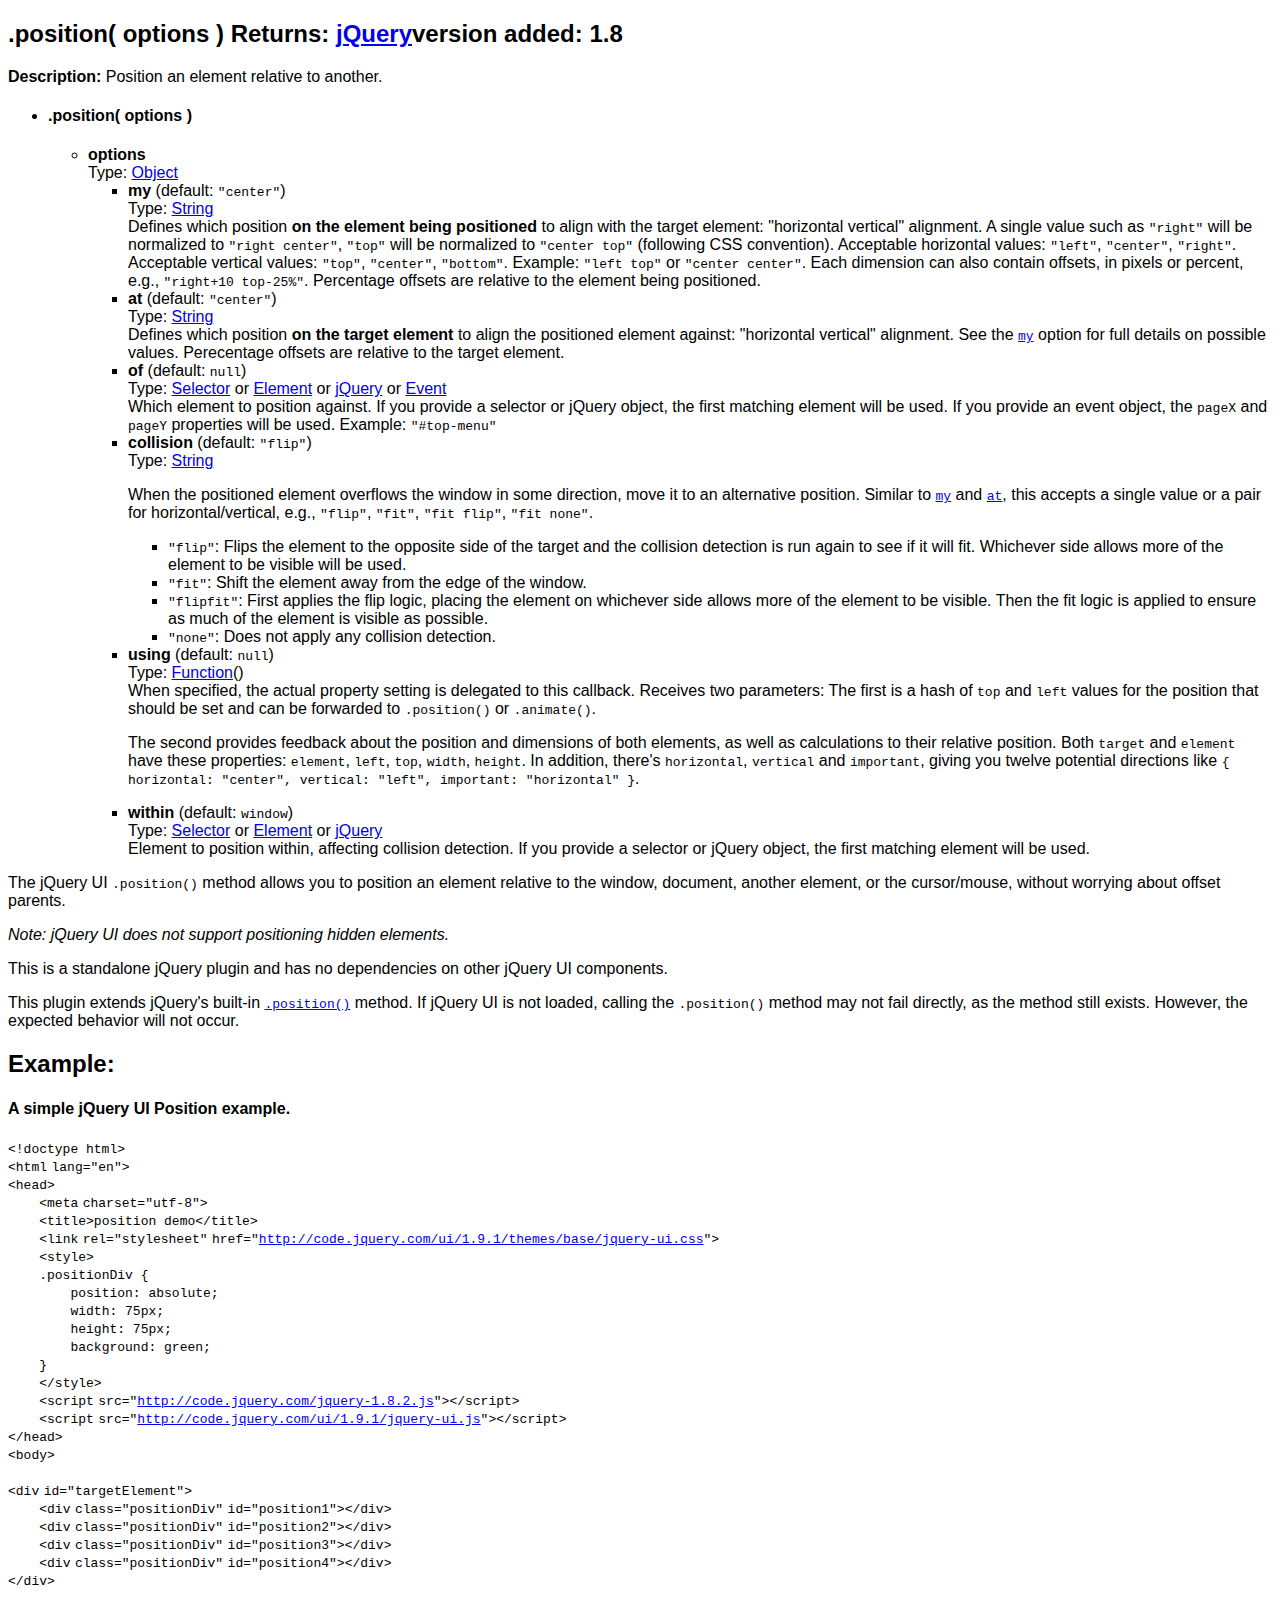
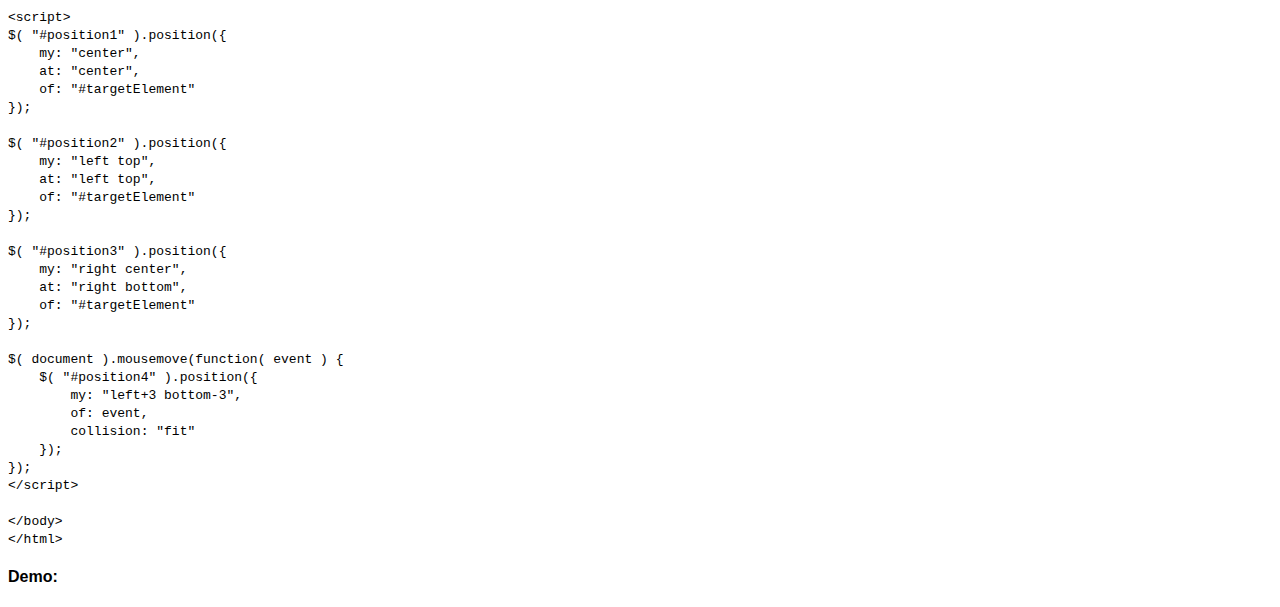
<file: resources/public/jquery-ui-1.9.1.custom/development-bundle/docs/position.html>
<!doctype html>
<html lang="en">
<head>
	<meta charset="utf-8">
	<title>jQuery UI position documentation</title>

	<style>
	body {
		font-family: "Trebuchet MS", "Arial", "Helvetica", "Verdana", "sans-serif"
	}
	.gutter {
		display: none;
	}
	</style>
</head>
<body>

<script>{
		"title":
			".position()",
		"excerpt":
			"Position an element relative to another.",
		"termSlugs": {
			"category": [
				"methods","overrides","utilities"
			]
		}
	}</script><article id="position1" class="entry method"><h2 class="section-title">
<span class="name">.position( options )</span> <span class="returns">Returns: <a class="return" href="http://api.jquery.com/Types/#jQuery">jQuery</a></span><span class="version-details">version added: 1.8</span>
</h2>
<div class="entry-wrapper">
<p class="desc"><strong>Description: </strong>Position an element relative to another.</p>
<ul class="signatures"><li class="signature" id="position-options">
<h4 class="name">.position( options )</h4>
<ul><li>
<div><strong>options</strong></div>
<div>Type: <a href="http://api.jquery.com/Types#Object">Object</a>
</div>
<div></div>
<ul>
<li>
<div>
<strong>my</strong> (default: <code>"center"</code>)</div>
<div>Type: <a href="http://api.jquery.com/Types#String">String</a>
</div>
<div>Defines which position <strong>on the element being positioned</strong> to align with the target element: "horizontal vertical" alignment. A single value such as <code>"right"</code> will be normalized to <code>"right center"</code>, <code>"top"</code> will be normalized to <code>"center top"</code> (following CSS convention). Acceptable horizontal values: <code>"left"</code>, <code>"center"</code>, <code>"right"</code>. Acceptable vertical values: <code>"top"</code>, <code>"center"</code>, <code>"bottom"</code>. Example: <code>"left top"</code> or <code>"center center"</code>. Each dimension can also contain offsets, in pixels or percent, e.g., <code>"right+10 top-25%"</code>. Percentage offsets are relative to the element being positioned.</div>
</li>
<li>
<div>
<strong>at</strong> (default: <code>"center"</code>)</div>
<div>Type: <a href="http://api.jquery.com/Types#String">String</a>
</div>
<div>Defines which position <strong>on the target element</strong> to align the positioned element against: "horizontal vertical" alignment. See the <a href="#option-my"><code>my</code></a> option for full details on possible values. Perecentage offsets are relative to the target element.</div>
</li>
<li>
<div>
<strong>of</strong> (default: <code>null</code>)</div>
<div>Type: <a href="http://api.jquery.com/Types#Selector">Selector</a> or <a href="http://api.jquery.com/Types#Element">Element</a> or <a href="http://api.jquery.com/Types#jQuery">jQuery</a> or <a href="http://api.jquery.com/Types#Event">Event</a>
</div>
<div>Which element to position against. If you provide a selector or jQuery object, the first matching element will be used. If you provide an event object, the <code>pageX</code> and <code>pageY</code> properties will be used. Example: <code>"#top-menu"</code>
</div>
</li>
<li>
<div>
<strong>collision</strong> (default: <code>"flip"</code>)</div>
<div>Type: <a href="http://api.jquery.com/Types#String">String</a>
</div>
<div>
					<p>When the positioned element overflows the window in some direction, move it to an alternative position. Similar to <a href="#option-my"><code>my</code></a> and <a href="#option-at"><code>at</code></a>, this accepts a single value or a pair for horizontal/vertical, e.g., <code>"flip"</code>, <code>"fit"</code>, <code>"fit flip"</code>, <code>"fit none"</code>.</p>
					<ul>
						<li>
<code>"flip"</code>: Flips the element to the opposite side of the target and the collision detection is run again to see if it will fit. Whichever side allows more of the element to be visible will be used.</li>
						<li>
<code>"fit"</code>: Shift the element away from the edge of the window.</li>
						<li>
<code>"flipfit"</code>: First applies the flip logic, placing the element on whichever side allows more of the element to be visible. Then the fit logic is applied to ensure as much of the element is visible as possible.</li>
						<li>
<code>"none"</code>: Does not apply any collision detection.</li>
					</ul>
				</div>
</li>
<li>
<div>
<strong>using</strong> (default: <code>null</code>)</div>
<div>Type: <a href="http://api.jquery.com/Types/#Function">Function</a>()</div>
<div>
					When specified, the actual property setting is delegated to this callback. Receives two parameters: The first is a hash of <code>top</code> and <code>left</code> values for the position that should be set and can be forwarded to <code>.position()</code> or <code>.animate()</code>.
					<p>The second provides feedback about the position and dimensions of both elements, as well as calculations to their relative position. Both <code>target</code> and <code>element</code> have these properties: <code>element</code>, <code>left</code>, <code>top</code>, <code>width</code>, <code>height</code>. In addition, there's <code>horizontal</code>, <code>vertical</code> and <code>important</code>, giving you twelve potential directions like <code>{ horizontal: "center", vertical: "left", important: "horizontal" }</code>.</p>
				</div>
</li>
<li>
<div>
<strong>within</strong> (default: <code>window</code>)</div>
<div>Type: <a href="http://api.jquery.com/Types#Selector">Selector</a> or <a href="http://api.jquery.com/Types#Element">Element</a> or <a href="http://api.jquery.com/Types#jQuery">jQuery</a>
</div>
<div>Element to position within, affecting collision detection. If you provide a selector or jQuery object, the first matching element will be used.</div>
</li>
</ul>
</li></ul>
</li></ul>
<div class="longdesc" id="entry-longdesc">
		<p>The jQuery UI <code>.position()</code> method allows you to position an element relative to the window, document, another element, or the cursor/mouse, without worrying about offset parents.</p>
		<p><em>Note: jQuery UI does not support positioning hidden elements.</em></p>
		<p>This is a standalone jQuery plugin and has no dependencies on other jQuery UI components.</p>
		<p>This plugin extends jQuery's built-in <a href="http://api.jquery.com/position"><code>.position()</code></a> method. If jQuery UI is not loaded, calling the <code>.position()</code> method may not fail directly, as the method still exists. However, the expected behavior will not occur.</p>
	</div>
<section class="entry-examples" id="entry-examples"><header><h2 class="underline">Example:</h2></header><div class="entry-example" id="example-0">
<h4><span class="desc">A simple jQuery UI Position example.</span></h4>
<div class="syntaxhighlighter  "><table border="0" cellpadding="0" cellspacing="0"><tbody><tr><td class="gutter"><div class="line number1 index0 alt2">1</div><div class="line number2 index1 alt1">2</div><div class="line number3 index2 alt2">3</div><div class="line number4 index3 alt1">4</div><div class="line number5 index4 alt2">5</div><div class="line number6 index5 alt1">6</div><div class="line number7 index6 alt2">7</div><div class="line number8 index7 alt1">8</div><div class="line number9 index8 alt2">9</div><div class="line number10 index9 alt1">10</div><div class="line number11 index10 alt2">11</div><div class="line number12 index11 alt1">12</div><div class="line number13 index12 alt2">13</div><div class="line number14 index13 alt1">14</div><div class="line number15 index14 alt2">15</div><div class="line number16 index15 alt1">16</div><div class="line number17 index16 alt2">17</div><div class="line number18 index17 alt1">18</div><div class="line number19 index18 alt2">19</div><div class="line number20 index19 alt1">20</div><div class="line number21 index20 alt2">21</div><div class="line number22 index21 alt1">22</div><div class="line number23 index22 alt2">23</div><div class="line number24 index23 alt1">24</div><div class="line number25 index24 alt2">25</div><div class="line number26 index25 alt1">26</div><div class="line number27 index26 alt2">27</div><div class="line number28 index27 alt1">28</div><div class="line number29 index28 alt2">29</div><div class="line number30 index29 alt1">30</div><div class="line number31 index30 alt2">31</div><div class="line number32 index31 alt1">32</div><div class="line number33 index32 alt2">33</div><div class="line number34 index33 alt1">34</div><div class="line number35 index34 alt2">35</div><div class="line number36 index35 alt1">36</div><div class="line number37 index36 alt2">37</div><div class="line number38 index37 alt1">38</div><div class="line number39 index38 alt2">39</div><div class="line number40 index39 alt1">40</div><div class="line number41 index40 alt2">41</div><div class="line number42 index41 alt1">42</div><div class="line number43 index42 alt2">43</div><div class="line number44 index43 alt1">44</div><div class="line number45 index44 alt2">45</div><div class="line number46 index45 alt1">46</div><div class="line number47 index46 alt2">47</div><div class="line number48 index47 alt1">48</div><div class="line number49 index48 alt2">49</div><div class="line number50 index49 alt1">50</div><div class="line number51 index50 alt2">51</div><div class="line number52 index51 alt1">52</div><div class="line number53 index52 alt2">53</div><div class="line number54 index53 alt1">54</div><div class="line number55 index54 alt2">55</div><div class="line number56 index55 alt1">56</div></td><td class="code"><div class="container"><div class="line number1 index0 alt2"><code class="plain">&lt;!doctype html&gt;</code></div><div class="line number2 index1 alt1"><code class="plain">&lt;</code><code class="keyword">html</code> <code class="color1">lang</code><code class="plain">=</code><code class="string">"en"</code><code class="plain">&gt;</code></div><div class="line number3 index2 alt2"><code class="plain">&lt;</code><code class="keyword">head</code><code class="plain">&gt;</code></div><div class="line number4 index3 alt1"><code class="undefined spaces">&nbsp;&nbsp;&nbsp;&nbsp;</code><code class="plain">&lt;</code><code class="keyword">meta</code> <code class="color1">charset</code><code class="plain">=</code><code class="string">"utf-8"</code><code class="plain">&gt;</code></div><div class="line number5 index4 alt2"><code class="undefined spaces">&nbsp;&nbsp;&nbsp;&nbsp;</code><code class="plain">&lt;</code><code class="keyword">title</code><code class="plain">&gt;position demo&lt;/</code><code class="keyword">title</code><code class="plain">&gt;</code></div><div class="line number6 index5 alt1"><code class="undefined spaces">&nbsp;&nbsp;&nbsp;&nbsp;</code><code class="plain">&lt;</code><code class="keyword">link</code> <code class="color1">rel</code><code class="plain">=</code><code class="string">"stylesheet"</code> <code class="color1">href</code><code class="plain">=</code><code class="string">"<a href="http://code.jquery.com/ui/1.9.1/themes/base/jquery-ui.css">http://code.jquery.com/ui/1.9.1/themes/base/jquery-ui.css</a>"</code><code class="plain">&gt;</code></div><div class="line number7 index6 alt2"><code class="undefined spaces">&nbsp;&nbsp;&nbsp;&nbsp;</code><code class="plain">&lt;</code><code class="keyword">style</code><code class="plain">&gt;</code></div><div class="line number8 index7 alt1"><code class="undefined spaces">&nbsp;&nbsp;&nbsp;&nbsp;</code><code class="plain">.positionDiv {</code></div><div class="line number9 index8 alt2"><code class="undefined spaces">&nbsp;&nbsp;&nbsp;&nbsp;&nbsp;&nbsp;&nbsp;&nbsp;</code><code class="plain">position: absolute;</code></div><div class="line number10 index9 alt1"><code class="undefined spaces">&nbsp;&nbsp;&nbsp;&nbsp;&nbsp;&nbsp;&nbsp;&nbsp;</code><code class="plain">width: 75px;</code></div><div class="line number11 index10 alt2"><code class="undefined spaces">&nbsp;&nbsp;&nbsp;&nbsp;&nbsp;&nbsp;&nbsp;&nbsp;</code><code class="plain">height: 75px;</code></div><div class="line number12 index11 alt1"><code class="undefined spaces">&nbsp;&nbsp;&nbsp;&nbsp;&nbsp;&nbsp;&nbsp;&nbsp;</code><code class="plain">background: green;</code></div><div class="line number13 index12 alt2"><code class="undefined spaces">&nbsp;&nbsp;&nbsp;&nbsp;</code><code class="plain">}</code></div><div class="line number14 index13 alt1"><code class="undefined spaces">&nbsp;&nbsp;&nbsp;&nbsp;</code><code class="plain">&lt;/</code><code class="keyword">style</code><code class="plain">&gt;</code></div><div class="line number15 index14 alt2"><code class="undefined spaces">&nbsp;&nbsp;&nbsp;&nbsp;</code><code class="plain">&lt;</code><code class="keyword">script</code> <code class="color1">src</code><code class="plain">=</code><code class="string">"<a href="http://code.jquery.com/jquery-1.8.2.js">http://code.jquery.com/jquery-1.8.2.js</a>"</code><code class="plain">&gt;&lt;/</code><code class="keyword">script</code><code class="plain">&gt;</code></div><div class="line number16 index15 alt1"><code class="undefined spaces">&nbsp;&nbsp;&nbsp;&nbsp;</code><code class="plain">&lt;</code><code class="keyword">script</code> <code class="color1">src</code><code class="plain">=</code><code class="string">"<a href="http://code.jquery.com/ui/1.9.1/jquery-ui.js">http://code.jquery.com/ui/1.9.1/jquery-ui.js</a>"</code><code class="plain">&gt;&lt;/</code><code class="keyword">script</code><code class="plain">&gt;</code></div><div class="line number17 index16 alt2"><code class="plain">&lt;/</code><code class="keyword">head</code><code class="plain">&gt;</code></div><div class="line number18 index17 alt1"><code class="plain">&lt;</code><code class="keyword">body</code><code class="plain">&gt;</code></div><div class="line number19 index18 alt2">&nbsp;</div><div class="line number20 index19 alt1"><code class="plain">&lt;</code><code class="keyword">div</code> <code class="color1">id</code><code class="plain">=</code><code class="string">"targetElement"</code><code class="plain">&gt;</code></div><div class="line number21 index20 alt2"><code class="undefined spaces">&nbsp;&nbsp;&nbsp;&nbsp;</code><code class="plain">&lt;</code><code class="keyword">div</code> <code class="color1">class</code><code class="plain">=</code><code class="string">"positionDiv"</code> <code class="color1">id</code><code class="plain">=</code><code class="string">"position1"</code><code class="plain">&gt;&lt;/</code><code class="keyword">div</code><code class="plain">&gt;</code></div><div class="line number22 index21 alt1"><code class="undefined spaces">&nbsp;&nbsp;&nbsp;&nbsp;</code><code class="plain">&lt;</code><code class="keyword">div</code> <code class="color1">class</code><code class="plain">=</code><code class="string">"positionDiv"</code> <code class="color1">id</code><code class="plain">=</code><code class="string">"position2"</code><code class="plain">&gt;&lt;/</code><code class="keyword">div</code><code class="plain">&gt;</code></div><div class="line number23 index22 alt2"><code class="undefined spaces">&nbsp;&nbsp;&nbsp;&nbsp;</code><code class="plain">&lt;</code><code class="keyword">div</code> <code class="color1">class</code><code class="plain">=</code><code class="string">"positionDiv"</code> <code class="color1">id</code><code class="plain">=</code><code class="string">"position3"</code><code class="plain">&gt;&lt;/</code><code class="keyword">div</code><code class="plain">&gt;</code></div><div class="line number24 index23 alt1"><code class="undefined spaces">&nbsp;&nbsp;&nbsp;&nbsp;</code><code class="plain">&lt;</code><code class="keyword">div</code> <code class="color1">class</code><code class="plain">=</code><code class="string">"positionDiv"</code> <code class="color1">id</code><code class="plain">=</code><code class="string">"position4"</code><code class="plain">&gt;&lt;/</code><code class="keyword">div</code><code class="plain">&gt;</code></div><div class="line number25 index24 alt2"><code class="plain">&lt;/</code><code class="keyword">div</code><code class="plain">&gt;</code></div><div class="line number26 index25 alt1">&nbsp;</div><div class="line number27 index26 alt2"><code class="plain">&lt;</code><code class="keyword">script</code><code class="plain">&gt;</code></div><div class="line number28 index27 alt1"><code class="plain">$( "#position1" ).position({</code></div><div class="line number29 index28 alt2"><code class="undefined spaces">&nbsp;&nbsp;&nbsp;&nbsp;</code><code class="plain">my: "center",</code></div><div class="line number30 index29 alt1"><code class="undefined spaces">&nbsp;&nbsp;&nbsp;&nbsp;</code><code class="plain">at: "center",</code></div><div class="line number31 index30 alt2"><code class="undefined spaces">&nbsp;&nbsp;&nbsp;&nbsp;</code><code class="plain">of: "#targetElement"</code></div><div class="line number32 index31 alt1"><code class="plain">});</code></div><div class="line number33 index32 alt2">&nbsp;</div><div class="line number34 index33 alt1"><code class="plain">$( "#position2" ).position({</code></div><div class="line number35 index34 alt2"><code class="undefined spaces">&nbsp;&nbsp;&nbsp;&nbsp;</code><code class="plain">my: "left top",</code></div><div class="line number36 index35 alt1"><code class="undefined spaces">&nbsp;&nbsp;&nbsp;&nbsp;</code><code class="plain">at: "left top",</code></div><div class="line number37 index36 alt2"><code class="undefined spaces">&nbsp;&nbsp;&nbsp;&nbsp;</code><code class="plain">of: "#targetElement"</code></div><div class="line number38 index37 alt1"><code class="plain">});</code></div><div class="line number39 index38 alt2">&nbsp;</div><div class="line number40 index39 alt1"><code class="plain">$( "#position3" ).position({</code></div><div class="line number41 index40 alt2"><code class="undefined spaces">&nbsp;&nbsp;&nbsp;&nbsp;</code><code class="plain">my: "right center",</code></div><div class="line number42 index41 alt1"><code class="undefined spaces">&nbsp;&nbsp;&nbsp;&nbsp;</code><code class="plain">at: "right bottom",</code></div><div class="line number43 index42 alt2"><code class="undefined spaces">&nbsp;&nbsp;&nbsp;&nbsp;</code><code class="plain">of: "#targetElement"</code></div><div class="line number44 index43 alt1"><code class="plain">});</code></div><div class="line number45 index44 alt2">&nbsp;</div><div class="line number46 index45 alt1"><code class="plain">$( document ).mousemove(function( event ) {</code></div><div class="line number47 index46 alt2"><code class="undefined spaces">&nbsp;&nbsp;&nbsp;&nbsp;</code><code class="plain">$( "#position4" ).position({</code></div><div class="line number48 index47 alt1"><code class="undefined spaces">&nbsp;&nbsp;&nbsp;&nbsp;&nbsp;&nbsp;&nbsp;&nbsp;</code><code class="plain">my: "left+3 bottom-3",</code></div><div class="line number49 index48 alt2"><code class="undefined spaces">&nbsp;&nbsp;&nbsp;&nbsp;&nbsp;&nbsp;&nbsp;&nbsp;</code><code class="plain">of: event,</code></div><div class="line number50 index49 alt1"><code class="undefined spaces">&nbsp;&nbsp;&nbsp;&nbsp;&nbsp;&nbsp;&nbsp;&nbsp;</code><code class="plain">collision: "fit"</code></div><div class="line number51 index50 alt2"><code class="undefined spaces">&nbsp;&nbsp;&nbsp;&nbsp;</code><code class="plain">});</code></div><div class="line number52 index51 alt1"><code class="plain">});</code></div><div class="line number53 index52 alt2"><code class="plain">&lt;/</code><code class="keyword">script</code><code class="plain">&gt;</code></div><div class="line number54 index53 alt1">&nbsp;</div><div class="line number55 index54 alt2"><code class="plain">&lt;/</code><code class="keyword">body</code><code class="plain">&gt;</code></div><div class="line number56 index55 alt1"><code class="plain">&lt;/</code><code class="keyword">html</code><code class="plain">&gt;</code></div></div></td></tr></tbody></table></div>
<h4>Demo:</h4>
<div class="demo code-demo"></div>
</div></section>
</div></article>

</body>
</html>
</file>
